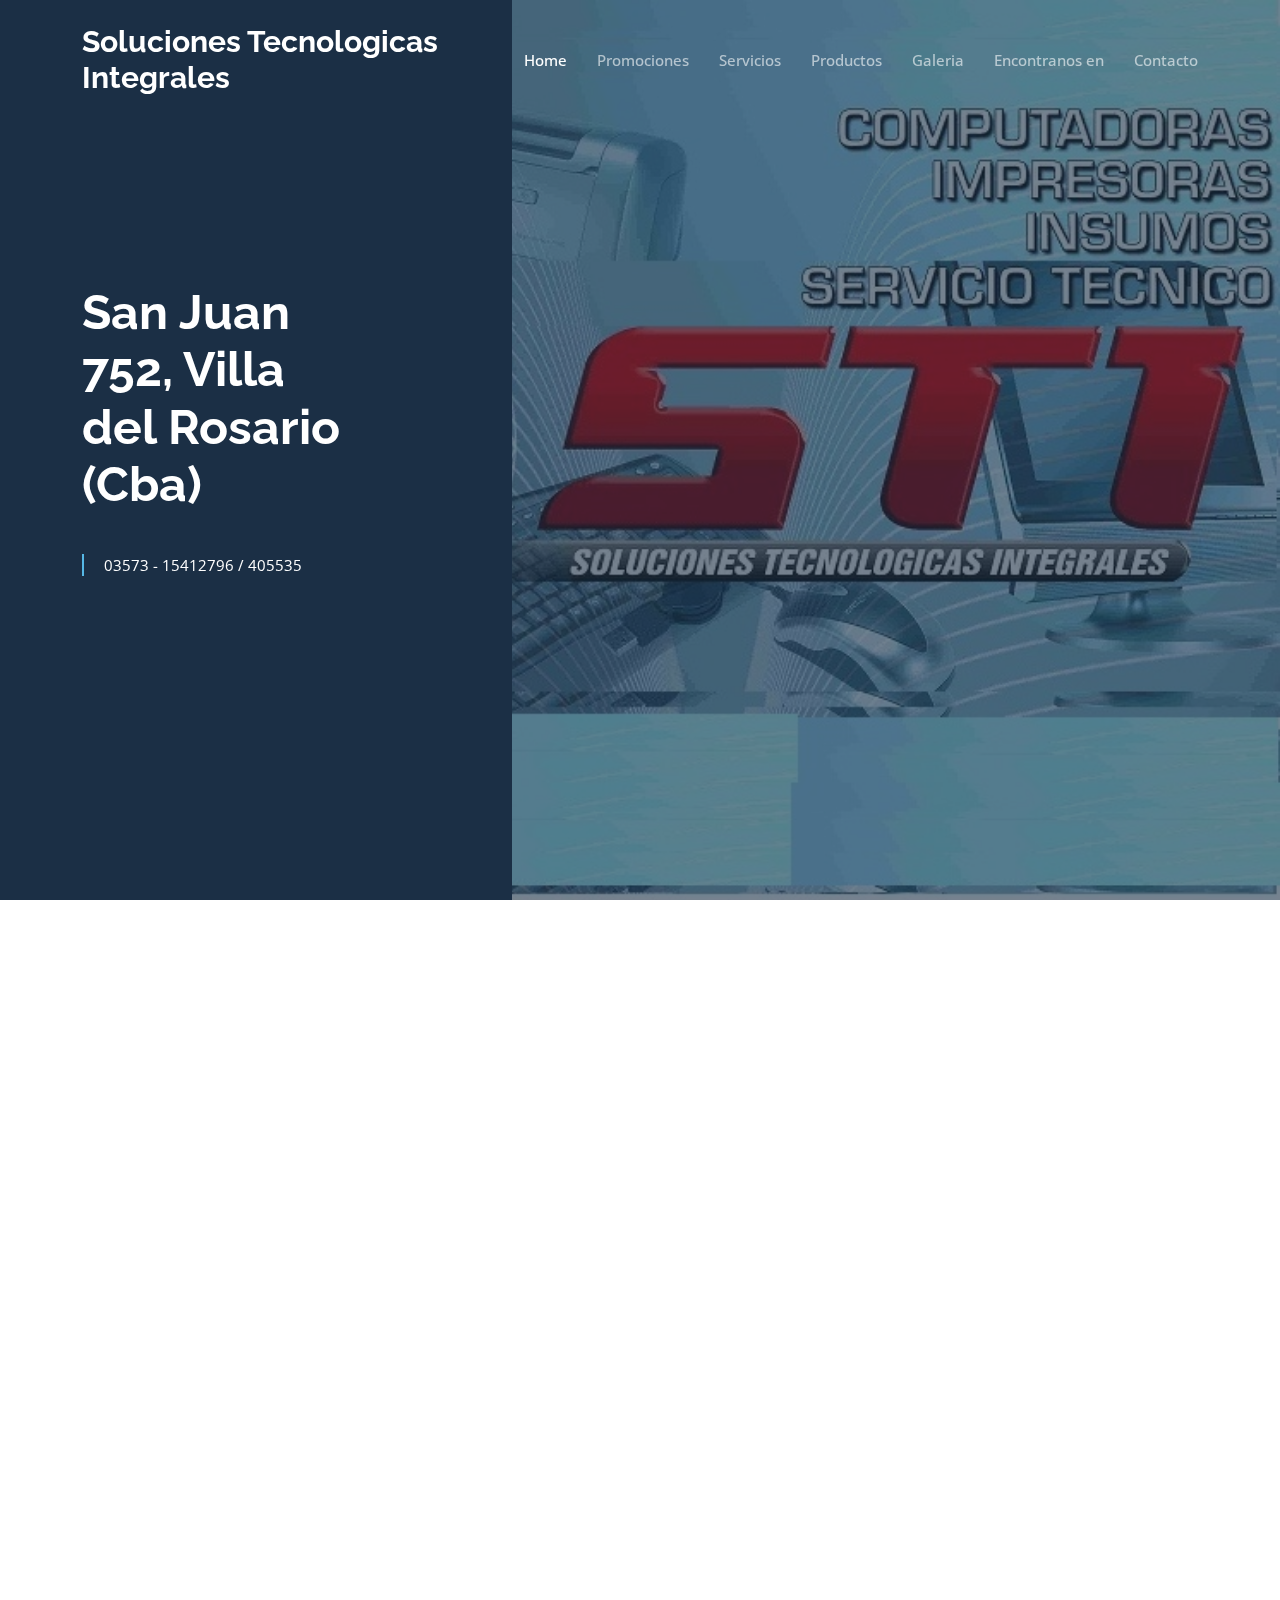
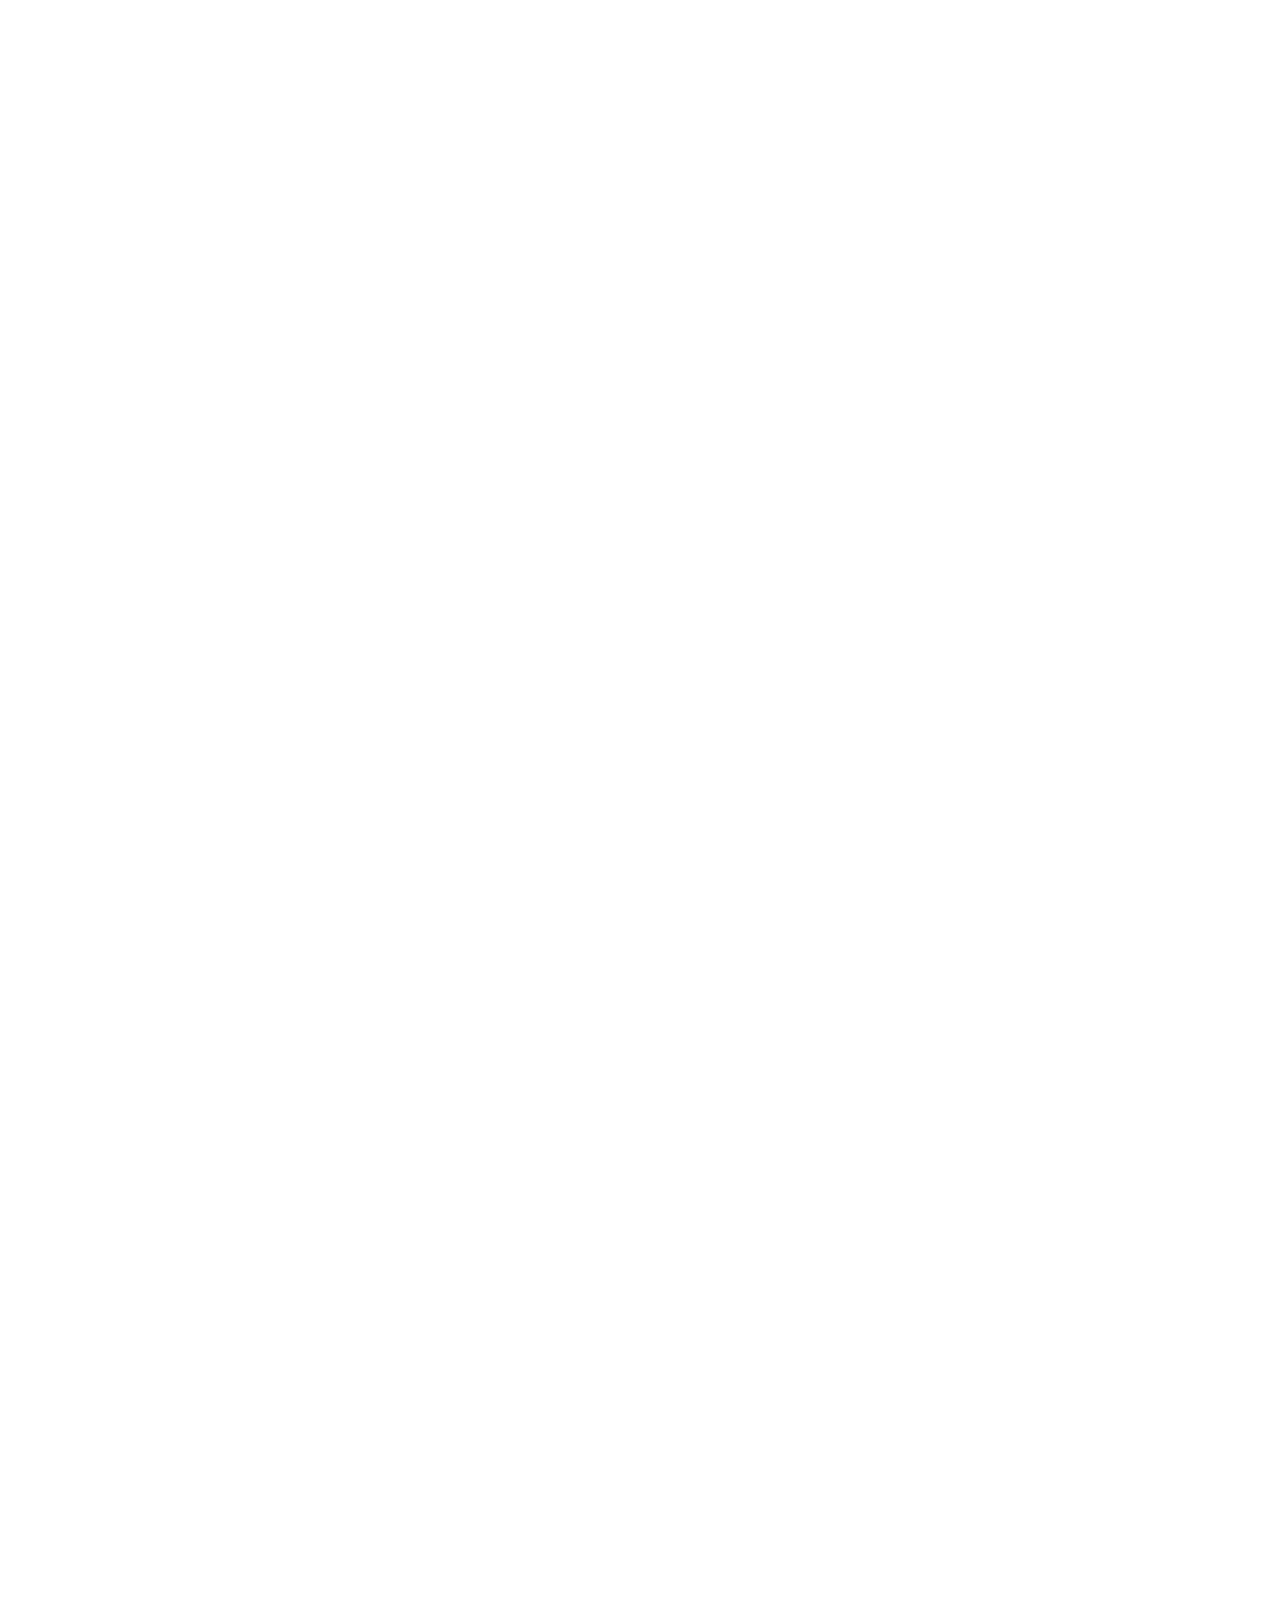
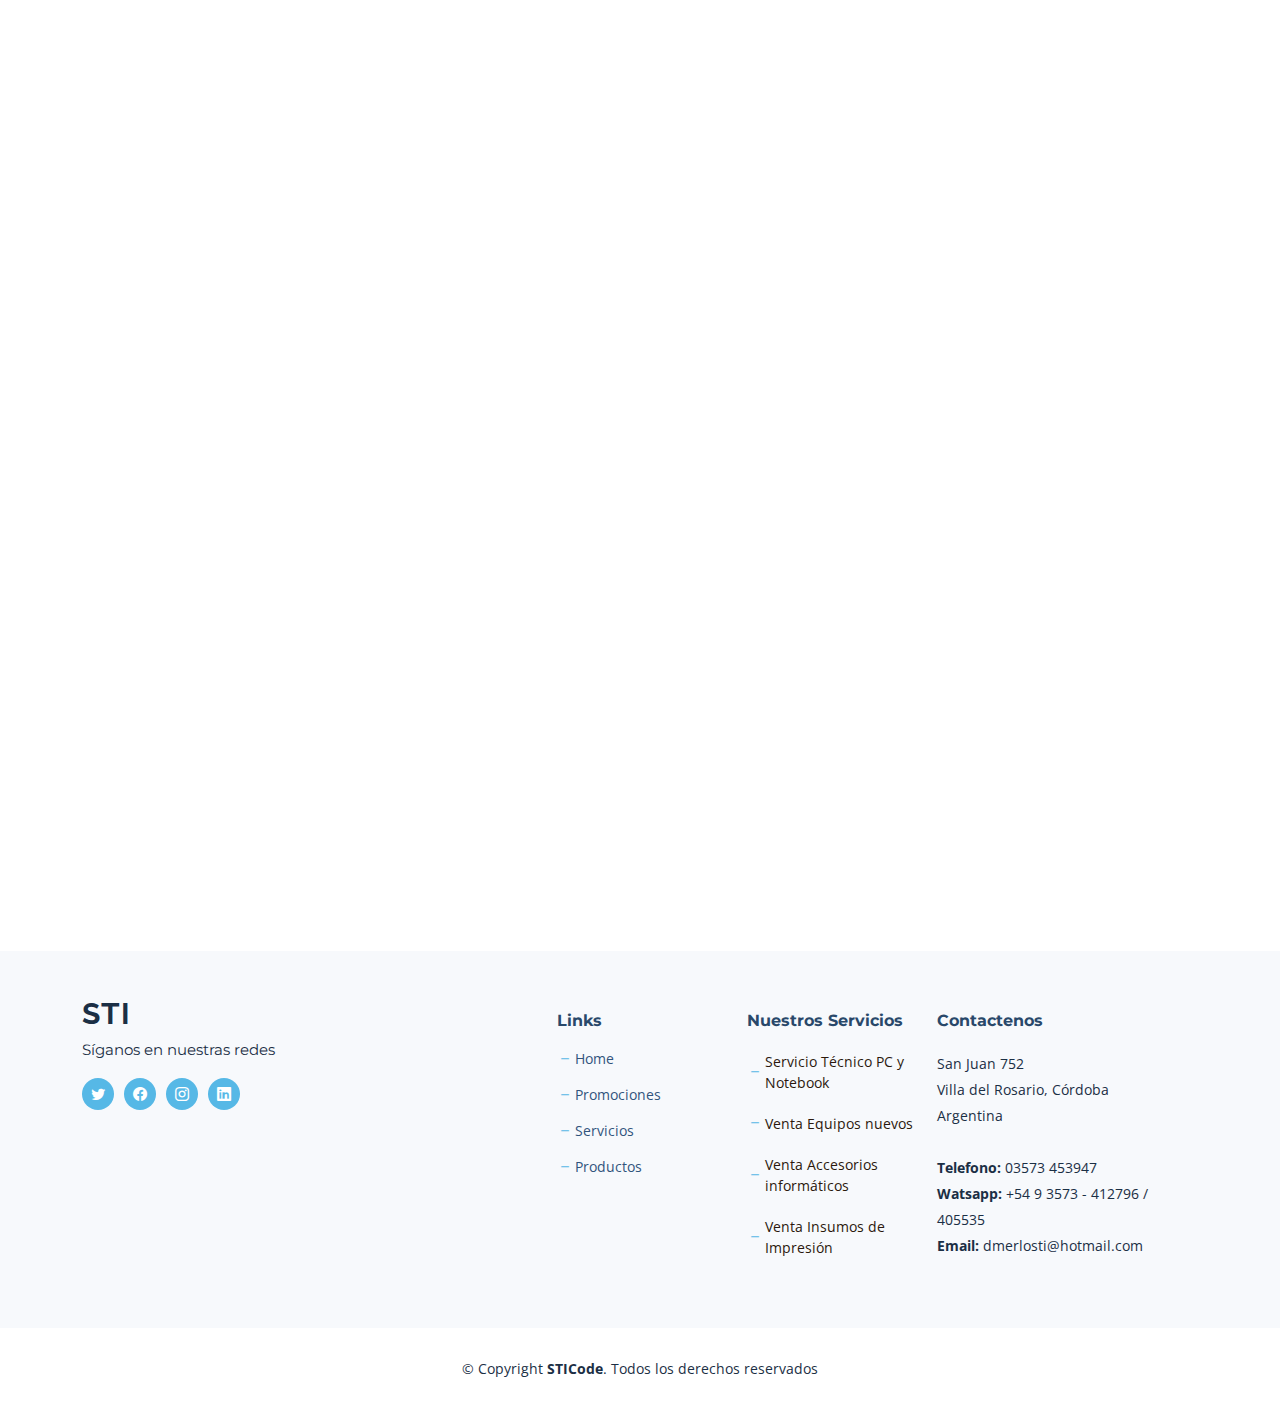
<file: Templates/index.html>
<!DOCTYPE html>
<html lang="en">

<head>
  <meta charset="utf-8">
  <meta content="width=device-width, initial-scale=1.0" name="viewport">

  <title>Portal</title>
  <meta content="" name="description">
  <meta content="" name="keywords">

  <!-- Favicons -->
  <link href="assets/img/faviconSTI.png" rel="icon">
  <link href="assets/img/apple-touch-icon.png" rel="apple-touch-icon">

  <!-- Google Fonts -->
  <link rel="preconnect" href="https://fonts.googleapis.com">
  <link rel="preconnect" href="https://fonts.gstatic.com" crossorigin>
  <link href="https://fonts.googleapis.com/css2?family=Open+Sans:ital,wght@0,300;0,400;0,500;0,600;0,700;1,300;1,400;1,600;1,700&family=Montserrat:ital,wght@0,300;0,400;0,500;0,600;0,700;1,300;1,400;1,500;1,600;1,700&family=Raleway:ital,wght@0,300;0,400;0,500;0,600;0,700;1,300;1,400;1,500;1,600;1,700&display=swap" rel="stylesheet">

  <!-- Vendor CSS Files -->
  <link href="assets/vendor/bootstrap/css/bootstrap.min.css" rel="stylesheet">
  <link href="assets/vendor/bootstrap-icons/bootstrap-icons.css" rel="stylesheet">
  <link href="assets/vendor/aos/aos.css" rel="stylesheet">
  <link href="assets/vendor/glightbox/css/glightbox.min.css" rel="stylesheet">
  <link href="assets/vendor/swiper/swiper-bundle.min.css" rel="stylesheet">
  <link href="assets/vendor/remixicon/remixicon.css" rel="stylesheet">

  <!-- Template Main CSS File -->
  <link href="assets/css/main.css" rel="stylesheet">

  <!-- =======================================================
  * Template Name: Nova - v1.2.1
  * Template URL: https://bootstrapmade.com/nova-bootstrap-business-template/
  * Author: BootstrapMade.com
  * License: https://bootstrapmade.com/license/
  ======================================================== -->
</head>

<body class="page-index">

  <!-- ======= Header ======= -->
  <header id="header" class="header d-flex align-items-center fixed-top">
    <div class="container-fluid container-xl d-flex align-items-center justify-content-between">

      <a href="index.html" class="logo d-flex align-items-center">
        <!-- Uncomment the line below if you also wish to use an image logo -->
        <!-- <img src="assets/img/logo.png" alt=""> -->
        <h1 class="d-flex align-items-center">Soluciones Tecnologicas Integrales</h1>
      </a>

      <i class="mobile-nav-toggle mobile-nav-show bi bi-list"></i>
      <i class="mobile-nav-toggle mobile-nav-hide d-none bi bi-x"></i>

      <nav id="navbar" class="navbar">
        <ul>
          <li><a href="index.html" class="active">Home</a></li>
          <li><a href="#promociones">Promociones</a></li>
          <li><a href="#servicios">Servicios</a></li>
          <li><a href="#productos">Productos</a></li>
          <li><a href="Galeria.html">Galeria</a></li>
          <li><a href="#footer">Encontranos en</a></li>
          <li><a href="contact.html" target="_blank">Contacto</a></li>
        </ul>
      </nav><!-- .navbar -->

    </div>
  </header><!-- End Header -->

  <!-- ======= Hero Section ======= -->
  <section id="hero" class="hero d-flex align-items-center">
    <div class="container">
      <div class="row">
        <div class="col-xl-3">
          <h2 data-aos="fade-up">San Juan 752, Villa del Rosario (Cba) </h2>
          <blockquote data-aos="fade-up" data-aos-delay="100">
            <p> 03573 - 15412796 / 405535</p>
          </blockquote>
         <!-- <div class="d-flex" data-aos="fade-up" data-aos-delay="200">
            <a href="#about" class="btn-get-started">Get Started</a>
           <a href="https://www.youtube.com/watch?v=LXb3EKWsInQ" class="glightbox btn-watch-video d-flex align-items-center"><i class="bi bi-play-circle"></i><span>Watch Video</span></a>
          </div>-->

        </div>
      </div>
    </div>
  </section><!-- End Hero Section -->

  <main id="main">

    <!-- ======= Promociones Section ======= -->
    <section id="promociones" class="why-us">
      <div class="container" data-aos="fade-up">

        <div class="section-header">
          <h2>Promociones</h2>

        </div>

        <div class="row g-0" data-aos="fade-up" data-aos-delay="200">

          <div class="col-xl-5 img-bg" style="background-image: url('assets/img/section_promo.png')"></div>
          <div class="col-xl-7 slides  position-relative">

            <div class="slides-1 swiper">
              <div class="swiper-wrapper">

                <div class="swiper-slide">
                  <h3 class="mb-3">NB NOBLEX 14 CELERON</h3>
                    <p>Procesador CELERON N4020C<br/>
                       Memoria 4GB<br/>
                       Disco Sólido 128GB<br/>
                       Pantalla 14 pulgadas </p>

                    <h4 class="mb-3">Contado Efectivo $ 292.000<br/><br/>
                                     Precio Lista     $ 315.000</h4>
                </div><!-- End slide item -->

                <div class="swiper-slide">
                  <h3 class="mb-3">NB NOBLEX 14 Core I3</h3>
                  <p>Procesador CORE I3-1115G4<br/>
                     Memoria 8GB<br/>
                     Disco Sólido 258GB<br/>
                     Pantalla 14 pulgadas </p>

                  <h4 class="mb-3">Contado Efectivo $ 669.000<br/><br/>
                                   Precio Lista     $ 722.000</h4>
                </div><!-- End slide item -->

                <div class="swiper-slide">
                  <div class="item">
                    <h3 class="mb-3">NB ASUS 15.6 R3-3250U</h3>
                    <p>Procesador RYZEN R3-3250U<br/>
                       Memoria 8GB<br/>
                       Disco Sólido 2556GB<br/>
                       Pantalla 15,6 pulgadas </p>
  
                    <h4 class="mb-3">Contado Efectivo $ 679.000<br/><br/>
                                     Precio Lista     $ 731.000</h4>                  </div>
                </div><!-- End slide item -->

              </div>
              <div class="swiper-pagination"></div>
            </div>
            <div class="swiper-button-prev"></div>
            <div class="swiper-button-next"></div>
          </div>

        </div>

      </div>
    </section><!-- End Promociones Section -->

    <!-- ======= Servicios Section ======= -->
    <section id="servicios" class="services-list">
      <div class="container" data-aos="fade-up">

        <div class="section-header">
          <h2>Nuestros Servicios</h2>

        </div>

        <div class="row gy-5">

          <div class="col-lg-4 col-md-6 service-item d-flex" data-aos="fade-up" data-aos-delay="100">
            <div class="icon flex-shrink-0"><i class="bi bi-briefcase" style="color: #f57813;"></i></div>
            <div>
              <h4 class="title"><a href="#" class="stretched-link">Tienda de Tecnología</a></h4>
              <p class="description">Tenemos a disposición toda la gama de acesorios informáticos<br/>
                                    Cubrimos tus necesidades de insumos de impresión como resmas de hojas, cartuchos, toners y tintas alternativos.</p>
            </div>
          </div>
          <!-- End Service Item -->

                    <div class="col-lg-4 col-md-6 service-item d-flex" data-aos="fade-up" data-aos-delay="300">
            <div class="icon flex-shrink-0"><i class="bi bi-bar-chart" style="color: #d90769;"></i></div>
            <div>
              <h4 class="title"><a href="#" class="stretched-link">Venta y Asesoramiento en Equipos</a></h4>
              <p class="description">Te acompañamos en la compra de tu Equipo Informático asesorándote a conciencia ofreciéndote la solución adecuada a tus necesidades.<br/>
                                     Vendemos PC, Monitores, Notebooks, Impresoras. </p>
            </div>
          </div><!-- End Service Item -->

          <div class="col-lg-4 col-md-6 service-item d-flex" data-aos="fade-up" data-aos-delay="200">
            <div class="icon flex-shrink-0"><i class="bi bi-card-checklist" style="color: #15a04a;"></i></div>
            <div>
              <h4 class="title"><a href="#" class="stretched-link">Servicio Tecnico</a></h4>
              <p class="description">Instalamos Sistema Operativo con utilitarios y programas necesarios.<br/>
                                     Optimizamos tu equipo limpiando de virus y logrando el mejor rendimiento.<br/>
                                     Alargamos la vida útil de tu equipo actualizando componentes<br/>
                                     Hacemos Chequeo y cambio de componente de hardware ante mal funcionamiento<br/>
                                    Todo con el Servicio Técnico más seguro, rápido y confiable.</p>

            </div>
          </div><!-- End Service Item -->

 
        </div>

      </div>
    </section><!-- End Servicios Section -->

     <!-- ======= Productos Section ======= -->
     <section id="productos" class="services-list">
      <div class="container" data-aos="fade-up">

        <div class="section-header">
          <h2>Productos</h2>
        </div>

        <div class="row gy-5">
          <div class="card-group">
            <div class="card" style="border: none;">
              <img src="./assets/img/Productos/global toner generico.jpg" class="card-img-top" alt="..." style="width: 200px; height:150px">
              <div class="card-body">
                <h5 class="card-title"><a href="Prod_Toners.html">Toners alternativos</a></h5>
               
              </div>
            </div>
            <div class="card"  style="border: none;">
              <img src="./assets/img/Productos/cartucho_global.JPG" class="card-img-top" alt="..."  style="width: 200px; height:150px">
              <div class="card-body">
                <h5 class="card-title"><a href="Prod_Cartuchos.html">Cartuchos alternativos</a></h5>
              
              </div>
            </div>
            <div class="card"  style="border: none;">
              <img src="./assets/img/Productos/tintasoffice.JPG" class="card-img-top" alt="..."  style="width: 250px; height:150px">
              <div class="card-body">
                <h5 class="card-title">Tintas Alternativas</h5>
               
              </div>
            </div>
            <div class="card" style="border: none;">
              <img src="./assets/img/Productos/resma pampa.JPG" class="card-img-top" alt="..."  style="width: 200px; height:150px">
              <div class="card-body">
                <h5 class="card-title">Resmas de hojas</h5>
               
              </div>
            </div>
            <div class="card" style="border: none;">
              <img src="./assets/img/Productos/pen drive.JPG" class="card-img-top" alt="..."  style="width: 200px; height:150px">
              <div class="card-body">
                <h5 class="card-title">Pen Drivers</h5>
               
              </div>
            </div>
          </div>
          <!--Segundo set tarjetas-->
          <div class="card-group">
            <div class="card" style="border: none;">
              <img src="./assets/img/Productos/mouseGenius.jpg" class="card-img-top" alt="..." style="width: 200px; height:150px">
              <div class="card-body">
                <h5 class="card-title">Mouses</h5>
               
              </div>
            </div>
            <div class="card" style="border: none;">
              <img src="./assets/img/Productos/Mouse_Inalambrico.png" class="card-img-top" alt="..."  style="width: 200px; height:150px">
              <div class="card-body">
                <h5 class="card-title">Mouses Inalambricos</h5>
              
              </div>
            </div>
            <div class="card" style="border: none;">
              <img src="./assets/img/Productos/Mouse_Retractil_Notebook.png" class="card-img-top" alt="..."  style="width: 250px; height:150px">
              <div class="card-body">
                <h5 class="card-title">Mouses retráctiles para Notebooks</h5>
               
              </div>
            </div>
            <div class="card" style="border: none;">
              <img src="./assets/img/Productos/Mouse_Gamer_Office.jpg" class="card-img-top" alt="..."  style="width: 200px; height:150px">
              <div class="card-body">
                <h5 class="card-title">Mouses Gamers</h5>
               
              </div>
            </div>
            <div class="card" style="border: none;">
              <img src="./assets/img/Productos/PadMouse.png" class="card-img-top" alt="..."  style="width: 200px; height:150px">
              <div class="card-body">
                <h5 class="card-title">Pad Mouses</h5>
               
              </div>
            </div>
          </div>
    
           <!--Tercer set tarjetas-->
           <div class="card-group">
            <div class="card" style="border: none;">
              <img src="./assets/img/Productos/Teclado_Genius.png" class="card-img-top" alt="..." style="width: 200px; height:150px">
              <div class="card-body">
                <h5 class="card-title">Teclados</h5>
               
              </div>
            </div>
            <div class="card" style="border: none;">
              <img src="./assets/img/Productos/Teclado_Gamer.png" class="card-img-top" alt="..."  style="width: 200px; height:150px">
              <div class="card-body">
                <h5 class="card-title">Teclados Gamers</h5>
              
              </div>
            </div>
            <div class="card" style="border: none;">
              <img src="./assets/img/Productos/ComboTecladoMouse.png" class="card-img-top" alt="..."  style="width: 250px; height:150px">
              <div class="card-body">
                <h5 class="card-title">Combos Teclados y Mouses</h5>
               
              </div>
            </div>
            <div class="card" style="border: none;">
              <img src="./assets/img/Productos/ComboTecladoMousewifi.png" class="card-img-top" alt="..."  style="width: 200px; height:150px">
              <div class="card-body">
                <h5 class="card-title">Combos Teclados y Mouses Inalambricos</h5>
               
              </div>
            </div>
            <div class="card" style="border: none;">
              <img src="./assets/img/Productos/TecladoSmart.png" class="card-img-top" alt="..."  style="width: 200px; height:150px">
              <div class="card-body">
                <h5 class="card-title">Teclados para Smart</h5>
               
              </div>
            </div>
          </div>
    
          <!--Cuarto set tarjetas-->
          <div class="card-group">
            <div class="card" style="border: none;">
              <img src="./assets/img/Productos/router tplink.JPG" class="card-img-top" alt="..." style="width: 200px; height:150px">
              <div class="card-body">
                <h5 class="card-title">Routers</h5>
               
              </div>
            </div>
            <div class="card" style="border: none;">
              <img src="./assets/img/Productos/extensorRango.png" class="card-img-top" alt="..."  style="width: 200px; height:150px">
              <div class="card-body">
                <h5 class="card-title">Extensores de Rango</h5>
              
              </div>
            </div>
            <div class="card" style="border: none;">
              <img src="./assets/img/Productos/switch.png" class="card-img-top" alt="..."  style="width: 250px; height:150px">
              <div class="card-body">
                <h5 class="card-title">Switchs</h5>
               
              </div>
            </div>
            <div class="card" style="border: none;">
              <img src="./assets/img/Productos/PlacasRed.png" class="card-img-top" alt="..."  style="width: 200px; height:150px">
              <div class="card-body">
                <h5 class="card-title">Placas de Red PCIE</h5>
               
              </div>
            </div>
            <div class="card" style="border: none;">
              <img src="./assets/img/Productos/PlacRedWifi.png" class="card-img-top" alt="..."  style="width: 200px; height:150px">
              <div class="card-body">
                <h5 class="card-title">Placas de Red Wifi</h5>
               
              </div>
            </div>
         
          </div>
    
          <!--Quinto set tarjetas-->
          <div class="card-group">
            <div class="card" style="border: none;">
              <img src="./assets/img/Productos/parlantes_genius.png" class="card-img-top" alt="..." style="width: 200px; height:150px">
              <div class="card-body">
                <h5 class="card-title"><a href="Parlantes.html">Parlantes</a></h5>
              
              </div>
            </div>
            <div class="card" style="border: none;">
              <img src="./assets/img/Productos/Microfonos_Netmark.png" class="card-img-top" alt="..."  style="width: 200px; height:150px">
              <div class="card-body">
                <h5 class="card-title">Micrófonos</h5>
              
              </div>
            </div>
            <div class="card" style="border: none;">
              <img src="./assets/img/Productos/AuricularesCableados.png" class="card-img-top" alt="..."  style="width: 250px; height:150px">
              <div class="card-body">
                <h5 class="card-title">Auriculares Cableados</h5>
              
              </div>
            </div>
            <div class="card" style="border: none;">
              <img src="./assets/img/Productos/AuricularesInalambricos.png" class="card-img-top" alt="..."  style="width: 200px; height:150px">
              <div class="card-body">
                <h5 class="card-title">Auriculares Inalámbricos</h5>
              
              </div>
            </div>
            <div class="card" style="border: none;">
              <img src="./assets/img/Productos/AuricularesGamer.png" class="card-img-top" alt="..."  style="width: 200px; height:150px">
              <div class="card-body">
                <h5 class="card-title">Auriculares Gamers</h5>
              
              </div>
            </div>
    
          </div>
    
          <!--Sexto set tarjetas-->
          <div class="card-group">
            <div class="card" style="border: none;">
              <img src="./assets/img/Productos/BaseNotebooks.png" class="card-img-top" alt="..." style="width: 200px; height:150px">
              <div class="card-body">
                <h5 class="card-title">Bases Notebooks</h5>
               
              </div>
            </div>
            <div class="card" style="border: none;">
              <img src="./assets/img/Productos/FundaNotebooks.png" class="card-img-top" alt="..."  style="width: 200px; height:150px">
              <div class="card-body">
                <h5 class="card-title">Fundas Notebooks</h5>
              
              </div>
            </div>
            <div class="card" style="border: none;">
              <img src="./assets/img/Productos/CargadorNotebook.png" class="card-img-top" alt="..."  style="width: 250px; height:150px">
              <div class="card-body">
                <h5 class="card-title">Cargadores Notebooks</h5>
               
              </div>
            </div>
            <div class="card" style="border: none;">
              <img src="./assets/img/Productos/Estabilizadores.png" class="card-img-top" alt="..."  style="width: 200px; height:150px">
              <div class="card-body">
                <h5 class="card-title">Estabilizadores</h5>
               
              </div>
            </div>
            <div class="card" style="border: none;">
              <img src="./assets/img/Productos/Accesorios.png" class="card-img-top" alt="..."  style="width: 200px; height:150px">
              <div class="card-body">
                <h5 class="card-title">Cables, Acccesorios varios</h5>
               
              </div>
            </div>
          </div>
          

 
        </div>

      </div>
    </section><!-- End Productyos Section -->

   

    

  </main><!-- End #main -->

  <!-- ======= Footer ======= -->
  <footer id="footer" class="footer">

    <div class="footer-content">
      <div class="container">
        <div class="row gy-4">
          <div class="col-lg-5 col-md-12 footer-info">
            <a href="index.html" class="logo d-flex align-items-center">
              <span>STI</span>
            </a>
            <p>Síganos en nuestras redes</p>
            <div class="social-links d-flex  mt-3">
              <a href="" class="twitter"><i class="bi bi-twitter"></i></a>
              <a href="https://www.facebook.com/sti.computacion.5/" class="facebook" target="_blank"><i class="bi bi-facebook"></i></a>
              <a href="#" class="instagram"><i class="bi bi-instagram"></i></a>
              <a href="https://www.linkedin.com/feed/" class="linkedin" target="_blank"><i class="bi bi-linkedin"></i></a>
            </div>
          </div>

          <div class="col-lg-2 col-6 footer-links">
            <h4>Links</h4>
            <ul>
              <li><i class="bi bi-dash"></i> <a href="#">Home</a></li>
              <li><i class="bi bi-dash"></i> <a href="#promociones">Promociones</a></li>
              <li><i class="bi bi-dash"></i> <a href="#servicios">Servicios</a></li>
              <li><i class="bi bi-dash"></i> <a href="#productos">Productos</a></li>
            </ul>
          </div>

          <div class="col-lg-2 col-6 footer-links">
            <h4>Nuestros Servicios</h4>
            <ul>
              <!--<li><i class="bi bi-dash"></i> <a href="#">Servicio Técnico PC y Notebook</a></li>
              <li><i class="bi bi-dash"></i> <a href="#">Venta Equipos nuevos </a></li>
              <li><i class="bi bi-dash"></i> <a href="#">Venta Accesorios informáticos</a></li>
              <li><i class="bi bi-dash"></i> <a href="#">Venta Insumos de Impresión</a></li>-->

              <li><i class="bi bi-dash"></i>Servicio Técnico PC y Notebook</li>
              <li><i class="bi bi-dash"></i>Venta Equipos nuevos</li>
              <li><i class="bi bi-dash"></i>Venta Accesorios informáticos</li>
              <li><i class="bi bi-dash"></i>Venta Insumos de Impresión</li>
            </ul>
          </div>

          <div class="col-lg-3 col-md-12 footer-contact text-center text-md-start">
            <h4>Contactenos</h4>
            <p>
              San Juan 752 <br>
              Villa del Rosario, Córdoba<br>
              Argentina <br><br>
              <strong>Telefono:</strong> 03573 453947  <br>
              <strong>Watsapp:</strong> +54 9 3573 - 412796 / 405535<br>
              <strong>Email:</strong> dmerlosti@hotmail.com<br>
            </p>

          </div>

        </div>
      </div>
    </div>

    <div class="footer-legal">
      <div class="container">
        <div class="copyright">
          &copy; Copyright <strong><span>STICode</span></strong>. Todos los derechos reservados
        </div>
        <div class="credits">
          <!-- All the links in the footer should remain intact. -->
          <!-- You can delete the links only if you purchased the pro version. -->
          <!-- Licensing information: https://bootstrapmade.com/license/ -->
          <!-- Purchase the pro version with working PHP/AJAX contact form: https://bootstrapmade.com/nova-bootstrap-business-template/ -->
         <!-- Desarrollados por <a href="https://bootstrapmade.com/">STI.Code</a> -->
        </div>
      </div>
    </div>
  </footer><!-- End Footer -->
  <!-- End Footer -->

  <a href="#" class="scroll-top d-flex align-items-center justify-content-center"><i class="bi bi-arrow-up-short"></i></a>

  <div id="preloader"></div>

  <!-- Vendor JS Files -->
  <script src="assets/vendor/bootstrap/js/bootstrap.bundle.min.js"></script>
  <script src="assets/vendor/aos/aos.js"></script>
  <script src="assets/vendor/glightbox/js/glightbox.min.js"></script>
  <script src="assets/vendor/swiper/swiper-bundle.min.js"></script>
  <script src="assets/vendor/isotope-layout/isotope.pkgd.min.js"></script>
  <script src="assets/vendor/php-email-form/validate.js"></script>

  <!-- Template Main JS File -->
  <script src="assets/js/main.js"></script>

</body>

</html>
</file>
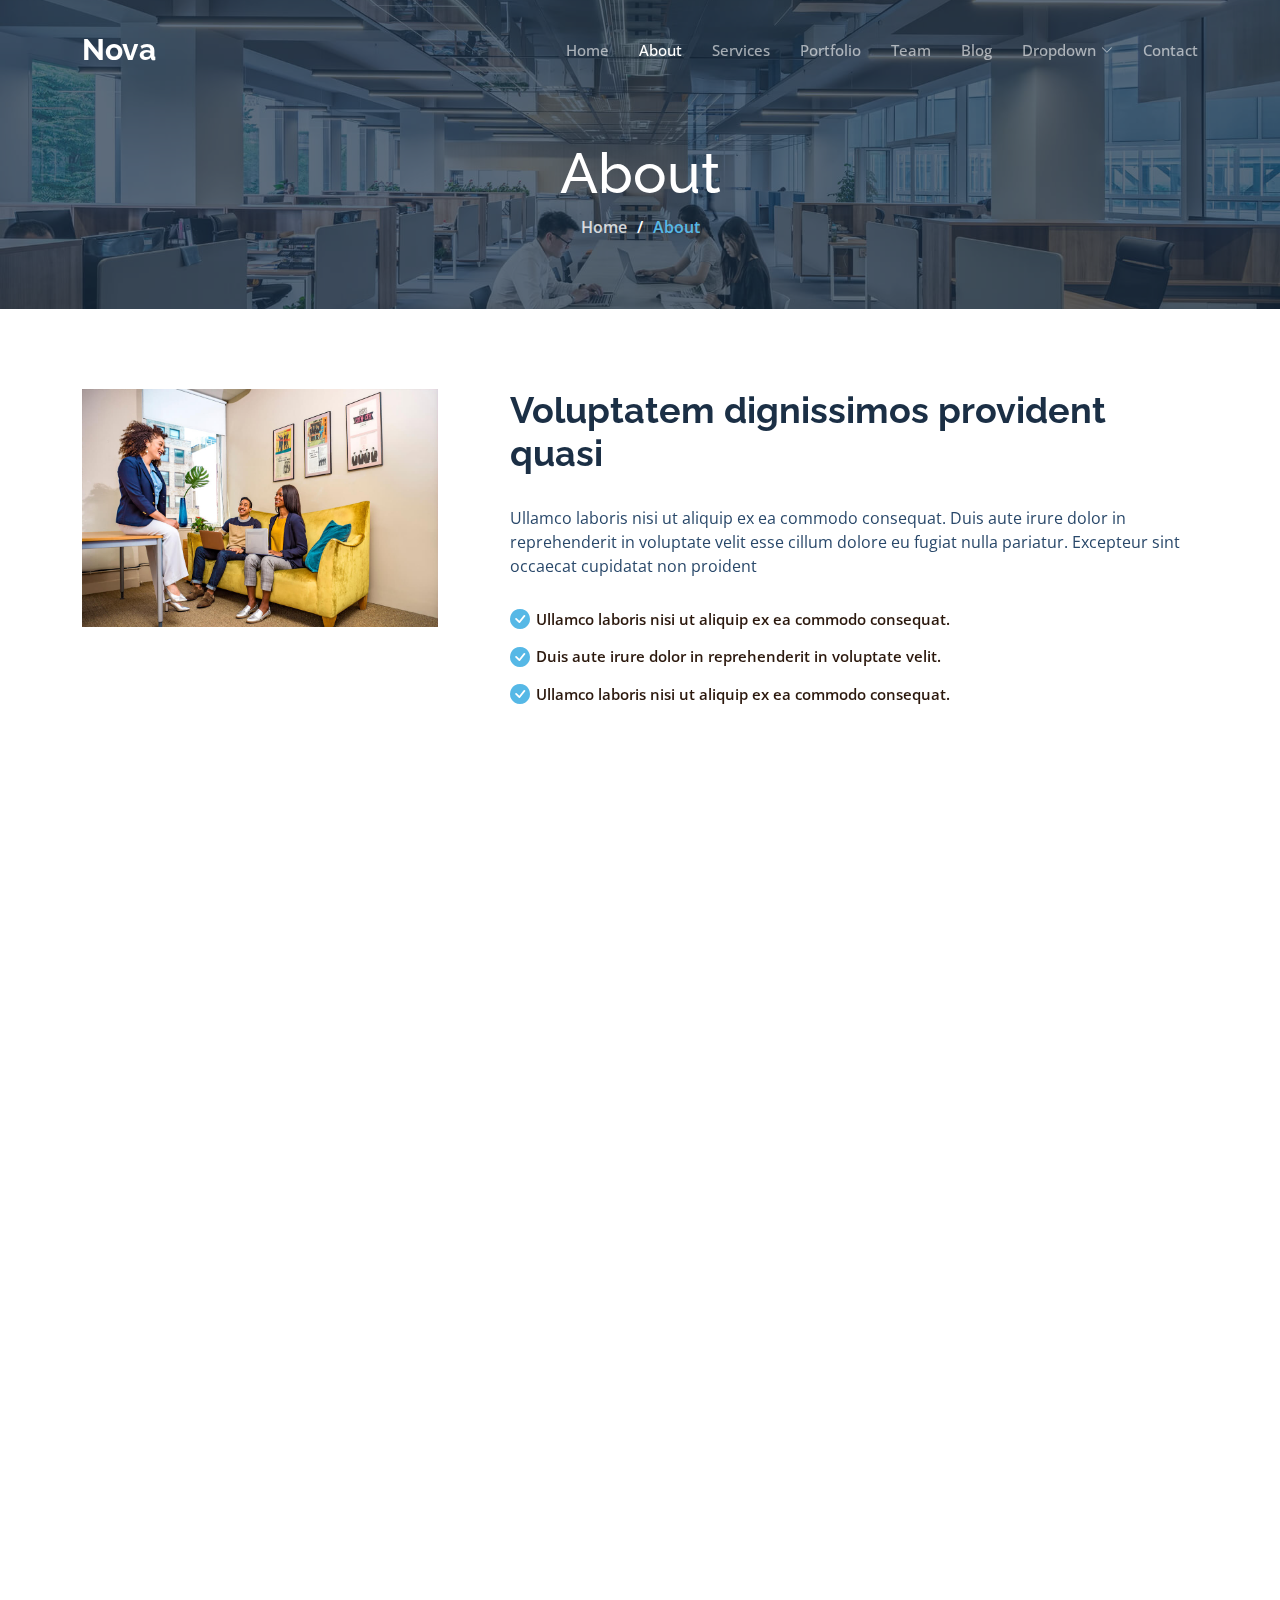
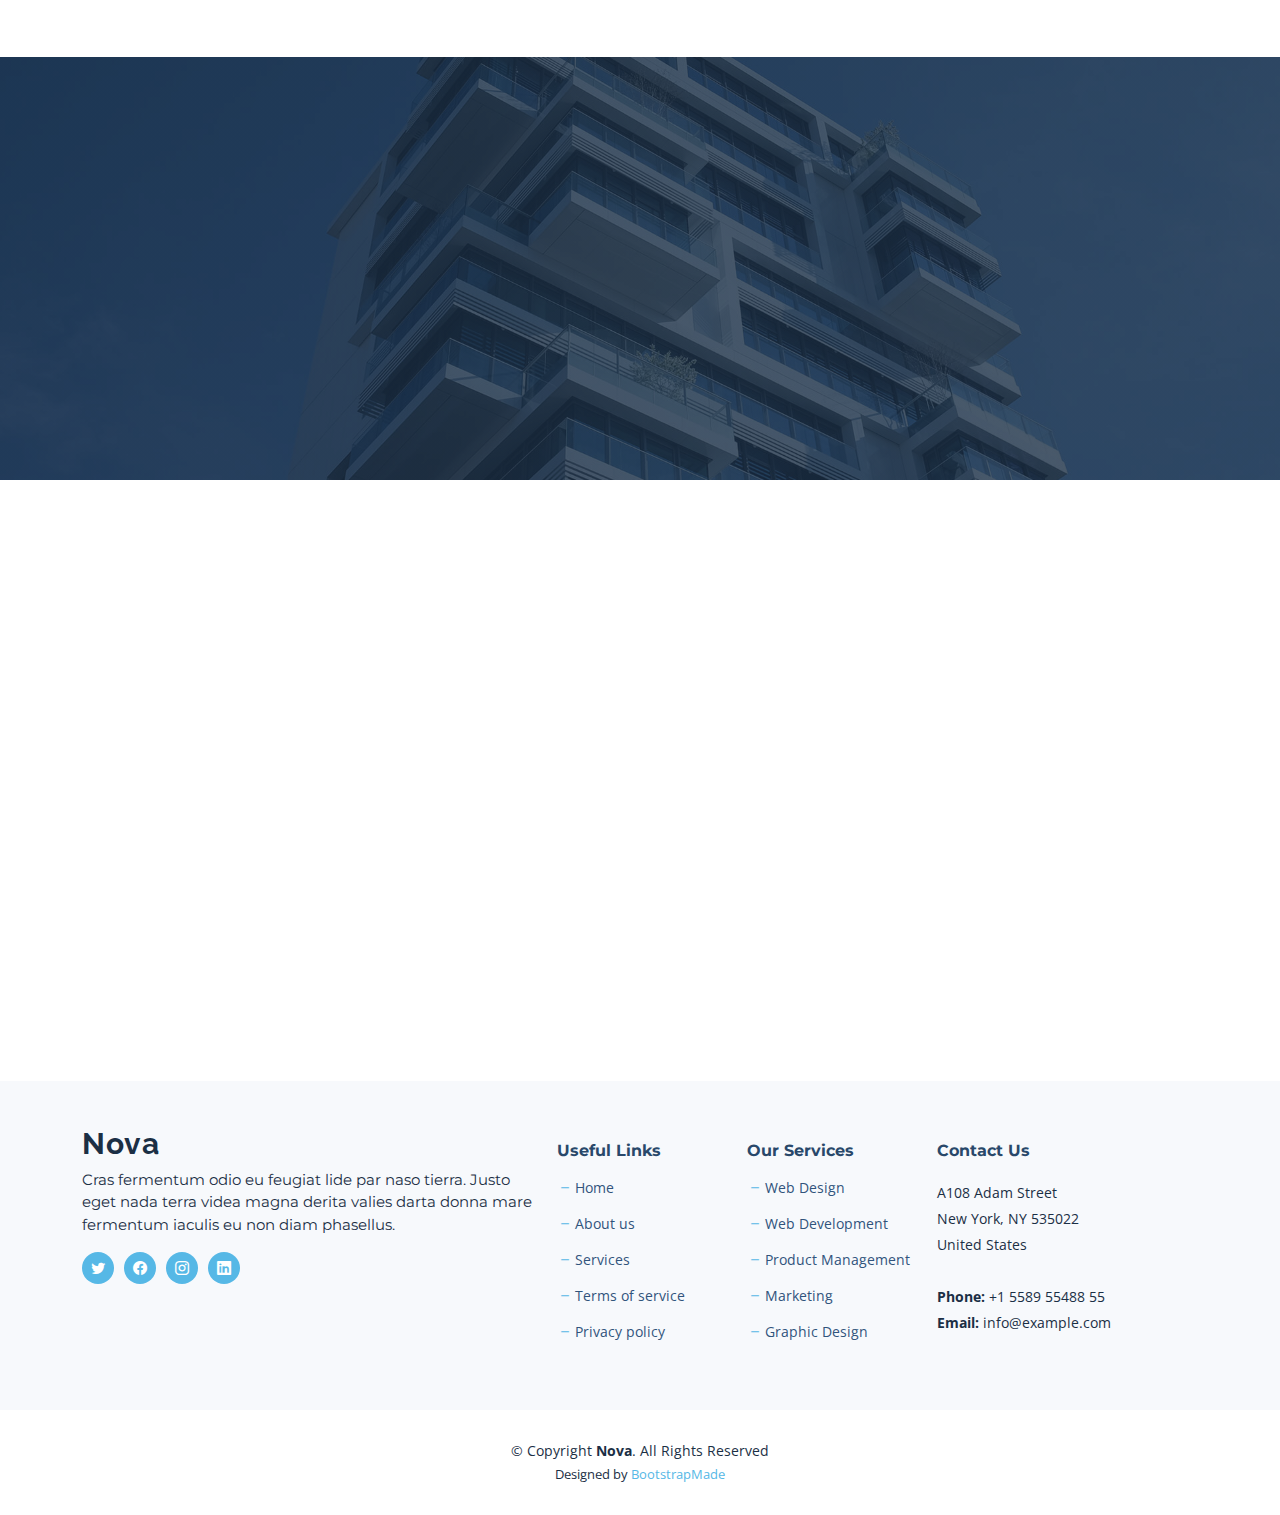
<file: Templates/about.html>
<!DOCTYPE html>
<html lang="en">

<head>
  <meta charset="utf-8">
  <meta content="width=device-width, initial-scale=1.0" name="viewport">

  <title>Nova Bootstrap Template - About</title>
  <meta content="" name="description">
  <meta content="" name="keywords">

  <!-- Favicons -->
  <link href="assets/img/favicon.png" rel="icon">
  <link href="assets/img/apple-touch-icon.png" rel="apple-touch-icon">

  <!-- Google Fonts -->
  <link rel="preconnect" href="https://fonts.googleapis.com">
  <link rel="preconnect" href="https://fonts.gstatic.com" crossorigin>
  <link href="https://fonts.googleapis.com/css2?family=Open+Sans:ital,wght@0,300;0,400;0,500;0,600;0,700;1,300;1,400;1,600;1,700&family=Montserrat:ital,wght@0,300;0,400;0,500;0,600;0,700;1,300;1,400;1,500;1,600;1,700&family=Raleway:ital,wght@0,300;0,400;0,500;0,600;0,700;1,300;1,400;1,500;1,600;1,700&display=swap" rel="stylesheet">

  <!-- Vendor CSS Files -->
  <link href="assets/vendor/bootstrap/css/bootstrap.min.css" rel="stylesheet">
  <link href="assets/vendor/bootstrap-icons/bootstrap-icons.css" rel="stylesheet">
  <link href="assets/vendor/aos/aos.css" rel="stylesheet">
  <link href="assets/vendor/glightbox/css/glightbox.min.css" rel="stylesheet">
  <link href="assets/vendor/swiper/swiper-bundle.min.css" rel="stylesheet">
  <link href="assets/vendor/remixicon/remixicon.css" rel="stylesheet">

  <!-- Template Main CSS File -->
  <link href="assets/css/main.css" rel="stylesheet">

  <!-- =======================================================
  * Template Name: Nova - v1.2.1
  * Template URL: https://bootstrapmade.com/nova-bootstrap-business-template/
  * Author: BootstrapMade.com
  * License: https://bootstrapmade.com/license/
  ======================================================== -->
</head>

<body class="page-about">

  <!-- ======= Header ======= -->
  <header id="header" class="header d-flex align-items-center fixed-top">
    <div class="container-fluid container-xl d-flex align-items-center justify-content-between">

      <a href="index.html" class="logo d-flex align-items-center">
        <!-- Uncomment the line below if you also wish to use an image logo -->
        <!-- <img src="assets/img/logo.png" alt=""> -->
        <h1 class="d-flex align-items-center">Nova</h1>
      </a>

      <i class="mobile-nav-toggle mobile-nav-show bi bi-list"></i>
      <i class="mobile-nav-toggle mobile-nav-hide d-none bi bi-x"></i>

      <nav id="navbar" class="navbar">
        <ul>
          <li><a href="index.html">Home</a></li>
          <li><a href="about.html" class="active">About</a></li>
          <li><a href="services.html">Services</a></li>
          <li><a href="portfolio.html">Portfolio</a></li>
          <li><a href="team.html">Team</a></li>
          <li><a href="blog.html">Blog</a></li>
          <li class="dropdown"><a href="#"><span>Dropdown</span> <i class="bi bi-chevron-down dropdown-indicator"></i></a>
            <ul>
              <li><a href="#">Dropdown 1</a></li>
              <li class="dropdown"><a href="#"><span>Deep Dropdown</span> <i class="bi bi-chevron-down dropdown-indicator"></i></a>
                <ul>
                  <li><a href="#">Deep Dropdown 1</a></li>
                  <li><a href="#">Deep Dropdown 2</a></li>
                  <li><a href="#">Deep Dropdown 3</a></li>
                  <li><a href="#">Deep Dropdown 4</a></li>
                  <li><a href="#">Deep Dropdown 5</a></li>
                </ul>
              </li>
              <li><a href="#">Dropdown 2</a></li>
              <li><a href="#">Dropdown 3</a></li>
              <li><a href="#">Dropdown 4</a></li>
            </ul>
          </li>
          <li><a href="contact.html">Contact</a></li>
        </ul>
      </nav><!-- .navbar -->

    </div>
  </header><!-- End Header -->

  <main id="main">

    <!-- ======= Breadcrumbs ======= -->
    <div class="breadcrumbs d-flex align-items-center" style="background-image: url('assets/img/about-header.jpg');">
      <div class="container position-relative d-flex flex-column align-items-center">

        <h2>About</h2>
        <ol>
          <li><a href="index.html">Home</a></li>
          <li>About</li>
        </ol>

      </div>
    </div><!-- End Breadcrumbs -->

    <!-- ======= About Section ======= -->
    <section id="about" class="about">
      <div class="container" data-aos="fade-up">

        <div class="row gy-4" data-aos="fade-up">
          <div class="col-lg-4">
            <img src="assets/img/about.jpg" class="img-fluid" alt="">
          </div>
          <div class="col-lg-8">
            <div class="content ps-lg-5">
              <h3>Voluptatem dignissimos provident quasi</h3>
              <p>
                Ullamco laboris nisi ut aliquip ex ea commodo consequat. Duis aute irure dolor in reprehenderit in voluptate
                velit esse cillum dolore eu fugiat nulla pariatur. Excepteur sint occaecat cupidatat non proident
              </p>
              <ul>
                <li><i class="bi bi-check-circle-fill"></i> Ullamco laboris nisi ut aliquip ex ea commodo consequat.</li>
                <li><i class="bi bi-check-circle-fill"></i> Duis aute irure dolor in reprehenderit in voluptate velit.</li>
                <li><i class="bi bi-check-circle-fill"></i> Ullamco laboris nisi ut aliquip ex ea commodo consequat.</li>
              </ul>
            </div>
          </div>
        </div>

      </div>
    </section><!-- End About Section -->

    <!-- ======= Why Choose Us Section ======= -->
    <section id="why-us" class="why-us">
      <div class="container" data-aos="fade-up">

        <div class="section-header">
          <h2>Why Choose Us</h2>

        </div>

        <div class="row g-0" data-aos="fade-up" data-aos-delay="200">

          <div class="col-xl-5 img-bg" style="background-image: url('assets/img/why-us-bg.jpg')"></div>
          <div class="col-xl-7 slides  position-relative">

            <div class="slides-1 swiper">
              <div class="swiper-wrapper">

                <div class="swiper-slide">
                  <div class="item">
                    <h3 class="mb-3">Let's grow your business together</h3>
                    <h4 class="mb-3">Optio reiciendis accusantium iusto architecto at quia minima maiores quidem, dolorum.</h4>
                    <p>Lorem ipsum dolor sit amet consectetur adipisicing elit. Repellendus, ipsam perferendis asperiores explicabo vel tempore velit totam, natus nesciunt accusantium dicta quod quibusdam ipsum maiores nobis non, eum. Ullam reiciendis dignissimos laborum aut, magni voluptatem velit doloribus quas sapiente optio.</p>
                  </div>
                </div><!-- End slide item -->

                <div class="swiper-slide">
                  <div class="item">
                    <h3 class="mb-3">Unde perspiciatis ut repellat dolorem</h3>
                    <h4 class="mb-3">Amet cumque nam sed voluptas doloribus iusto. Dolorem eos aliquam quis.</h4>
                    <p>Dolorem quia fuga consectetur voluptatem. Earum consequatur nulla maxime necessitatibus cum accusamus. Voluptatem dolorem ut numquam dolorum delectus autem veritatis facilis. Et ea ut repellat ea. Facere est dolores fugiat dolor.</p>
                  </div>
                </div><!-- End slide item -->

                <div class="swiper-slide">
                  <div class="item">
                    <h3 class="mb-3">Aliquid non alias minus</h3>
                    <h4 class="mb-3">Necessitatibus voluptatibus explicabo dolores a vitae voluptatum.</h4>
                    <p>Neque voluptates aut. Soluta aut perspiciatis porro deserunt. Voluptate ut itaque velit. Aut consectetur voluptatem aspernatur sequi sit laborum. Voluptas enim dolorum fugiat aut.</p>
                  </div>
                </div><!-- End slide item -->

                <div class="swiper-slide">
                  <div class="item">
                    <h3 class="mb-3">Necessitatibus suscipit non voluptatem quibusdam</h3>
                    <h4 class="mb-3">Tempora quos est ut quia adipisci ut voluptas. Deleniti laborum soluta nihil est. Eum similique neque autem ut.</h4>
                    <p>Ut rerum et autem vel. Et rerum molestiae aut sit vel incidunt sit at voluptatem. Saepe dolorem et sed voluptate impedit. Ad et qui sint at qui animi animi rerum.</p>
                  </div>
                </div><!-- End slide item -->

              </div>
              <div class="swiper-pagination"></div>
            </div>
            <div class="swiper-button-prev"></div>
            <div class="swiper-button-next"></div>
          </div>

        </div>

      </div>
    </section><!-- End Why Choose Us Section -->

    <!-- ======= Call To Action Section ======= -->
    <section id="call-to-action" class="call-to-action">
      <div class="container" data-aos="fade-up">
        <div class="row justify-content-center">
          <div class="col-lg-6 text-center">
            <h3>Ut fugiat aliquam aut non</h3>
            <p>Duis aute irure dolor in reprehenderit in voluptate velit esse cillum dolore eu fugiat nulla pariatur. Excepteur sint occaecat cupidatat non proident.</p>
            <a class="cta-btn" href="#">Call To Action</a>
          </div>
        </div>

      </div>
    </section><!-- End Call To Action Section -->

    <!-- ======= Team Section ======= -->
    <section id="team" class="team">
      <div class="container" data-aos="fade-up">

        <div class="section-header">
          <h2>Our Team</h2>

        </div>

        <div class="row gy-4">

          <div class="col-lg-3 col-md-6" data-aos="fade-up" data-aos-delay="100">
            <div class="team-member">
              <div class="member-img">
                <img src="assets/img/team/team-1.jpg" class="img-fluid" alt="">
                <div class="social">
                  <a href=""><i class="bi bi-twitter"></i></a>
                  <a href=""><i class="bi bi-facebook"></i></a>
                  <a href=""><i class="bi bi-instagram"></i></a>
                  <a href=""><i class="bi bi-linkedin"></i></a>
                </div>
              </div>
              <div class="member-info">
                <h4>Walter White</h4>
                <span>Chief Executive Officer</span>
              </div>
            </div>
          </div><!-- End Team Member -->

          <div class="col-lg-3 col-md-6" data-aos="fade-up" data-aos-delay="200">
            <div class="team-member">
              <div class="member-img">
                <img src="assets/img/team/team-2.jpg" class="img-fluid" alt="">
                <div class="social">
                  <a href=""><i class="bi bi-twitter"></i></a>
                  <a href=""><i class="bi bi-facebook"></i></a>
                  <a href=""><i class="bi bi-instagram"></i></a>
                  <a href=""><i class="bi bi-linkedin"></i></a>
                </div>
              </div>
              <div class="member-info">
                <h4>Sarah Jhonson</h4>
                <span>Product Manager</span>
              </div>
            </div>
          </div><!-- End Team Member -->

          <div class="col-lg-3 col-md-6" data-aos="fade-up" data-aos-delay="300">
            <div class="team-member">
              <div class="member-img">
                <img src="assets/img/team/team-3.jpg" class="img-fluid" alt="">
                <div class="social">
                  <a href=""><i class="bi bi-twitter"></i></a>
                  <a href=""><i class="bi bi-facebook"></i></a>
                  <a href=""><i class="bi bi-instagram"></i></a>
                  <a href=""><i class="bi bi-linkedin"></i></a>
                </div>
              </div>
              <div class="member-info">
                <h4>William Anderson</h4>
                <span>CTO</span>
              </div>
            </div>
          </div><!-- End Team Member -->

          <div class="col-lg-3 col-md-6" data-aos="fade-up" data-aos-delay="400">
            <div class="team-member">
              <div class="member-img">
                <img src="assets/img/team/team-4.jpg" class="img-fluid" alt="">
                <div class="social">
                  <a href=""><i class="bi bi-twitter"></i></a>
                  <a href=""><i class="bi bi-facebook"></i></a>
                  <a href=""><i class="bi bi-instagram"></i></a>
                  <a href=""><i class="bi bi-linkedin"></i></a>
                </div>
              </div>
              <div class="member-info">
                <h4>Amanda Jepson</h4>
                <span>Accountant</span>
              </div>
            </div>
          </div><!-- End Team Member -->

        </div>

      </div>
    </section><!-- End Team Section -->

  </main><!-- End #main -->

  <!-- ======= Footer ======= -->
  <footer id="footer" class="footer">

    <div class="footer-content">
      <div class="container">
        <div class="row gy-4">
          <div class="col-lg-5 col-md-12 footer-info">
            <a href="index.html" class="logo d-flex align-items-center">
              <span>Nova</span>
            </a>
            <p>Cras fermentum odio eu feugiat lide par naso tierra. Justo eget nada terra videa magna derita valies darta donna mare fermentum iaculis eu non diam phasellus.</p>
            <div class="social-links d-flex  mt-3">
              <a href="#" class="twitter"><i class="bi bi-twitter"></i></a>
              <a href="#" class="facebook"><i class="bi bi-facebook"></i></a>
              <a href="#" class="instagram"><i class="bi bi-instagram"></i></a>
              <a href="#" class="linkedin"><i class="bi bi-linkedin"></i></a>
            </div>
          </div>

          <div class="col-lg-2 col-6 footer-links">
            <h4>Useful Links</h4>
            <ul>
              <li><i class="bi bi-dash"></i> <a href="#">Home</a></li>
              <li><i class="bi bi-dash"></i> <a href="#">About us</a></li>
              <li><i class="bi bi-dash"></i> <a href="#">Services</a></li>
              <li><i class="bi bi-dash"></i> <a href="#">Terms of service</a></li>
              <li><i class="bi bi-dash"></i> <a href="#">Privacy policy</a></li>
            </ul>
          </div>

          <div class="col-lg-2 col-6 footer-links">
            <h4>Our Services</h4>
            <ul>
              <li><i class="bi bi-dash"></i> <a href="#">Web Design</a></li>
              <li><i class="bi bi-dash"></i> <a href="#">Web Development</a></li>
              <li><i class="bi bi-dash"></i> <a href="#">Product Management</a></li>
              <li><i class="bi bi-dash"></i> <a href="#">Marketing</a></li>
              <li><i class="bi bi-dash"></i> <a href="#">Graphic Design</a></li>
            </ul>
          </div>

          <div class="col-lg-3 col-md-12 footer-contact text-center text-md-start">
            <h4>Contact Us</h4>
            <p>
              A108 Adam Street <br>
              New York, NY 535022<br>
              United States <br><br>
              <strong>Phone:</strong> +1 5589 55488 55<br>
              <strong>Email:</strong> info@example.com<br>
            </p>

          </div>

        </div>
      </div>
    </div>

    <div class="footer-legal">
      <div class="container">
        <div class="copyright">
          &copy; Copyright <strong><span>Nova</span></strong>. All Rights Reserved
        </div>
        <div class="credits">
          <!-- All the links in the footer should remain intact. -->
          <!-- You can delete the links only if you purchased the pro version. -->
          <!-- Licensing information: https://bootstrapmade.com/license/ -->
          <!-- Purchase the pro version with working PHP/AJAX contact form: https://bootstrapmade.com/nova-bootstrap-business-template/ -->
          Designed by <a href="https://bootstrapmade.com/">BootstrapMade</a>
        </div>
      </div>
    </div>
  </footer><!-- End Footer -->
  <!-- End Footer -->

  <a href="#" class="scroll-top d-flex align-items-center justify-content-center"><i class="bi bi-arrow-up-short"></i></a>

  <div id="preloader"></div>

  <!-- Vendor JS Files -->
  <script src="assets/vendor/bootstrap/js/bootstrap.bundle.min.js"></script>
  <script src="assets/vendor/aos/aos.js"></script>
  <script src="assets/vendor/glightbox/js/glightbox.min.js"></script>
  <script src="assets/vendor/swiper/swiper-bundle.min.js"></script>
  <script src="assets/vendor/isotope-layout/isotope.pkgd.min.js"></script>
  <script src="assets/vendor/php-email-form/validate.js"></script>

  <!-- Template Main JS File -->
  <script src="assets/js/main.js"></script>

</body>

</html>
</file>
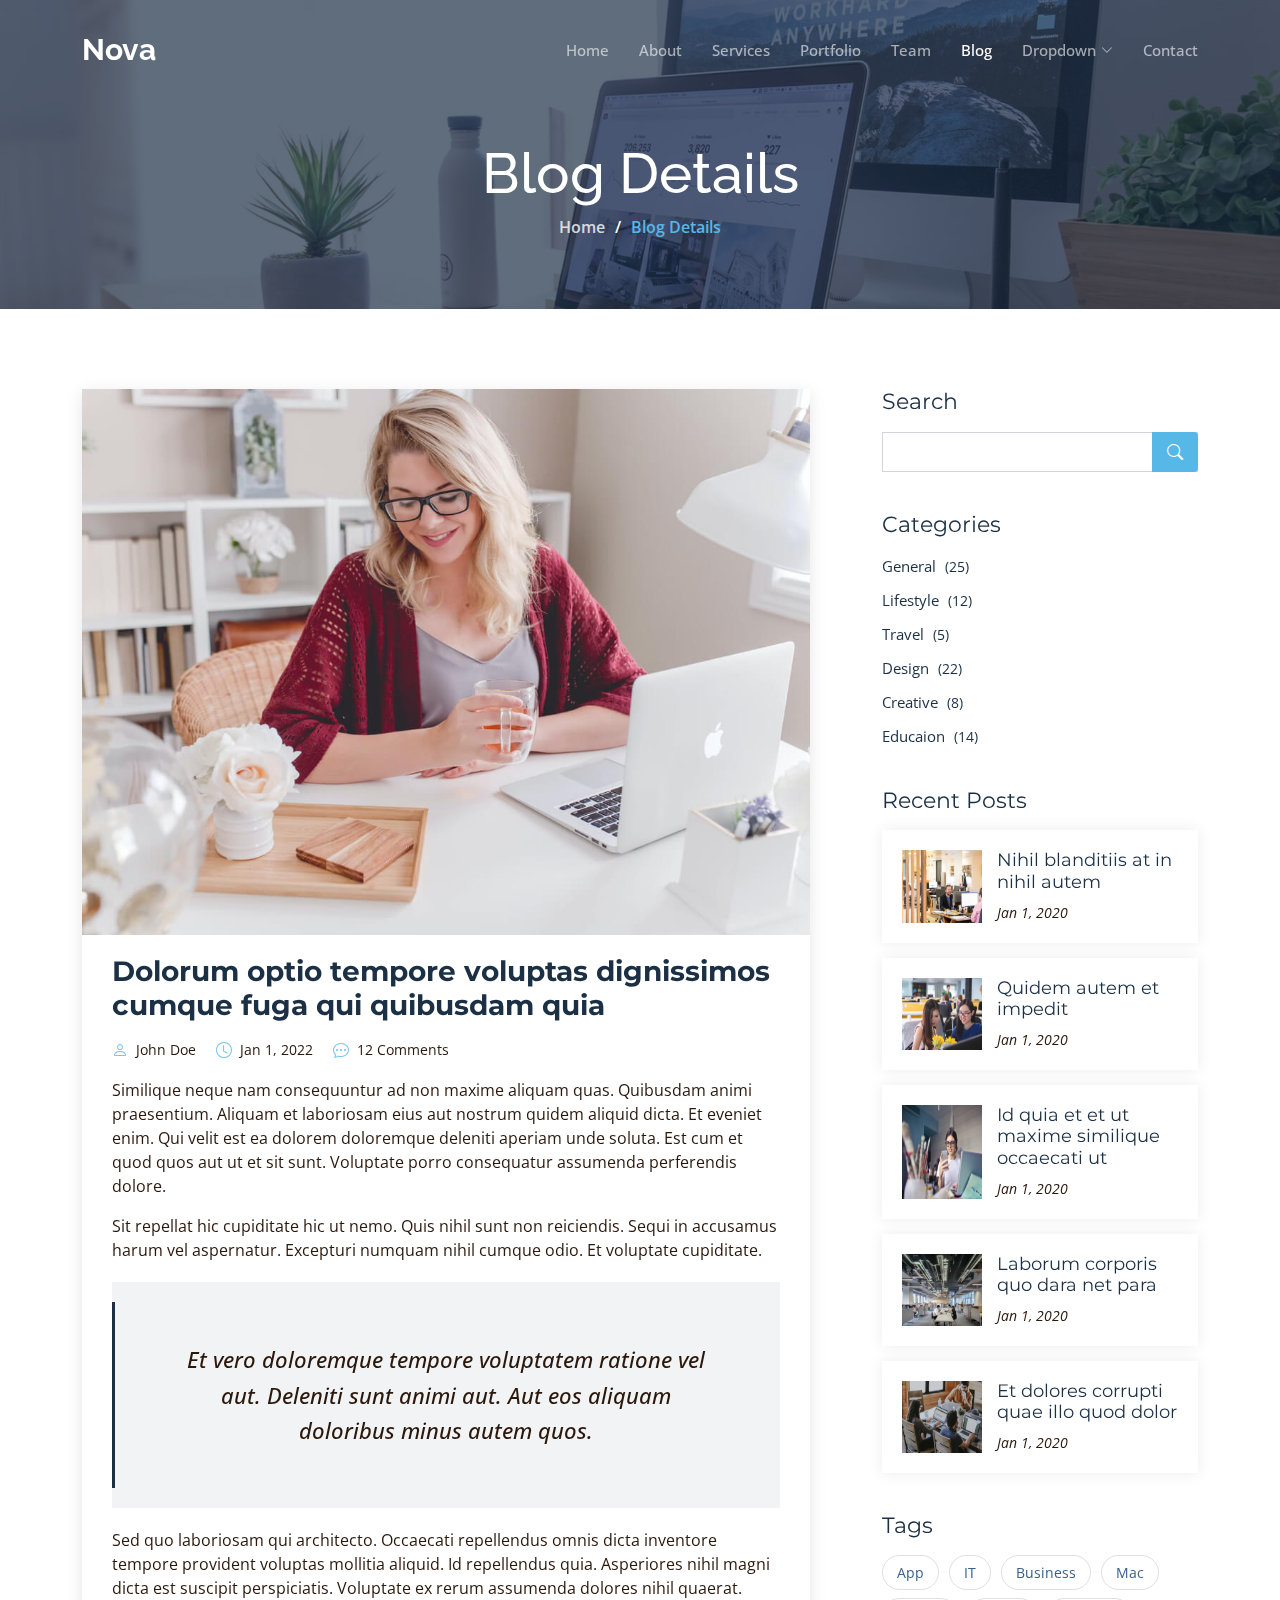
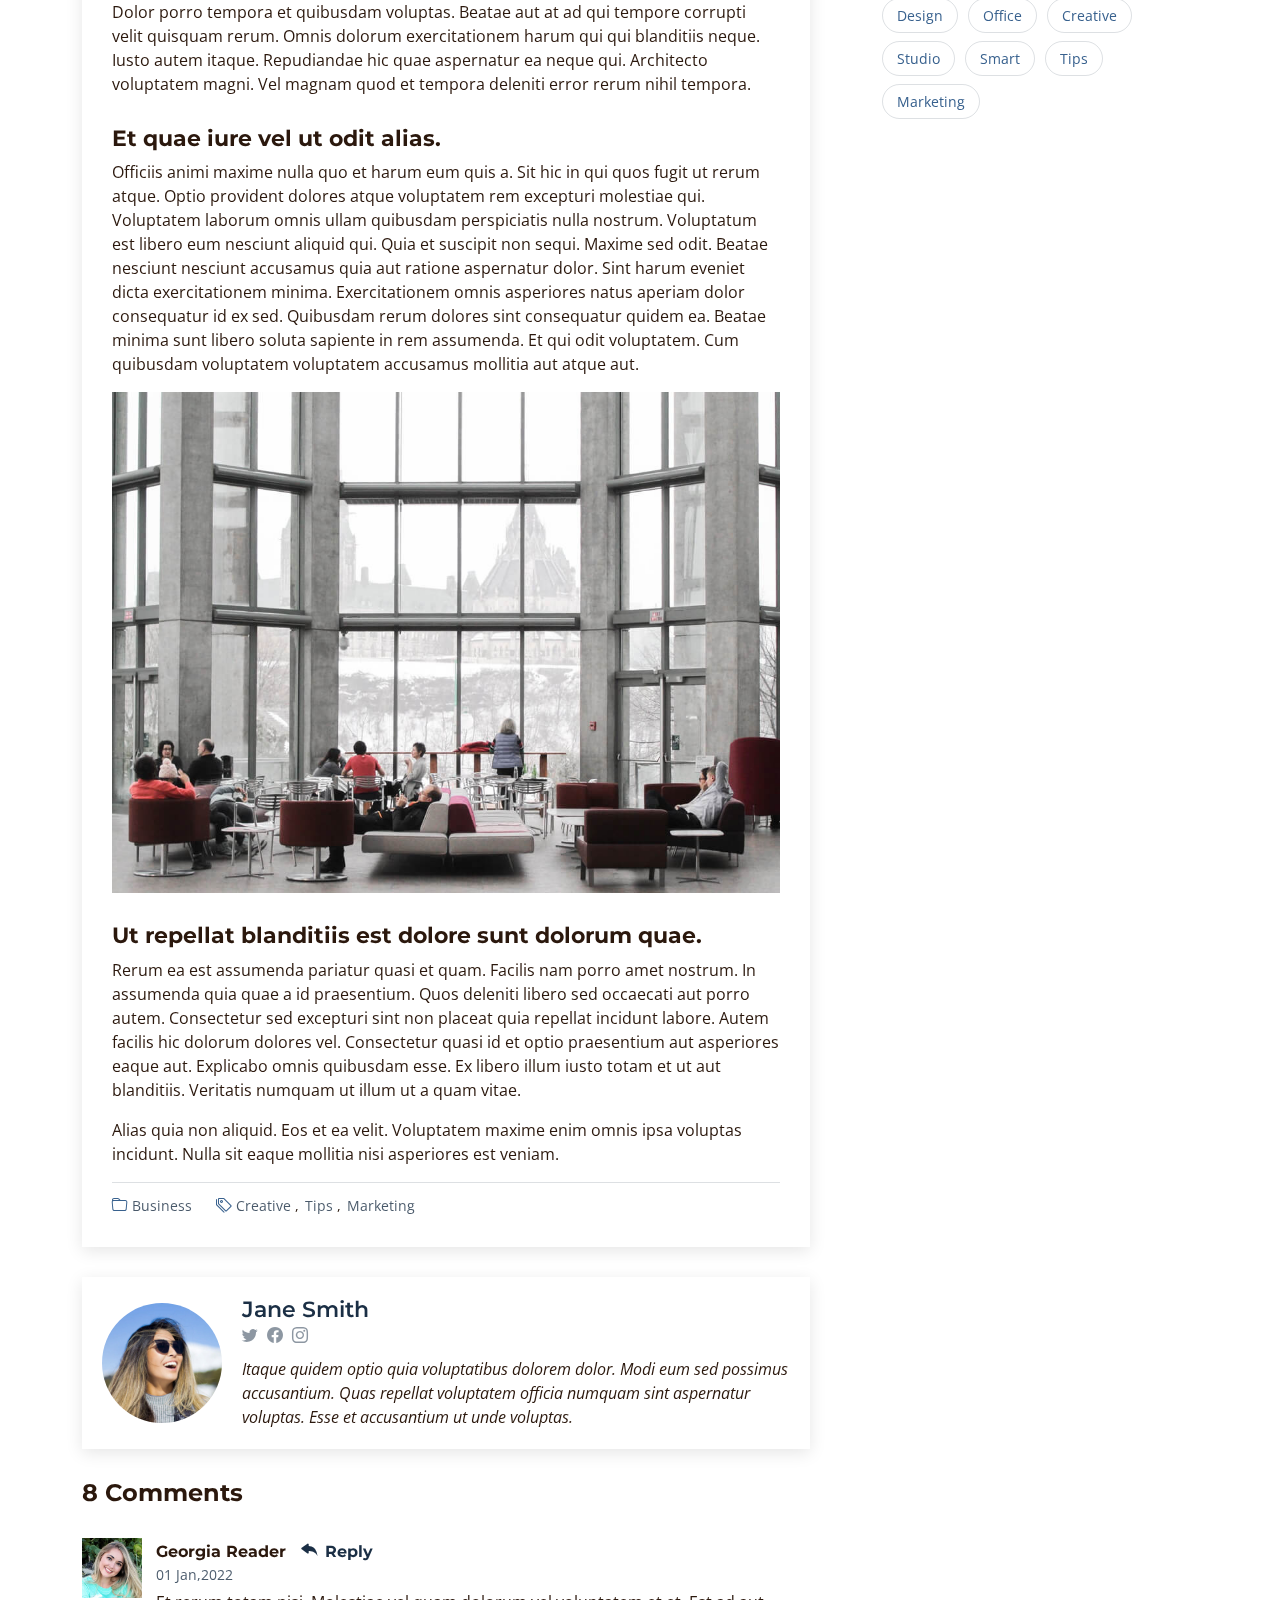
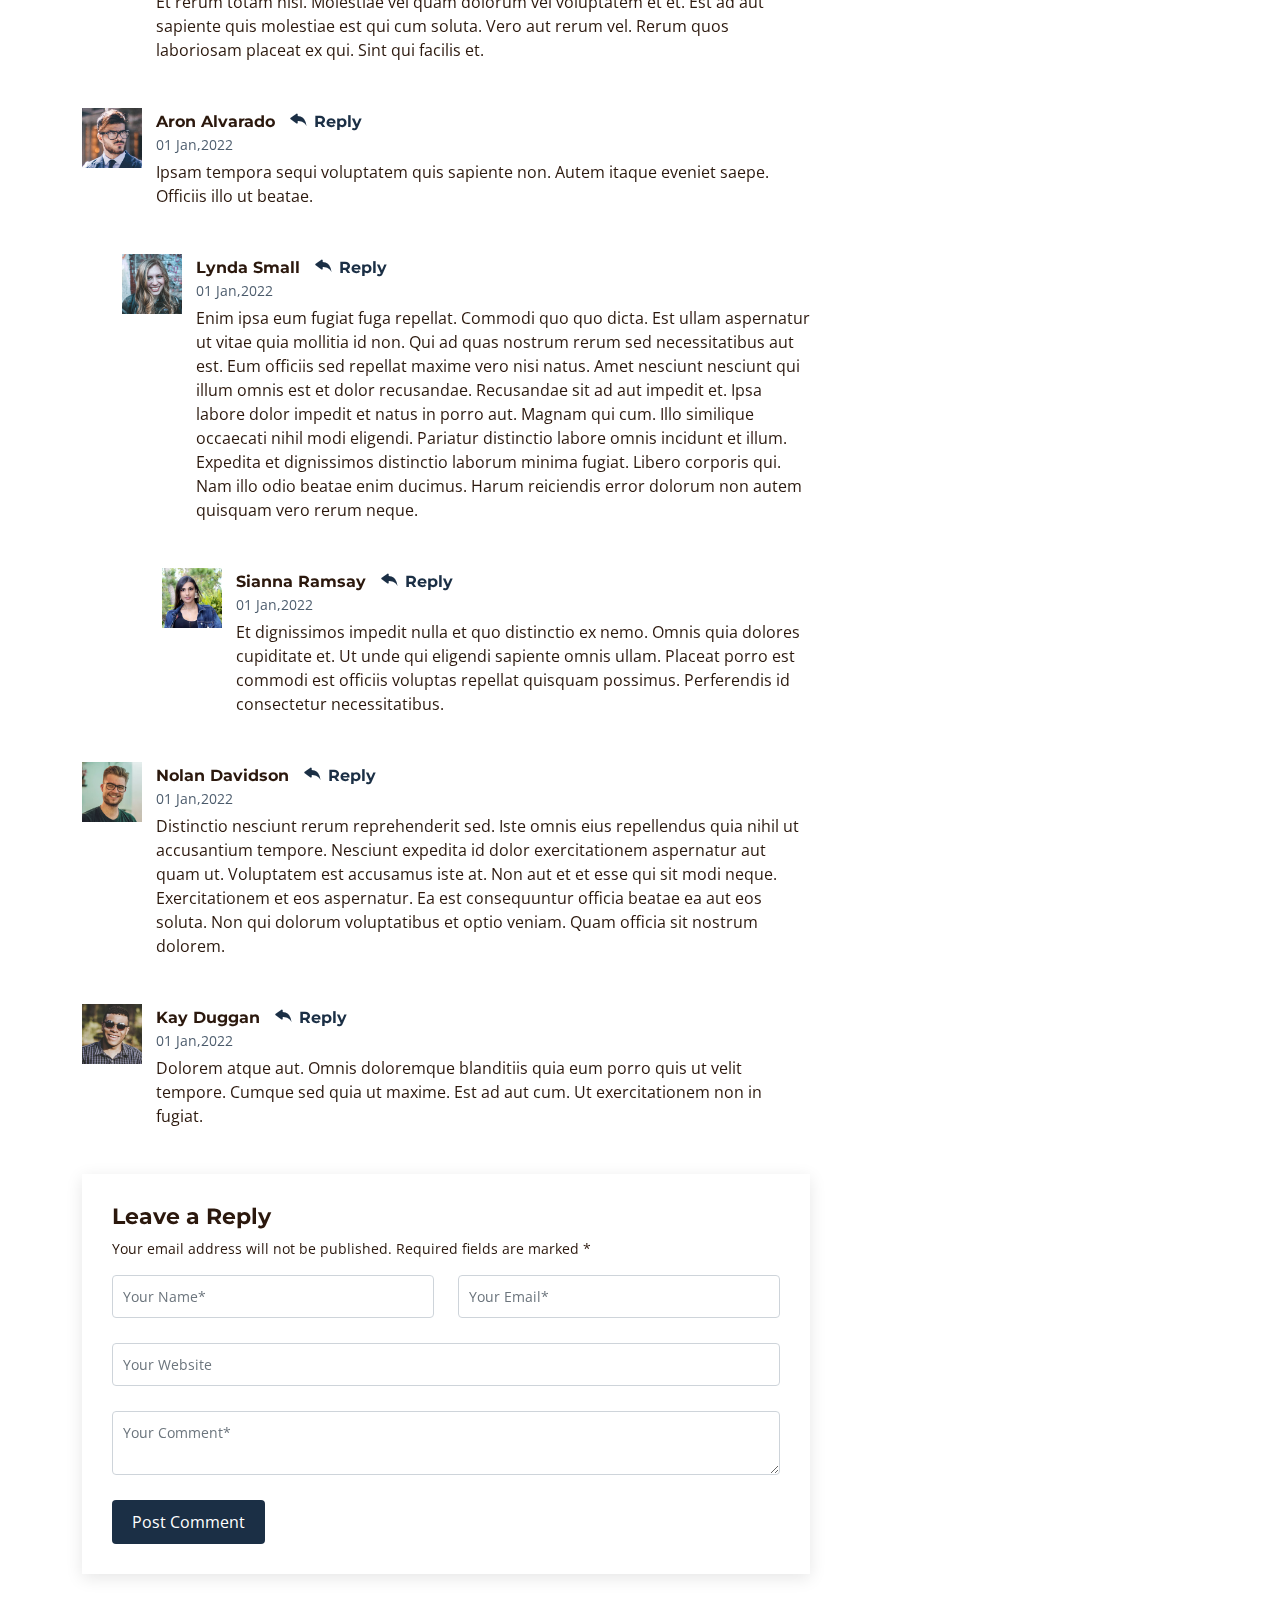
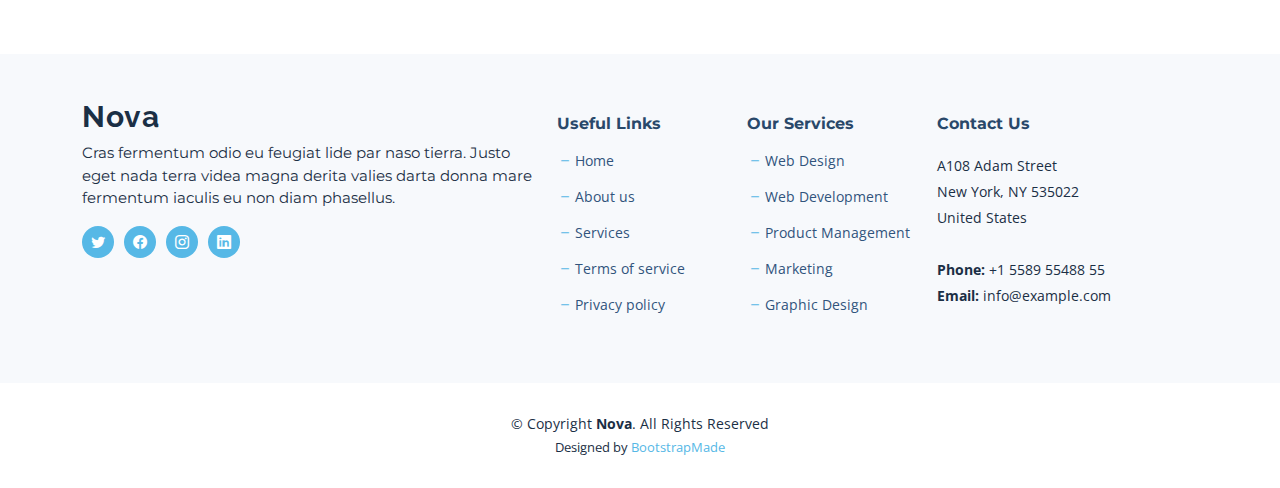
<file: Templates/blog-details.html>
<!DOCTYPE html>
<html lang="en">

<head>
  <meta charset="utf-8">
  <meta content="width=device-width, initial-scale=1.0" name="viewport">

  <title>Nova Bootstrap Template - Blog</title>
  <meta content="" name="description">
  <meta content="" name="keywords">

  <!-- Favicons -->
  <link href="assets/img/favicon.png" rel="icon">
  <link href="assets/img/apple-touch-icon.png" rel="apple-touch-icon">

  <!-- Google Fonts -->
  <link rel="preconnect" href="https://fonts.googleapis.com">
  <link rel="preconnect" href="https://fonts.gstatic.com" crossorigin>
  <link href="https://fonts.googleapis.com/css2?family=Open+Sans:ital,wght@0,300;0,400;0,500;0,600;0,700;1,300;1,400;1,600;1,700&family=Montserrat:ital,wght@0,300;0,400;0,500;0,600;0,700;1,300;1,400;1,500;1,600;1,700&family=Raleway:ital,wght@0,300;0,400;0,500;0,600;0,700;1,300;1,400;1,500;1,600;1,700&display=swap" rel="stylesheet">

  <!-- Vendor CSS Files -->
  <link href="assets/vendor/bootstrap/css/bootstrap.min.css" rel="stylesheet">
  <link href="assets/vendor/bootstrap-icons/bootstrap-icons.css" rel="stylesheet">
  <link href="assets/vendor/aos/aos.css" rel="stylesheet">
  <link href="assets/vendor/glightbox/css/glightbox.min.css" rel="stylesheet">
  <link href="assets/vendor/swiper/swiper-bundle.min.css" rel="stylesheet">
  <link href="assets/vendor/remixicon/remixicon.css" rel="stylesheet">

  <!-- Template Main CSS File -->
  <link href="assets/css/main.css" rel="stylesheet">

  <!-- =======================================================
  * Template Name: Nova - v1.2.1
  * Template URL: https://bootstrapmade.com/nova-bootstrap-business-template/
  * Author: BootstrapMade.com
  * License: https://bootstrapmade.com/license/
  ======================================================== -->
</head>

<body class="page-blog">

  <!-- ======= Header ======= -->
  <header id="header" class="header d-flex align-items-center fixed-top">
    <div class="container-fluid container-xl d-flex align-items-center justify-content-between">

      <a href="index.html" class="logo d-flex align-items-center">
        <!-- Uncomment the line below if you also wish to use an image logo -->
        <!-- <img src="assets/img/logo.png" alt=""> -->
        <h1 class="d-flex align-items-center">Nova</h1>
      </a>

      <i class="mobile-nav-toggle mobile-nav-show bi bi-list"></i>
      <i class="mobile-nav-toggle mobile-nav-hide d-none bi bi-x"></i>

      <nav id="navbar" class="navbar">
        <ul>
          <li><a href="index.html">Home</a></li>
          <li><a href="about.html">About</a></li>
          <li><a href="services.html">Services</a></li>
          <li><a href="portfolio.html">Portfolio</a></li>
          <li><a href="team.html">Team</a></li>
          <li><a href="blog.html" class="active">Blog</a></li>
          <li class="dropdown"><a href="#"><span>Dropdown</span> <i class="bi bi-chevron-down dropdown-indicator"></i></a>
            <ul>
              <li><a href="#">Dropdown 1</a></li>
              <li class="dropdown"><a href="#"><span>Deep Dropdown</span> <i class="bi bi-chevron-down dropdown-indicator"></i></a>
                <ul>
                  <li><a href="#">Deep Dropdown 1</a></li>
                  <li><a href="#">Deep Dropdown 2</a></li>
                  <li><a href="#">Deep Dropdown 3</a></li>
                  <li><a href="#">Deep Dropdown 4</a></li>
                  <li><a href="#">Deep Dropdown 5</a></li>
                </ul>
              </li>
              <li><a href="#">Dropdown 2</a></li>
              <li><a href="#">Dropdown 3</a></li>
              <li><a href="#">Dropdown 4</a></li>
            </ul>
          </li>
          <li><a href="contact.html">Contact</a></li>
        </ul>
      </nav><!-- .navbar -->

    </div>
  </header><!-- End Header -->

  <main id="main">

    <!-- ======= Breadcrumbs ======= -->
    <div class="breadcrumbs d-flex align-items-center" style="background-image: url('assets/img/blog-header.jpg');">
      <div class="container position-relative d-flex flex-column align-items-center">

        <h2>Blog Details</h2>
        <ol>
          <li><a href="index.html">Home</a></li>
          <li>Blog Details</li>
        </ol>

      </div>
    </div><!-- End Breadcrumbs -->

    <!-- ======= Blog Details Section ======= -->
    <section id="blog" class="blog">
      <div class="container" data-aos="fade-up">

        <div class="row g-5">

          <div class="col-lg-8" data-aos="fade-up" data-aos-delay="200">

            <article class="blog-details">

              <div class="post-img">
                <img src="assets/img/blog/blog-1.jpg" alt="" class="img-fluid">
              </div>

              <h2 class="title">Dolorum optio tempore voluptas dignissimos cumque fuga qui quibusdam quia</h2>

              <div class="meta-top">
                <ul>
                  <li class="d-flex align-items-center"><i class="bi bi-person"></i> <a href="blog-details.html">John Doe</a></li>
                  <li class="d-flex align-items-center"><i class="bi bi-clock"></i> <a href="blog-details.html"><time datetime="2020-01-01">Jan 1, 2022</time></a></li>
                  <li class="d-flex align-items-center"><i class="bi bi-chat-dots"></i> <a href="blog-details.html">12 Comments</a></li>
                </ul>
              </div><!-- End meta top -->

              <div class="content">
                <p>
                  Similique neque nam consequuntur ad non maxime aliquam quas. Quibusdam animi praesentium. Aliquam et laboriosam eius aut nostrum quidem aliquid dicta.
                  Et eveniet enim. Qui velit est ea dolorem doloremque deleniti aperiam unde soluta. Est cum et quod quos aut ut et sit sunt. Voluptate porro consequatur assumenda perferendis dolore.
                </p>

                <p>
                  Sit repellat hic cupiditate hic ut nemo. Quis nihil sunt non reiciendis. Sequi in accusamus harum vel aspernatur. Excepturi numquam nihil cumque odio. Et voluptate cupiditate.
                </p>

                <blockquote>
                  <p>
                    Et vero doloremque tempore voluptatem ratione vel aut. Deleniti sunt animi aut. Aut eos aliquam doloribus minus autem quos.
                  </p>
                </blockquote>

                <p>
                  Sed quo laboriosam qui architecto. Occaecati repellendus omnis dicta inventore tempore provident voluptas mollitia aliquid. Id repellendus quia. Asperiores nihil magni dicta est suscipit perspiciatis. Voluptate ex rerum assumenda dolores nihil quaerat.
                  Dolor porro tempora et quibusdam voluptas. Beatae aut at ad qui tempore corrupti velit quisquam rerum. Omnis dolorum exercitationem harum qui qui blanditiis neque.
                  Iusto autem itaque. Repudiandae hic quae aspernatur ea neque qui. Architecto voluptatem magni. Vel magnam quod et tempora deleniti error rerum nihil tempora.
                </p>

                <h3>Et quae iure vel ut odit alias.</h3>
                <p>
                  Officiis animi maxime nulla quo et harum eum quis a. Sit hic in qui quos fugit ut rerum atque. Optio provident dolores atque voluptatem rem excepturi molestiae qui. Voluptatem laborum omnis ullam quibusdam perspiciatis nulla nostrum. Voluptatum est libero eum nesciunt aliquid qui.
                  Quia et suscipit non sequi. Maxime sed odit. Beatae nesciunt nesciunt accusamus quia aut ratione aspernatur dolor. Sint harum eveniet dicta exercitationem minima. Exercitationem omnis asperiores natus aperiam dolor consequatur id ex sed. Quibusdam rerum dolores sint consequatur quidem ea.
                  Beatae minima sunt libero soluta sapiente in rem assumenda. Et qui odit voluptatem. Cum quibusdam voluptatem voluptatem accusamus mollitia aut atque aut.
                </p>
                <img src="assets/img/blog/blog-inside-post.jpg" class="img-fluid" alt="">

                <h3>Ut repellat blanditiis est dolore sunt dolorum quae.</h3>
                <p>
                  Rerum ea est assumenda pariatur quasi et quam. Facilis nam porro amet nostrum. In assumenda quia quae a id praesentium. Quos deleniti libero sed occaecati aut porro autem. Consectetur sed excepturi sint non placeat quia repellat incidunt labore. Autem facilis hic dolorum dolores vel.
                  Consectetur quasi id et optio praesentium aut asperiores eaque aut. Explicabo omnis quibusdam esse. Ex libero illum iusto totam et ut aut blanditiis. Veritatis numquam ut illum ut a quam vitae.
                </p>
                <p>
                  Alias quia non aliquid. Eos et ea velit. Voluptatem maxime enim omnis ipsa voluptas incidunt. Nulla sit eaque mollitia nisi asperiores est veniam.
                </p>

              </div><!-- End post content -->

              <div class="meta-bottom">
                <i class="bi bi-folder"></i>
                <ul class="cats">
                  <li><a href="#">Business</a></li>
                </ul>

                <i class="bi bi-tags"></i>
                <ul class="tags">
                  <li><a href="#">Creative</a></li>
                  <li><a href="#">Tips</a></li>
                  <li><a href="#">Marketing</a></li>
                </ul>
              </div><!-- End meta bottom -->

            </article><!-- End blog post -->

            <div class="post-author d-flex align-items-center">
              <img src="assets/img/blog/blog-author.jpg" class="rounded-circle flex-shrink-0" alt="">
              <div>
                <h4>Jane Smith</h4>
                <div class="social-links">
                  <a href="https://twitters.com/#"><i class="bi bi-twitter"></i></a>
                  <a href="https://facebook.com/#"><i class="bi bi-facebook"></i></a>
                  <a href="https://instagram.com/#"><i class="biu bi-instagram"></i></a>
                </div>
                <p>
                  Itaque quidem optio quia voluptatibus dolorem dolor. Modi eum sed possimus accusantium. Quas repellat voluptatem officia numquam sint aspernatur voluptas. Esse et accusantium ut unde voluptas.
                </p>
              </div>
            </div><!-- End post author -->

            <div class="comments">

              <h4 class="comments-count">8 Comments</h4>

              <div id="comment-1" class="comment">
                <div class="d-flex">
                  <div class="comment-img"><img src="assets/img/blog/comments-1.jpg" alt=""></div>
                  <div>
                    <h5><a href="">Georgia Reader</a> <a href="#" class="reply"><i class="bi bi-reply-fill"></i> Reply</a></h5>
                    <time datetime="2020-01-01">01 Jan,2022</time>
                    <p>
                      Et rerum totam nisi. Molestiae vel quam dolorum vel voluptatem et et. Est ad aut sapiente quis molestiae est qui cum soluta.
                      Vero aut rerum vel. Rerum quos laboriosam placeat ex qui. Sint qui facilis et.
                    </p>
                  </div>
                </div>
              </div><!-- End comment #1 -->

              <div id="comment-2" class="comment">
                <div class="d-flex">
                  <div class="comment-img"><img src="assets/img/blog/comments-2.jpg" alt=""></div>
                  <div>
                    <h5><a href="">Aron Alvarado</a> <a href="#" class="reply"><i class="bi bi-reply-fill"></i> Reply</a></h5>
                    <time datetime="2020-01-01">01 Jan,2022</time>
                    <p>
                      Ipsam tempora sequi voluptatem quis sapiente non. Autem itaque eveniet saepe. Officiis illo ut beatae.
                    </p>
                  </div>
                </div>

                <div id="comment-reply-1" class="comment comment-reply">
                  <div class="d-flex">
                    <div class="comment-img"><img src="assets/img/blog/comments-3.jpg" alt=""></div>
                    <div>
                      <h5><a href="">Lynda Small</a> <a href="#" class="reply"><i class="bi bi-reply-fill"></i> Reply</a></h5>
                      <time datetime="2020-01-01">01 Jan,2022</time>
                      <p>
                        Enim ipsa eum fugiat fuga repellat. Commodi quo quo dicta. Est ullam aspernatur ut vitae quia mollitia id non. Qui ad quas nostrum rerum sed necessitatibus aut est. Eum officiis sed repellat maxime vero nisi natus. Amet nesciunt nesciunt qui illum omnis est et dolor recusandae.

                        Recusandae sit ad aut impedit et. Ipsa labore dolor impedit et natus in porro aut. Magnam qui cum. Illo similique occaecati nihil modi eligendi. Pariatur distinctio labore omnis incidunt et illum. Expedita et dignissimos distinctio laborum minima fugiat.

                        Libero corporis qui. Nam illo odio beatae enim ducimus. Harum reiciendis error dolorum non autem quisquam vero rerum neque.
                      </p>
                    </div>
                  </div>

                  <div id="comment-reply-2" class="comment comment-reply">
                    <div class="d-flex">
                      <div class="comment-img"><img src="assets/img/blog/comments-4.jpg" alt=""></div>
                      <div>
                        <h5><a href="">Sianna Ramsay</a> <a href="#" class="reply"><i class="bi bi-reply-fill"></i> Reply</a></h5>
                        <time datetime="2020-01-01">01 Jan,2022</time>
                        <p>
                          Et dignissimos impedit nulla et quo distinctio ex nemo. Omnis quia dolores cupiditate et. Ut unde qui eligendi sapiente omnis ullam. Placeat porro est commodi est officiis voluptas repellat quisquam possimus. Perferendis id consectetur necessitatibus.
                        </p>
                      </div>
                    </div>

                  </div><!-- End comment reply #2-->

                </div><!-- End comment reply #1-->

              </div><!-- End comment #2-->

              <div id="comment-3" class="comment">
                <div class="d-flex">
                  <div class="comment-img"><img src="assets/img/blog/comments-5.jpg" alt=""></div>
                  <div>
                    <h5><a href="">Nolan Davidson</a> <a href="#" class="reply"><i class="bi bi-reply-fill"></i> Reply</a></h5>
                    <time datetime="2020-01-01">01 Jan,2022</time>
                    <p>
                      Distinctio nesciunt rerum reprehenderit sed. Iste omnis eius repellendus quia nihil ut accusantium tempore. Nesciunt expedita id dolor exercitationem aspernatur aut quam ut. Voluptatem est accusamus iste at.
                      Non aut et et esse qui sit modi neque. Exercitationem et eos aspernatur. Ea est consequuntur officia beatae ea aut eos soluta. Non qui dolorum voluptatibus et optio veniam. Quam officia sit nostrum dolorem.
                    </p>
                  </div>
                </div>

              </div><!-- End comment #3 -->

              <div id="comment-4" class="comment">
                <div class="d-flex">
                  <div class="comment-img"><img src="assets/img/blog/comments-6.jpg" alt=""></div>
                  <div>
                    <h5><a href="">Kay Duggan</a> <a href="#" class="reply"><i class="bi bi-reply-fill"></i> Reply</a></h5>
                    <time datetime="2020-01-01">01 Jan,2022</time>
                    <p>
                      Dolorem atque aut. Omnis doloremque blanditiis quia eum porro quis ut velit tempore. Cumque sed quia ut maxime. Est ad aut cum. Ut exercitationem non in fugiat.
                    </p>
                  </div>
                </div>

              </div><!-- End comment #4 -->

              <div class="reply-form">

                <h4>Leave a Reply</h4>
                <p>Your email address will not be published. Required fields are marked * </p>
                <form action="">
                  <div class="row">
                    <div class="col-md-6 form-group">
                      <input name="name" type="text" class="form-control" placeholder="Your Name*">
                    </div>
                    <div class="col-md-6 form-group">
                      <input name="email" type="text" class="form-control" placeholder="Your Email*">
                    </div>
                  </div>
                  <div class="row">
                    <div class="col form-group">
                      <input name="website" type="text" class="form-control" placeholder="Your Website">
                    </div>
                  </div>
                  <div class="row">
                    <div class="col form-group">
                      <textarea name="comment" class="form-control" placeholder="Your Comment*"></textarea>
                    </div>
                  </div>
                  <button type="submit" class="btn btn-primary">Post Comment</button>

                </form>

              </div>

            </div><!-- End blog comments -->

          </div>

          <div class="col-lg-4" data-aos="fade-up" data-aos-delay="400">

            <div class="sidebar ps-lg-4">

              <div class="sidebar-item search-form">
                <h3 class="sidebar-title">Search</h3>
                <form action="" class="mt-3">
                  <input type="text">
                  <button type="submit"><i class="bi bi-search"></i></button>
                </form>
              </div><!-- End sidebar search formn-->

              <div class="sidebar-item categories">
                <h3 class="sidebar-title">Categories</h3>
                <ul class="mt-3">
                  <li><a href="#">General <span>(25)</span></a></li>
                  <li><a href="#">Lifestyle <span>(12)</span></a></li>
                  <li><a href="#">Travel <span>(5)</span></a></li>
                  <li><a href="#">Design <span>(22)</span></a></li>
                  <li><a href="#">Creative <span>(8)</span></a></li>
                  <li><a href="#">Educaion <span>(14)</span></a></li>
                </ul>
              </div><!-- End sidebar categories-->

              <div class="sidebar-item recent-posts">
                <h3 class="sidebar-title">Recent Posts</h3>

                <div class="mt-3">

                  <div class="post-item mt-3">
                    <img src="assets/img/blog/blog-recent-1.jpg" alt="" class="flex-shrink-0">
                    <div>
                      <h4><a href="blog-post.html">Nihil blanditiis at in nihil autem</a></h4>
                      <time datetime="2020-01-01">Jan 1, 2020</time>
                    </div>
                  </div><!-- End recent post item-->

                  <div class="post-item">
                    <img src="assets/img/blog/blog-recent-2.jpg" alt="" class="flex-shrink-0">
                    <div>
                      <h4><a href="blog-post.html">Quidem autem et impedit</a></h4>
                      <time datetime="2020-01-01">Jan 1, 2020</time>
                    </div>
                  </div><!-- End recent post item-->

                  <div class="post-item">
                    <img src="assets/img/blog/blog-recent-3.jpg" alt="" class="flex-shrink-0">
                    <div>
                      <h4><a href="blog-post.html">Id quia et et ut maxime similique occaecati ut</a></h4>
                      <time datetime="2020-01-01">Jan 1, 2020</time>
                    </div>
                  </div><!-- End recent post item-->

                  <div class="post-item">
                    <img src="assets/img/blog/blog-recent-4.jpg" alt="" class="flex-shrink-0">
                    <div>
                      <h4><a href="blog-post.html">Laborum corporis quo dara net para</a></h4>
                      <time datetime="2020-01-01">Jan 1, 2020</time>
                    </div>
                  </div><!-- End recent post item-->

                  <div class="post-item">
                    <img src="assets/img/blog/blog-recent-5.jpg" alt="" class="flex-shrink-0">
                    <div>
                      <h4><a href="blog-post.html">Et dolores corrupti quae illo quod dolor</a></h4>
                      <time datetime="2020-01-01">Jan 1, 2020</time>
                    </div>
                  </div><!-- End recent post item-->

                </div>

              </div><!-- End sidebar recent posts-->

              <div class="sidebar-item tags">
                <h3 class="sidebar-title">Tags</h3>
                <ul class="mt-3">
                  <li><a href="#">App</a></li>
                  <li><a href="#">IT</a></li>
                  <li><a href="#">Business</a></li>
                  <li><a href="#">Mac</a></li>
                  <li><a href="#">Design</a></li>
                  <li><a href="#">Office</a></li>
                  <li><a href="#">Creative</a></li>
                  <li><a href="#">Studio</a></li>
                  <li><a href="#">Smart</a></li>
                  <li><a href="#">Tips</a></li>
                  <li><a href="#">Marketing</a></li>
                </ul>
              </div><!-- End sidebar tags-->

            </div><!-- End Blog Sidebar -->

          </div>
        </div>

      </div>
    </section><!-- End Blog Details Section -->

  </main><!-- End #main -->

  <!-- ======= Footer ======= -->
  <footer id="footer" class="footer">

    <div class="footer-content">
      <div class="container">
        <div class="row gy-4">
          <div class="col-lg-5 col-md-12 footer-info">
            <a href="index.html" class="logo d-flex align-items-center">
              <span>Nova</span>
            </a>
            <p>Cras fermentum odio eu feugiat lide par naso tierra. Justo eget nada terra videa magna derita valies darta donna mare fermentum iaculis eu non diam phasellus.</p>
            <div class="social-links d-flex  mt-3">
              <a href="#" class="twitter"><i class="bi bi-twitter"></i></a>
              <a href="#" class="facebook"><i class="bi bi-facebook"></i></a>
              <a href="#" class="instagram"><i class="bi bi-instagram"></i></a>
              <a href="#" class="linkedin"><i class="bi bi-linkedin"></i></a>
            </div>
          </div>

          <div class="col-lg-2 col-6 footer-links">
            <h4>Useful Links</h4>
            <ul>
              <li><i class="bi bi-dash"></i> <a href="#">Home</a></li>
              <li><i class="bi bi-dash"></i> <a href="#">About us</a></li>
              <li><i class="bi bi-dash"></i> <a href="#">Services</a></li>
              <li><i class="bi bi-dash"></i> <a href="#">Terms of service</a></li>
              <li><i class="bi bi-dash"></i> <a href="#">Privacy policy</a></li>
            </ul>
          </div>

          <div class="col-lg-2 col-6 footer-links">
            <h4>Our Services</h4>
            <ul>
              <li><i class="bi bi-dash"></i> <a href="#">Web Design</a></li>
              <li><i class="bi bi-dash"></i> <a href="#">Web Development</a></li>
              <li><i class="bi bi-dash"></i> <a href="#">Product Management</a></li>
              <li><i class="bi bi-dash"></i> <a href="#">Marketing</a></li>
              <li><i class="bi bi-dash"></i> <a href="#">Graphic Design</a></li>
            </ul>
          </div>

          <div class="col-lg-3 col-md-12 footer-contact text-center text-md-start">
            <h4>Contact Us</h4>
            <p>
              A108 Adam Street <br>
              New York, NY 535022<br>
              United States <br><br>
              <strong>Phone:</strong> +1 5589 55488 55<br>
              <strong>Email:</strong> info@example.com<br>
            </p>

          </div>

        </div>
      </div>
    </div>

    <div class="footer-legal">
      <div class="container">
        <div class="copyright">
          &copy; Copyright <strong><span>Nova</span></strong>. All Rights Reserved
        </div>
        <div class="credits">
          <!-- All the links in the footer should remain intact. -->
          <!-- You can delete the links only if you purchased the pro version. -->
          <!-- Licensing information: https://bootstrapmade.com/license/ -->
          <!-- Purchase the pro version with working PHP/AJAX contact form: https://bootstrapmade.com/nova-bootstrap-business-template/ -->
          Designed by <a href="https://bootstrapmade.com/">BootstrapMade</a>
        </div>
      </div>
    </div>
  </footer><!-- End Footer -->
  <!-- End Footer -->

  <a href="#" class="scroll-top d-flex align-items-center justify-content-center"><i class="bi bi-arrow-up-short"></i></a>

  <div id="preloader"></div>

  <!-- Vendor JS Files -->
  <script src="assets/vendor/bootstrap/js/bootstrap.bundle.min.js"></script>
  <script src="assets/vendor/aos/aos.js"></script>
  <script src="assets/vendor/glightbox/js/glightbox.min.js"></script>
  <script src="assets/vendor/swiper/swiper-bundle.min.js"></script>
  <script src="assets/vendor/isotope-layout/isotope.pkgd.min.js"></script>
  <script src="assets/vendor/php-email-form/validate.js"></script>

  <!-- Template Main JS File -->
  <script src="assets/js/main.js"></script>

</body>

</html>
</file>
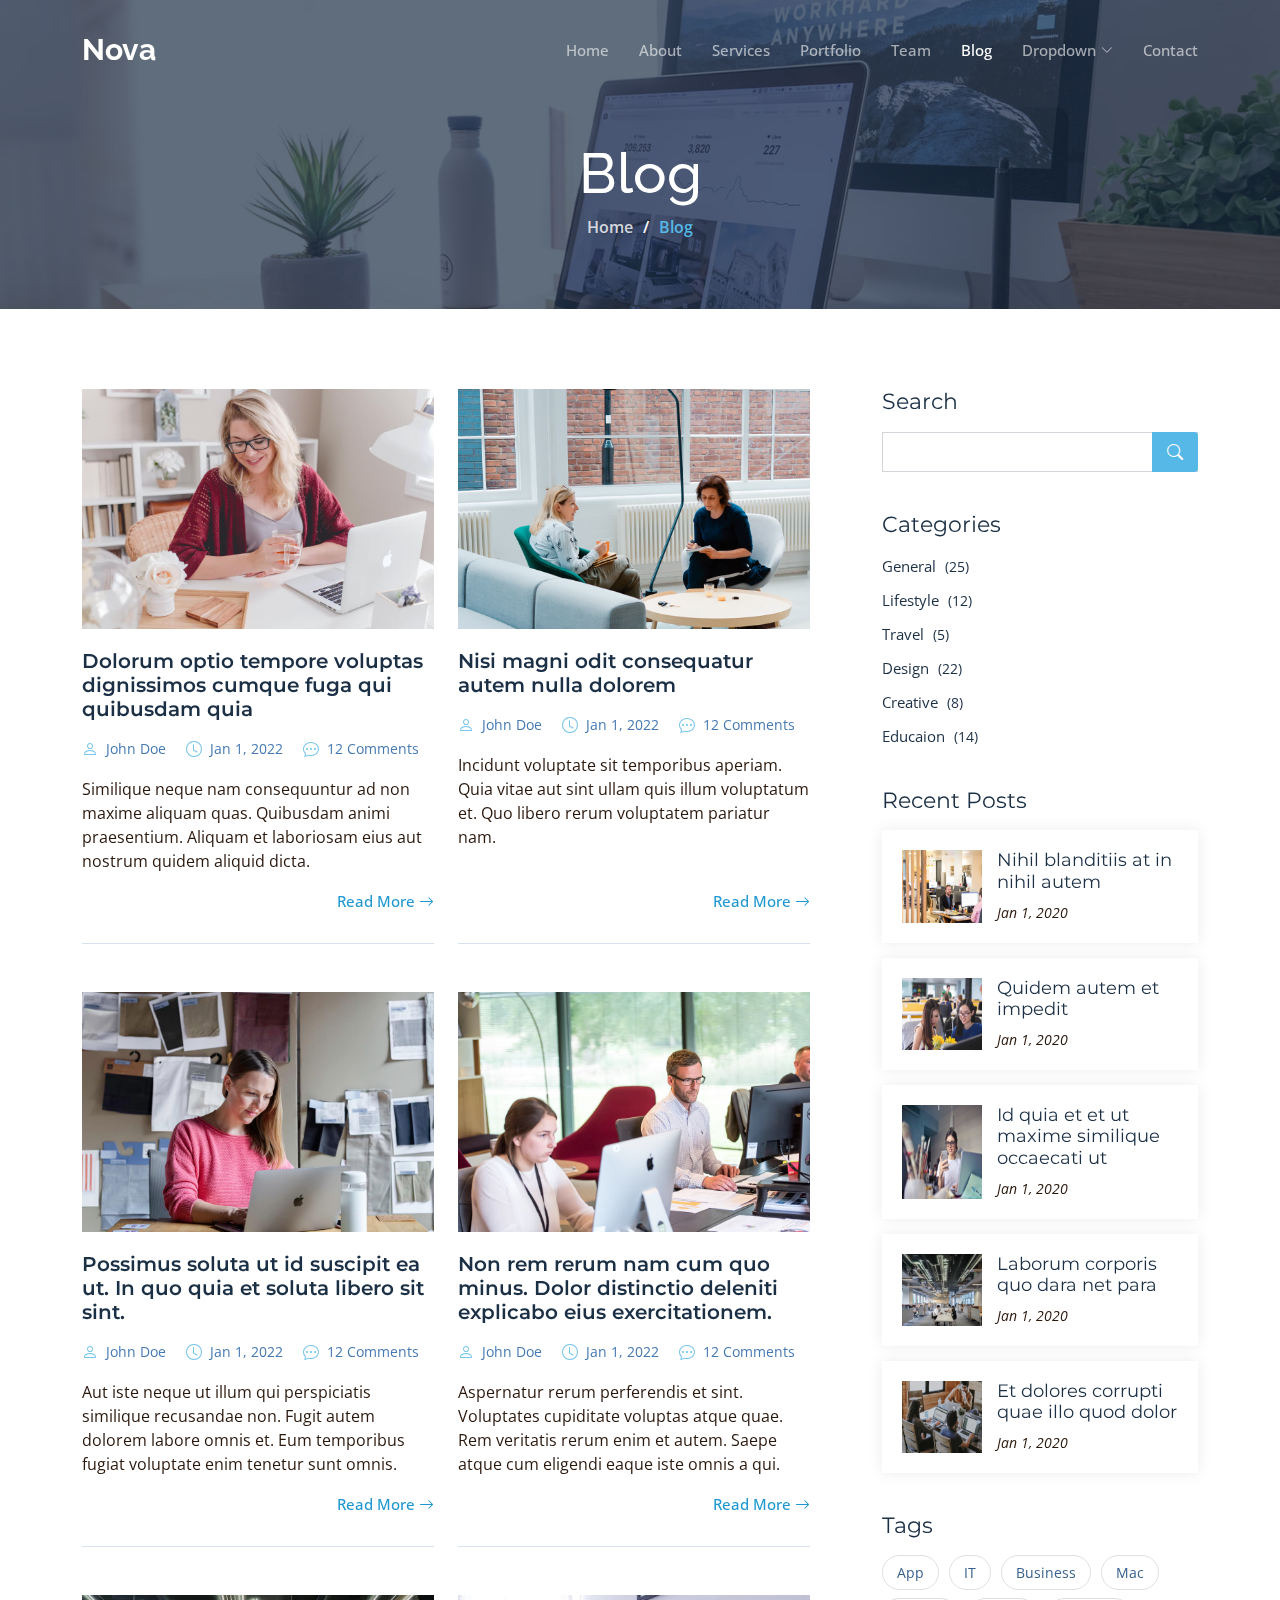
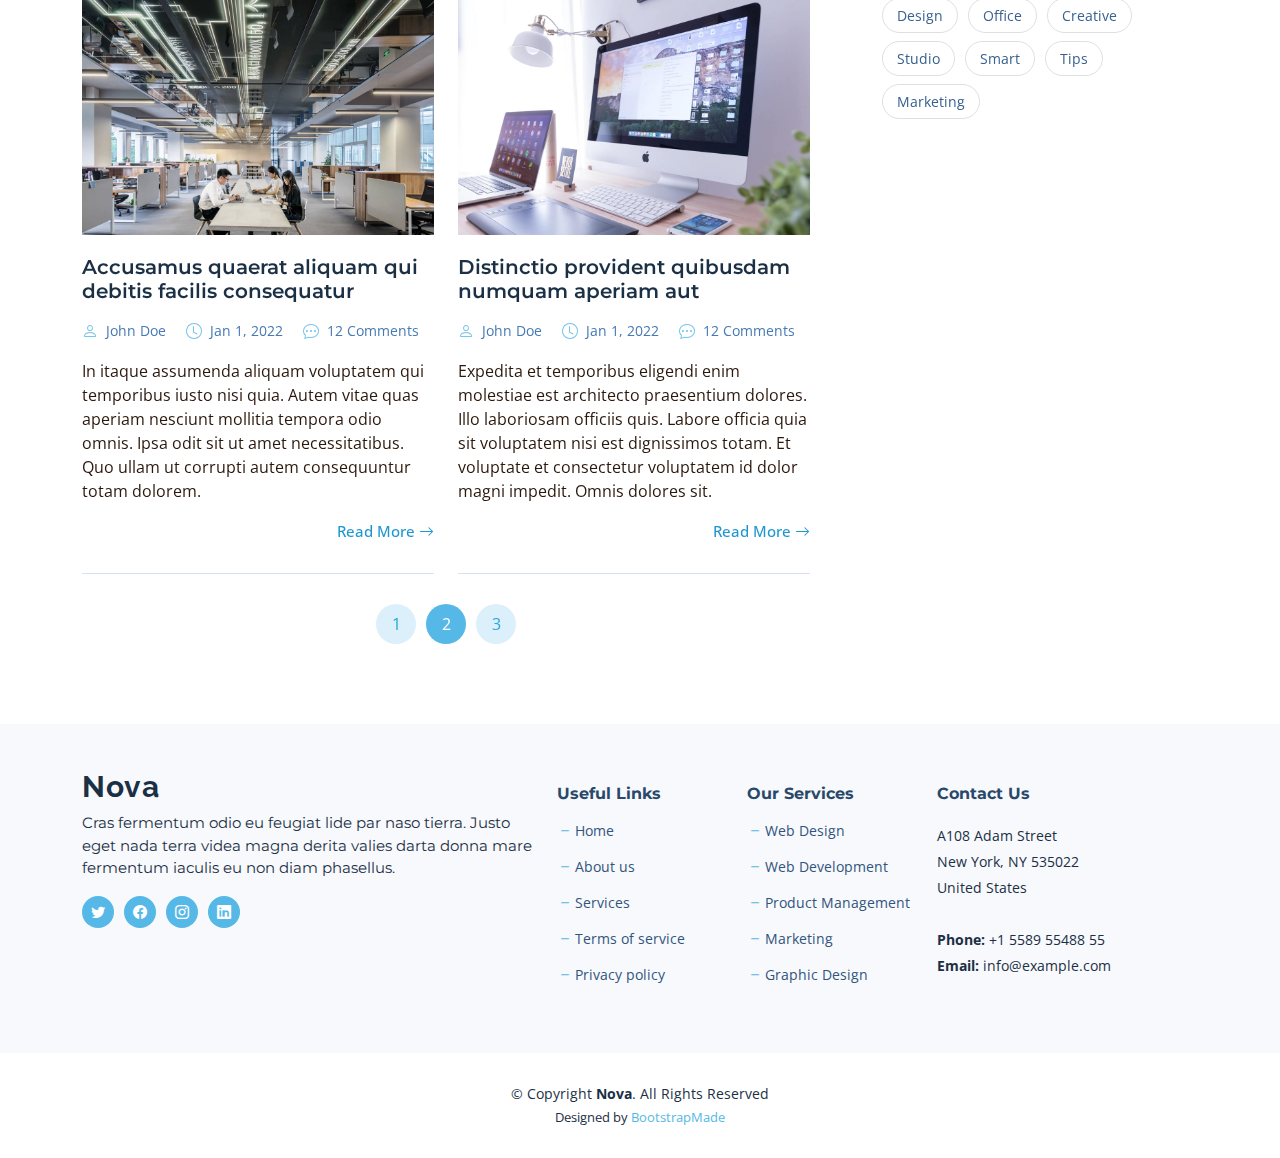
<file: Templates/blog.html>
<!DOCTYPE html>
<html lang="en">

<head>
  <meta charset="utf-8">
  <meta content="width=device-width, initial-scale=1.0" name="viewport">

  <title>Nova Bootstrap Template - Blog</title>
  <meta content="" name="description">
  <meta content="" name="keywords">

  <!-- Favicons -->
  <link href="assets/img/favicon.png" rel="icon">
  <link href="assets/img/apple-touch-icon.png" rel="apple-touch-icon">

  <!-- Google Fonts -->
  <link rel="preconnect" href="https://fonts.googleapis.com">
  <link rel="preconnect" href="https://fonts.gstatic.com" crossorigin>
  <link href="https://fonts.googleapis.com/css2?family=Open+Sans:ital,wght@0,300;0,400;0,500;0,600;0,700;1,300;1,400;1,600;1,700&family=Montserrat:ital,wght@0,300;0,400;0,500;0,600;0,700;1,300;1,400;1,500;1,600;1,700&family=Raleway:ital,wght@0,300;0,400;0,500;0,600;0,700;1,300;1,400;1,500;1,600;1,700&display=swap" rel="stylesheet">

  <!-- Vendor CSS Files -->
  <link href="assets/vendor/bootstrap/css/bootstrap.min.css" rel="stylesheet">
  <link href="assets/vendor/bootstrap-icons/bootstrap-icons.css" rel="stylesheet">
  <link href="assets/vendor/aos/aos.css" rel="stylesheet">
  <link href="assets/vendor/glightbox/css/glightbox.min.css" rel="stylesheet">
  <link href="assets/vendor/swiper/swiper-bundle.min.css" rel="stylesheet">
  <link href="assets/vendor/remixicon/remixicon.css" rel="stylesheet">

  <!-- Template Main CSS File -->
  <link href="assets/css/main.css" rel="stylesheet">

  <!-- =======================================================
  * Template Name: Nova - v1.2.1
  * Template URL: https://bootstrapmade.com/nova-bootstrap-business-template/
  * Author: BootstrapMade.com
  * License: https://bootstrapmade.com/license/
  ======================================================== -->
</head>

<body class="page-blog">

  <!-- ======= Header ======= -->
  <header id="header" class="header d-flex align-items-center fixed-top">
    <div class="container-fluid container-xl d-flex align-items-center justify-content-between">

      <a href="index.html" class="logo d-flex align-items-center">
        <!-- Uncomment the line below if you also wish to use an image logo -->
        <!-- <img src="assets/img/logo.png" alt=""> -->
        <h1 class="d-flex align-items-center">Nova</h1>
      </a>

      <i class="mobile-nav-toggle mobile-nav-show bi bi-list"></i>
      <i class="mobile-nav-toggle mobile-nav-hide d-none bi bi-x"></i>

      <nav id="navbar" class="navbar">
        <ul>
          <li><a href="index.html">Home</a></li>
          <li><a href="about.html">About</a></li>
          <li><a href="services.html">Services</a></li>
          <li><a href="portfolio.html">Portfolio</a></li>
          <li><a href="team.html">Team</a></li>
          <li><a href="blog.html" class="active">Blog</a></li>
          <li class="dropdown"><a href="#"><span>Dropdown</span> <i class="bi bi-chevron-down dropdown-indicator"></i></a>
            <ul>
              <li><a href="#">Dropdown 1</a></li>
              <li class="dropdown"><a href="#"><span>Deep Dropdown</span> <i class="bi bi-chevron-down dropdown-indicator"></i></a>
                <ul>
                  <li><a href="#">Deep Dropdown 1</a></li>
                  <li><a href="#">Deep Dropdown 2</a></li>
                  <li><a href="#">Deep Dropdown 3</a></li>
                  <li><a href="#">Deep Dropdown 4</a></li>
                  <li><a href="#">Deep Dropdown 5</a></li>
                </ul>
              </li>
              <li><a href="#">Dropdown 2</a></li>
              <li><a href="#">Dropdown 3</a></li>
              <li><a href="#">Dropdown 4</a></li>
            </ul>
          </li>
          <li><a href="contact.html">Contact</a></li>
        </ul>
      </nav><!-- .navbar -->

    </div>
  </header><!-- End Header -->

  <main id="main">

    <!-- ======= Breadcrumbs ======= -->
    <div class="breadcrumbs d-flex align-items-center" style="background-image: url('assets/img/blog-header.jpg');">
      <div class="container position-relative d-flex flex-column align-items-center">

        <h2>Blog</h2>
        <ol>
          <li><a href="index.html">Home</a></li>
          <li>Blog</li>
        </ol>

      </div>
    </div><!-- End Breadcrumbs -->

    <!-- ======= Blog Section ======= -->
    <section id="blog" class="blog">
      <div class="container" data-aos="fade-up">

        <div class="row g-5">

          <div class="col-lg-8" data-aos="fade-up" data-aos-delay="200">

            <div class="row gy-5 posts-list">

              <div class="col-lg-6">
                <article class="d-flex flex-column">

                  <div class="post-img">
                    <img src="assets/img/blog/blog-1.jpg" alt="" class="img-fluid">
                  </div>

                  <h2 class="title">
                    <a href="blog-details.html">Dolorum optio tempore voluptas dignissimos cumque fuga qui quibusdam quia</a>
                  </h2>

                  <div class="meta-top">
                    <ul>
                      <li class="d-flex align-items-center"><i class="bi bi-person"></i> <a href="blog-details.html">John Doe</a></li>
                      <li class="d-flex align-items-center"><i class="bi bi-clock"></i> <a href="blog-details.html"><time datetime="2022-01-01">Jan 1, 2022</time></a></li>
                      <li class="d-flex align-items-center"><i class="bi bi-chat-dots"></i> <a href="blog-details.html">12 Comments</a></li>
                    </ul>
                  </div>

                  <div class="content">
                    <p>
                      Similique neque nam consequuntur ad non maxime aliquam quas. Quibusdam animi praesentium. Aliquam et laboriosam eius aut nostrum quidem aliquid dicta.
                    </p>
                  </div>

                  <div class="read-more mt-auto align-self-end">
                    <a href="blog-details.html">Read More <i class="bi bi-arrow-right"></i></a>
                  </div>

                </article>
              </div><!-- End post list item -->

              <div class="col-lg-6">
                <article class="d-flex flex-column">

                  <div class="post-img">
                    <img src="assets/img/blog/blog-2.jpg" alt="" class="img-fluid">
                  </div>

                  <h2 class="title">
                    <a href="blog-details.html">Nisi magni odit consequatur autem nulla dolorem</a>
                  </h2>

                  <div class="meta-top">
                    <ul>
                      <li class="d-flex align-items-center"><i class="bi bi-person"></i> <a href="blog-details.html">John Doe</a></li>
                      <li class="d-flex align-items-center"><i class="bi bi-clock"></i> <a href="blog-details.html"><time datetime="2022-01-01">Jan 1, 2022</time></a></li>
                      <li class="d-flex align-items-center"><i class="bi bi-chat-dots"></i> <a href="blog-details.html">12 Comments</a></li>
                    </ul>
                  </div>

                  <div class="content">
                    <p>
                      Incidunt voluptate sit temporibus aperiam. Quia vitae aut sint ullam quis illum voluptatum et. Quo libero rerum voluptatem pariatur nam.
                    </p>
                  </div>

                  <div class="read-more mt-auto align-self-end">
                    <a href="blog-details.html">Read More <i class="bi bi-arrow-right"></i></a>
                  </div>

                </article>
              </div><!-- End post list item -->

              <div class="col-lg-6">
                <article class="d-flex flex-column">

                  <div class="post-img">
                    <img src="assets/img/blog/blog-3.jpg" alt="" class="img-fluid">
                  </div>

                  <h2 class="title">
                    <a href="blog-details.html">Possimus soluta ut id suscipit ea ut. In quo quia et soluta libero sit sint.</a>
                  </h2>

                  <div class="meta-top">
                    <ul>
                      <li class="d-flex align-items-center"><i class="bi bi-person"></i> <a href="blog-details.html">John Doe</a></li>
                      <li class="d-flex align-items-center"><i class="bi bi-clock"></i> <a href="blog-details.html"><time datetime="2022-01-01">Jan 1, 2022</time></a></li>
                      <li class="d-flex align-items-center"><i class="bi bi-chat-dots"></i> <a href="blog-details.html">12 Comments</a></li>
                    </ul>
                  </div>

                  <div class="content">
                    <p>
                      Aut iste neque ut illum qui perspiciatis similique recusandae non. Fugit autem dolorem labore omnis et. Eum temporibus fugiat voluptate enim tenetur sunt omnis.
                    </p>
                  </div>

                  <div class="read-more mt-auto align-self-end">
                    <a href="blog-details.html">Read More <i class="bi bi-arrow-right"></i></a>
                  </div>

                </article>
              </div><!-- End post list item -->

              <div class="col-lg-6">
                <article class="d-flex flex-column">

                  <div class="post-img">
                    <img src="assets/img/blog/blog-4.jpg" alt="" class="img-fluid">
                  </div>

                  <h2 class="title">
                    <a href="blog-details.html">Non rem rerum nam cum quo minus. Dolor distinctio deleniti explicabo eius exercitationem.</a>
                  </h2>

                  <div class="meta-top">
                    <ul>
                      <li class="d-flex align-items-center"><i class="bi bi-person"></i> <a href="blog-details.html">John Doe</a></li>
                      <li class="d-flex align-items-center"><i class="bi bi-clock"></i> <a href="blog-details.html"><time datetime="2022-01-01">Jan 1, 2022</time></a></li>
                      <li class="d-flex align-items-center"><i class="bi bi-chat-dots"></i> <a href="blog-details.html">12 Comments</a></li>
                    </ul>
                  </div>

                  <div class="content">
                    <p>
                      Aspernatur rerum perferendis et sint. Voluptates cupiditate voluptas atque quae. Rem veritatis rerum enim et autem. Saepe atque cum eligendi eaque iste omnis a qui.
                    </p>
                  </div>

                  <div class="read-more mt-auto align-self-end">
                    <a href="blog-details.html">Read More <i class="bi bi-arrow-right"></i></a>
                  </div>

                </article>
              </div><!-- End post list item -->

              <div class="col-lg-6">
                <article class="d-flex flex-column">

                  <div class="post-img">
                    <img src="assets/img/blog/blog-5.jpg" alt="" class="img-fluid">
                  </div>

                  <h2 class="title">
                    <a href="blog-details.html">Accusamus quaerat aliquam qui debitis facilis consequatur</a>
                  </h2>

                  <div class="meta-top">
                    <ul>
                      <li class="d-flex align-items-center"><i class="bi bi-person"></i> <a href="blog-details.html">John Doe</a></li>
                      <li class="d-flex align-items-center"><i class="bi bi-clock"></i> <a href="blog-details.html"><time datetime="2022-01-01">Jan 1, 2022</time></a></li>
                      <li class="d-flex align-items-center"><i class="bi bi-chat-dots"></i> <a href="blog-details.html">12 Comments</a></li>
                    </ul>
                  </div>

                  <div class="content">
                    <p>
                      In itaque assumenda aliquam voluptatem qui temporibus iusto nisi quia. Autem vitae quas aperiam nesciunt mollitia tempora odio omnis. Ipsa odit sit ut amet necessitatibus. Quo ullam ut corrupti autem consequuntur totam dolorem.
                    </p>
                  </div>

                  <div class="read-more mt-auto align-self-end">
                    <a href="blog-details.html">Read More <i class="bi bi-arrow-right"></i></a>
                  </div>

                </article>
              </div><!-- End post list item -->

              <div class="col-lg-6">
                <article class="d-flex flex-column">

                  <div class="post-img">
                    <img src="assets/img/blog/blog-6.jpg" alt="" class="img-fluid">
                  </div>

                  <h2 class="title">
                    <a href="blog-details.html">Distinctio provident quibusdam numquam aperiam aut</a>
                  </h2>

                  <div class="meta-top">
                    <ul>
                      <li class="d-flex align-items-center"><i class="bi bi-person"></i> <a href="blog-details.html">John Doe</a></li>
                      <li class="d-flex align-items-center"><i class="bi bi-clock"></i> <a href="blog-details.html"><time datetime="2022-01-01">Jan 1, 2022</time></a></li>
                      <li class="d-flex align-items-center"><i class="bi bi-chat-dots"></i> <a href="blog-details.html">12 Comments</a></li>
                    </ul>
                  </div>

                  <div class="content">
                    <p>
                      Expedita et temporibus eligendi enim molestiae est architecto praesentium dolores. Illo laboriosam officiis quis. Labore officia quia sit voluptatem nisi est dignissimos totam. Et voluptate et consectetur voluptatem id dolor magni impedit. Omnis dolores sit.
                    </p>
                  </div>

                  <div class="read-more mt-auto align-self-end">
                    <a href="blog-details.html">Read More <i class="bi bi-arrow-right"></i></a>
                  </div>

                </article>
              </div><!-- End post list item -->

            </div><!-- End blog posts list -->

            <div class="blog-pagination">
              <ul class="justify-content-center">
                <li><a href="#">1</a></li>
                <li class="active"><a href="#">2</a></li>
                <li><a href="#">3</a></li>
              </ul>
            </div><!-- End blog pagination -->

          </div>

          <div class="col-lg-4" data-aos="fade-up" data-aos-delay="400">

            <div class="sidebar ps-lg-4">

              <div class="sidebar-item search-form">
                <h3 class="sidebar-title">Search</h3>
                <form action="" class="mt-3">
                  <input type="text">
                  <button type="submit"><i class="bi bi-search"></i></button>
                </form>
              </div><!-- End sidebar search formn-->

              <div class="sidebar-item categories">
                <h3 class="sidebar-title">Categories</h3>
                <ul class="mt-3">
                  <li><a href="#">General <span>(25)</span></a></li>
                  <li><a href="#">Lifestyle <span>(12)</span></a></li>
                  <li><a href="#">Travel <span>(5)</span></a></li>
                  <li><a href="#">Design <span>(22)</span></a></li>
                  <li><a href="#">Creative <span>(8)</span></a></li>
                  <li><a href="#">Educaion <span>(14)</span></a></li>
                </ul>
              </div><!-- End sidebar categories-->

              <div class="sidebar-item recent-posts">
                <h3 class="sidebar-title">Recent Posts</h3>

                <div class="mt-3">

                  <div class="post-item mt-3">
                    <img src="assets/img/blog/blog-recent-1.jpg" alt="" class="flex-shrink-0">
                    <div>
                      <h4><a href="blog-post.html">Nihil blanditiis at in nihil autem</a></h4>
                      <time datetime="2020-01-01">Jan 1, 2020</time>
                    </div>
                  </div><!-- End recent post item-->

                  <div class="post-item">
                    <img src="assets/img/blog/blog-recent-2.jpg" alt="" class="flex-shrink-0">
                    <div>
                      <h4><a href="blog-post.html">Quidem autem et impedit</a></h4>
                      <time datetime="2020-01-01">Jan 1, 2020</time>
                    </div>
                  </div><!-- End recent post item-->

                  <div class="post-item">
                    <img src="assets/img/blog/blog-recent-3.jpg" alt="" class="flex-shrink-0">
                    <div>
                      <h4><a href="blog-post.html">Id quia et et ut maxime similique occaecati ut</a></h4>
                      <time datetime="2020-01-01">Jan 1, 2020</time>
                    </div>
                  </div><!-- End recent post item-->

                  <div class="post-item">
                    <img src="assets/img/blog/blog-recent-4.jpg" alt="" class="flex-shrink-0">
                    <div>
                      <h4><a href="blog-post.html">Laborum corporis quo dara net para</a></h4>
                      <time datetime="2020-01-01">Jan 1, 2020</time>
                    </div>
                  </div><!-- End recent post item-->

                  <div class="post-item">
                    <img src="assets/img/blog/blog-recent-5.jpg" alt="" class="flex-shrink-0">
                    <div>
                      <h4><a href="blog-post.html">Et dolores corrupti quae illo quod dolor</a></h4>
                      <time datetime="2020-01-01">Jan 1, 2020</time>
                    </div>
                  </div><!-- End recent post item-->

                </div>

              </div><!-- End sidebar recent posts-->

              <div class="sidebar-item tags">
                <h3 class="sidebar-title">Tags</h3>
                <ul class="mt-3">
                  <li><a href="#">App</a></li>
                  <li><a href="#">IT</a></li>
                  <li><a href="#">Business</a></li>
                  <li><a href="#">Mac</a></li>
                  <li><a href="#">Design</a></li>
                  <li><a href="#">Office</a></li>
                  <li><a href="#">Creative</a></li>
                  <li><a href="#">Studio</a></li>
                  <li><a href="#">Smart</a></li>
                  <li><a href="#">Tips</a></li>
                  <li><a href="#">Marketing</a></li>
                </ul>
              </div><!-- End sidebar tags-->

            </div><!-- End Blog Sidebar -->

          </div>

        </div>

      </div>
    </section><!-- End Blog Section -->

  </main><!-- End #main -->

  <!-- ======= Footer ======= -->
  <footer id="footer" class="footer">

    <div class="footer-content">
      <div class="container">
        <div class="row gy-4">
          <div class="col-lg-5 col-md-12 footer-info">
            <a href="index.html" class="logo d-flex align-items-center">
              <span>Nova</span>
            </a>
            <p>Cras fermentum odio eu feugiat lide par naso tierra. Justo eget nada terra videa magna derita valies darta donna mare fermentum iaculis eu non diam phasellus.</p>
            <div class="social-links d-flex  mt-3">
              <a href="#" class="twitter"><i class="bi bi-twitter"></i></a>
              <a href="#" class="facebook"><i class="bi bi-facebook"></i></a>
              <a href="#" class="instagram"><i class="bi bi-instagram"></i></a>
              <a href="#" class="linkedin"><i class="bi bi-linkedin"></i></a>
            </div>
          </div>

          <div class="col-lg-2 col-6 footer-links">
            <h4>Useful Links</h4>
            <ul>
              <li><i class="bi bi-dash"></i> <a href="#">Home</a></li>
              <li><i class="bi bi-dash"></i> <a href="#">About us</a></li>
              <li><i class="bi bi-dash"></i> <a href="#">Services</a></li>
              <li><i class="bi bi-dash"></i> <a href="#">Terms of service</a></li>
              <li><i class="bi bi-dash"></i> <a href="#">Privacy policy</a></li>
            </ul>
          </div>

          <div class="col-lg-2 col-6 footer-links">
            <h4>Our Services</h4>
            <ul>
              <li><i class="bi bi-dash"></i> <a href="#">Web Design</a></li>
              <li><i class="bi bi-dash"></i> <a href="#">Web Development</a></li>
              <li><i class="bi bi-dash"></i> <a href="#">Product Management</a></li>
              <li><i class="bi bi-dash"></i> <a href="#">Marketing</a></li>
              <li><i class="bi bi-dash"></i> <a href="#">Graphic Design</a></li>
            </ul>
          </div>

          <div class="col-lg-3 col-md-12 footer-contact text-center text-md-start">
            <h4>Contact Us</h4>
            <p>
              A108 Adam Street <br>
              New York, NY 535022<br>
              United States <br><br>
              <strong>Phone:</strong> +1 5589 55488 55<br>
              <strong>Email:</strong> info@example.com<br>
            </p>

          </div>

        </div>
      </div>
    </div>

    <div class="footer-legal">
      <div class="container">
        <div class="copyright">
          &copy; Copyright <strong><span>Nova</span></strong>. All Rights Reserved
        </div>
        <div class="credits">
          <!-- All the links in the footer should remain intact. -->
          <!-- You can delete the links only if you purchased the pro version. -->
          <!-- Licensing information: https://bootstrapmade.com/license/ -->
          <!-- Purchase the pro version with working PHP/AJAX contact form: https://bootstrapmade.com/nova-bootstrap-business-template/ -->
          Designed by <a href="https://bootstrapmade.com/">BootstrapMade</a>
        </div>
      </div>
    </div>
  </footer><!-- End Footer -->
  <!-- End Footer -->

  <a href="#" class="scroll-top d-flex align-items-center justify-content-center"><i class="bi bi-arrow-up-short"></i></a>

  <div id="preloader"></div>

  <!-- Vendor JS Files -->
  <script src="assets/vendor/bootstrap/js/bootstrap.bundle.min.js"></script>
  <script src="assets/vendor/aos/aos.js"></script>
  <script src="assets/vendor/glightbox/js/glightbox.min.js"></script>
  <script src="assets/vendor/swiper/swiper-bundle.min.js"></script>
  <script src="assets/vendor/isotope-layout/isotope.pkgd.min.js"></script>
  <script src="assets/vendor/php-email-form/validate.js"></script>

  <!-- Template Main JS File -->
  <script src="assets/js/main.js"></script>

</body>

</html>
</file>
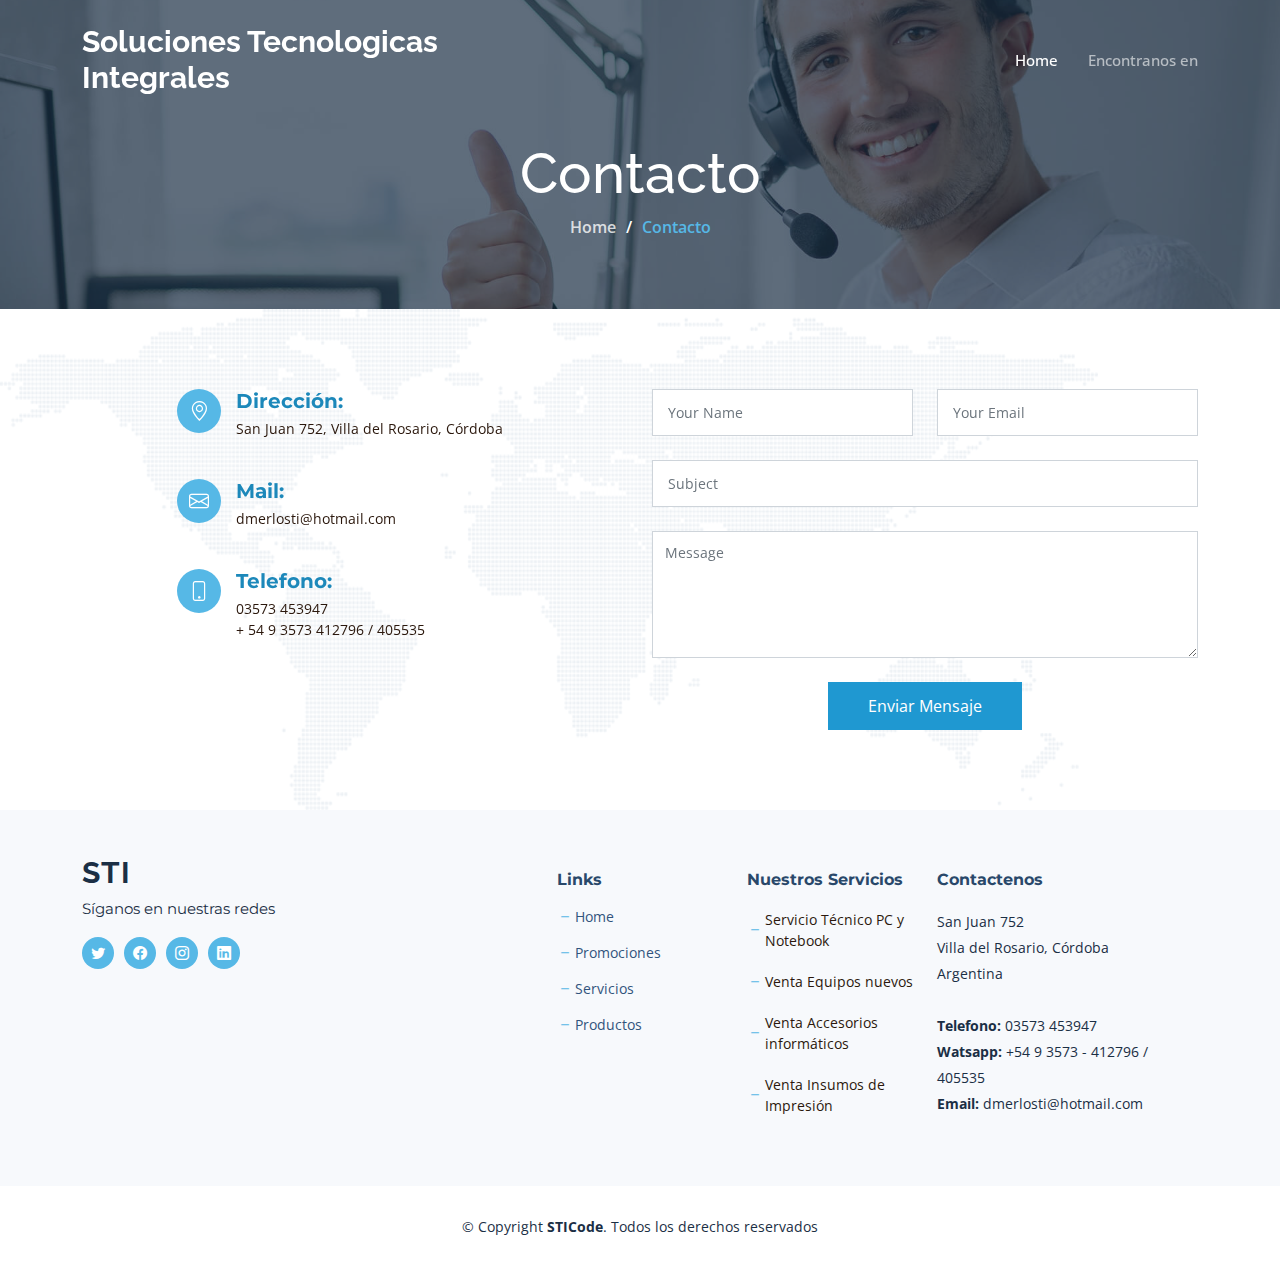
<file: Templates/contact.html>
<!DOCTYPE html>
<html lang="en">

<head>
  <meta charset="utf-8">
  <meta content="width=device-width, initial-scale=1.0" name="viewport">

  <title>Contacto</title>
  <meta content="" name="description">
  <meta content="" name="keywords">

  <!-- Favicons -->
  <link href="assets/img/faviconSTI.png" rel="icon">
  <link href="assets/img/apple-touch-icon.png" rel="apple-touch-icon">

  <!-- Google Fonts -->
  <link rel="preconnect" href="https://fonts.googleapis.com">
  <link rel="preconnect" href="https://fonts.gstatic.com" crossorigin>
  <link href="https://fonts.googleapis.com/css2?family=Open+Sans:ital,wght@0,300;0,400;0,500;0,600;0,700;1,300;1,400;1,600;1,700&family=Montserrat:ital,wght@0,300;0,400;0,500;0,600;0,700;1,300;1,400;1,500;1,600;1,700&family=Raleway:ital,wght@0,300;0,400;0,500;0,600;0,700;1,300;1,400;1,500;1,600;1,700&display=swap" rel="stylesheet">

  <!-- Vendor CSS Files -->
  <link href="assets/vendor/bootstrap/css/bootstrap.min.css" rel="stylesheet">
  <link href="assets/vendor/bootstrap-icons/bootstrap-icons.css" rel="stylesheet">
  <link href="assets/vendor/aos/aos.css" rel="stylesheet">
  <link href="assets/vendor/glightbox/css/glightbox.min.css" rel="stylesheet">
  <link href="assets/vendor/swiper/swiper-bundle.min.css" rel="stylesheet">
  <link href="assets/vendor/remixicon/remixicon.css" rel="stylesheet">

  <!-- Template Main CSS File -->
  <link href="assets/css/main.css" rel="stylesheet">

  <!-- =======================================================
  * Template Name: Nova - v1.2.1
  * Template URL: https://bootstrapmade.com/nova-bootstrap-business-template/
  * Author: BootstrapMade.com
  * License: https://bootstrapmade.com/license/
  ======================================================== -->
</head>

<body class="page-contact">

  <!-- ======= Header ======= -->
  <header id="header" class="header d-flex align-items-center fixed-top">
    <div class="container-fluid container-xl d-flex align-items-center justify-content-between">

      <a href="index.html" class="logo d-flex align-items-center">
        <!-- Uncomment the line below if you also wish to use an image logo -->
        <!-- <img src="assets/img/logo.png" alt=""> -->
        <h1 class="d-flex align-items-center">Soluciones Tecnologicas<br> Integrales</h1>
      </a>

      <i class="mobile-nav-toggle mobile-nav-show bi bi-list"></i>
      <i class="mobile-nav-toggle mobile-nav-hide d-none bi bi-x"></i>

      <nav id="navbar" class="navbar">
        <ul>
          <li><a href="index.html" class="active">Home</a></li>
          <li><a href="#footer">Encontranos en</a></li>
        </ul>
      </nav><!-- .navbar -->

    </div>
  </header><!-- End Header -->

  <main id="main">

    <!-- ======= Breadcrumbs ======= -->
    <div class="breadcrumbs d-flex align-items-center" style="background-image: url('assets/img/contact-header.jpg');">
      <div class="container position-relative d-flex flex-column align-items-center">

        <h2>Contacto</h2>
        <ol>
          <li><a href="index.html">Home</a></li>
          <li>Contacto</li>
        </ol>

      </div>
    </div><!-- End Breadcrumbs -->

    <!-- ======= Contact Section ======= -->
    <section id="contact" class="contact">
      <div class="container position-relative" data-aos="fade-up">

        <div class="row gy-4 d-flex justify-content-end">

          <div class="col-lg-5" data-aos="fade-up" data-aos-delay="100">

            <div class="info-item d-flex">
              <i class="bi bi-geo-alt flex-shrink-0"></i>
              <div>
                <h4>Dirección:</h4>
                <p>San Juan 752, Villa del Rosario, Córdoba</p>
              </div>
            </div><!-- End Info Item -->

            <div class="info-item d-flex">
              <i class="bi bi-envelope flex-shrink-0"></i>
              <div>
                <h4>Mail:</h4>
                <p>dmerlosti@hotmail.com</p>
              </div>
            </div><!-- End Info Item -->

            <div class="info-item d-flex">
              <i class="bi bi-phone flex-shrink-0"></i>
              <div>
                <h4>Telefono:</h4>
                <p>03573 453947<br/>
                   + 54 9 3573 412796 / 405535<br/>
                  </p>
              </div>
            </div><!-- End Info Item -->

          </div>

          <div class="col-lg-6" data-aos="fade-up" data-aos-delay="250">

            <form action="forms/contact.php" method="post" role="form" class="php-email-form">
              <div class="row">
                <div class="col-md-6 form-group">
                  <input type="text" name="name" class="form-control" id="name" placeholder="Your Name" required>
                </div>
                <div class="col-md-6 form-group mt-3 mt-md-0">
                  <input type="email" class="form-control" name="email" id="email" placeholder="Your Email" required>
                </div>
              </div>
              <div class="form-group mt-3">
                <input type="text" class="form-control" name="subject" id="subject" placeholder="Subject" required>
              </div>
              <div class="form-group mt-3">
                <textarea class="form-control" name="message" rows="5" placeholder="Message" required></textarea>
              </div>
              <div class="my-3">
                <div class="loading">Cargando</div>
                <div class="error-message"></div>
                <div class="sent-message">Su mensaje ha sido enviado. Gracias !</div>
              </div>
              <div class="text-center"><button type="submit">Enviar Mensaje</button></div>
            </form>

          </div><!-- End Contact Form -->

        </div>

      </div>
    </section><!-- End Contact Section -->

  </main><!-- End #main -->

 <!-- ======= Footer ======= -->
 <footer id="footer" class="footer">

  <div class="footer-content">
    <div class="container">
      <div class="row gy-4">
        <div class="col-lg-5 col-md-12 footer-info">
          <a href="index.html" class="logo d-flex align-items-center">
            <span>STI</span>
          </a>
          <p>Síganos en nuestras redes</p>
          <div class="social-links d-flex  mt-3">
            <a href="" class="twitter"><i class="bi bi-twitter"></i></a>
            <a href="https://www.facebook.com/sti.computacion.5/" class="facebook" target="_blank"><i class="bi bi-facebook"></i></a>
            <a href="#" class="instagram"><i class="bi bi-instagram"></i></a>
            <a href="https://www.linkedin.com/feed/" class="linkedin" target="_blank"><i class="bi bi-linkedin"></i></a>
          </div>
        </div>

        <div class="col-lg-2 col-6 footer-links">
          <h4>Links</h4>
          <ul>
            <li><i class="bi bi-dash"></i> <a href="#">Home</a></li>
            <li><i class="bi bi-dash"></i> <a href="#promociones">Promociones</a></li>
            <li><i class="bi bi-dash"></i> <a href="#servicios">Servicios</a></li>
            <li><i class="bi bi-dash"></i> <a href="#productos">Productos</a></li>
          </ul>
        </div>

        <div class="col-lg-2 col-6 footer-links">
          <h4>Nuestros Servicios</h4>
          <ul>
            <!--<li><i class="bi bi-dash"></i> <a href="#">Servicio Técnico PC y Notebook</a></li>
            <li><i class="bi bi-dash"></i> <a href="#">Venta Equipos nuevos </a></li>
            <li><i class="bi bi-dash"></i> <a href="#">Venta Accesorios informáticos</a></li>
            <li><i class="bi bi-dash"></i> <a href="#">Venta Insumos de Impresión</a></li>-->

            <li><i class="bi bi-dash"></i>Servicio Técnico PC y Notebook</li>
            <li><i class="bi bi-dash"></i>Venta Equipos nuevos</li>
            <li><i class="bi bi-dash"></i>Venta Accesorios informáticos</li>
            <li><i class="bi bi-dash"></i>Venta Insumos de Impresión</li>
          </ul>
        </div>

        <div class="col-lg-3 col-md-12 footer-contact text-center text-md-start">
          <h4>Contactenos</h4>
          <p>
            San Juan 752 <br>
            Villa del Rosario, Córdoba<br>
            Argentina <br><br>
            <strong>Telefono:</strong> 03573 453947  <br>
            <strong>Watsapp:</strong> +54 9 3573 - 412796 / 405535<br>
            <strong>Email:</strong> dmerlosti@hotmail.com<br>
          </p>

        </div>

      </div>
    </div>
  </div>

  <div class="footer-legal">
    <div class="container">
      <div class="copyright">
        &copy; Copyright <strong><span>STICode</span></strong>. Todos los derechos reservados
      </div>
      <div class="credits">
        <!-- All the links in the footer should remain intact. -->
        <!-- You can delete the links only if you purchased the pro version. -->
        <!-- Licensing information: https://bootstrapmade.com/license/ -->
        <!-- Purchase the pro version with working PHP/AJAX contact form: https://bootstrapmade.com/nova-bootstrap-business-template/ -->
       <!-- Desarrollados por <a href="https://bootstrapmade.com/">STI.Code</a> -->
      </div>
    </div>
  </div>
</footer><!-- End Footer -->
<!-- End Footer -->
  <a href="#" class="scroll-top d-flex align-items-center justify-content-center"><i class="bi bi-arrow-up-short"></i></a>

  <div id="preloader"></div>

  <!-- Vendor JS Files -->
  <script src="assets/vendor/bootstrap/js/bootstrap.bundle.min.js"></script>
  <script src="assets/vendor/aos/aos.js"></script>
  <script src="assets/vendor/glightbox/js/glightbox.min.js"></script>
  <script src="assets/vendor/swiper/swiper-bundle.min.js"></script>
  <script src="assets/vendor/isotope-layout/isotope.pkgd.min.js"></script>
  <script src="assets/vendor/php-email-form/validate.js"></script>

  <!-- Template Main JS File -->
  <script src="assets/js/main.js"></script>

</body>

</html>
</file>
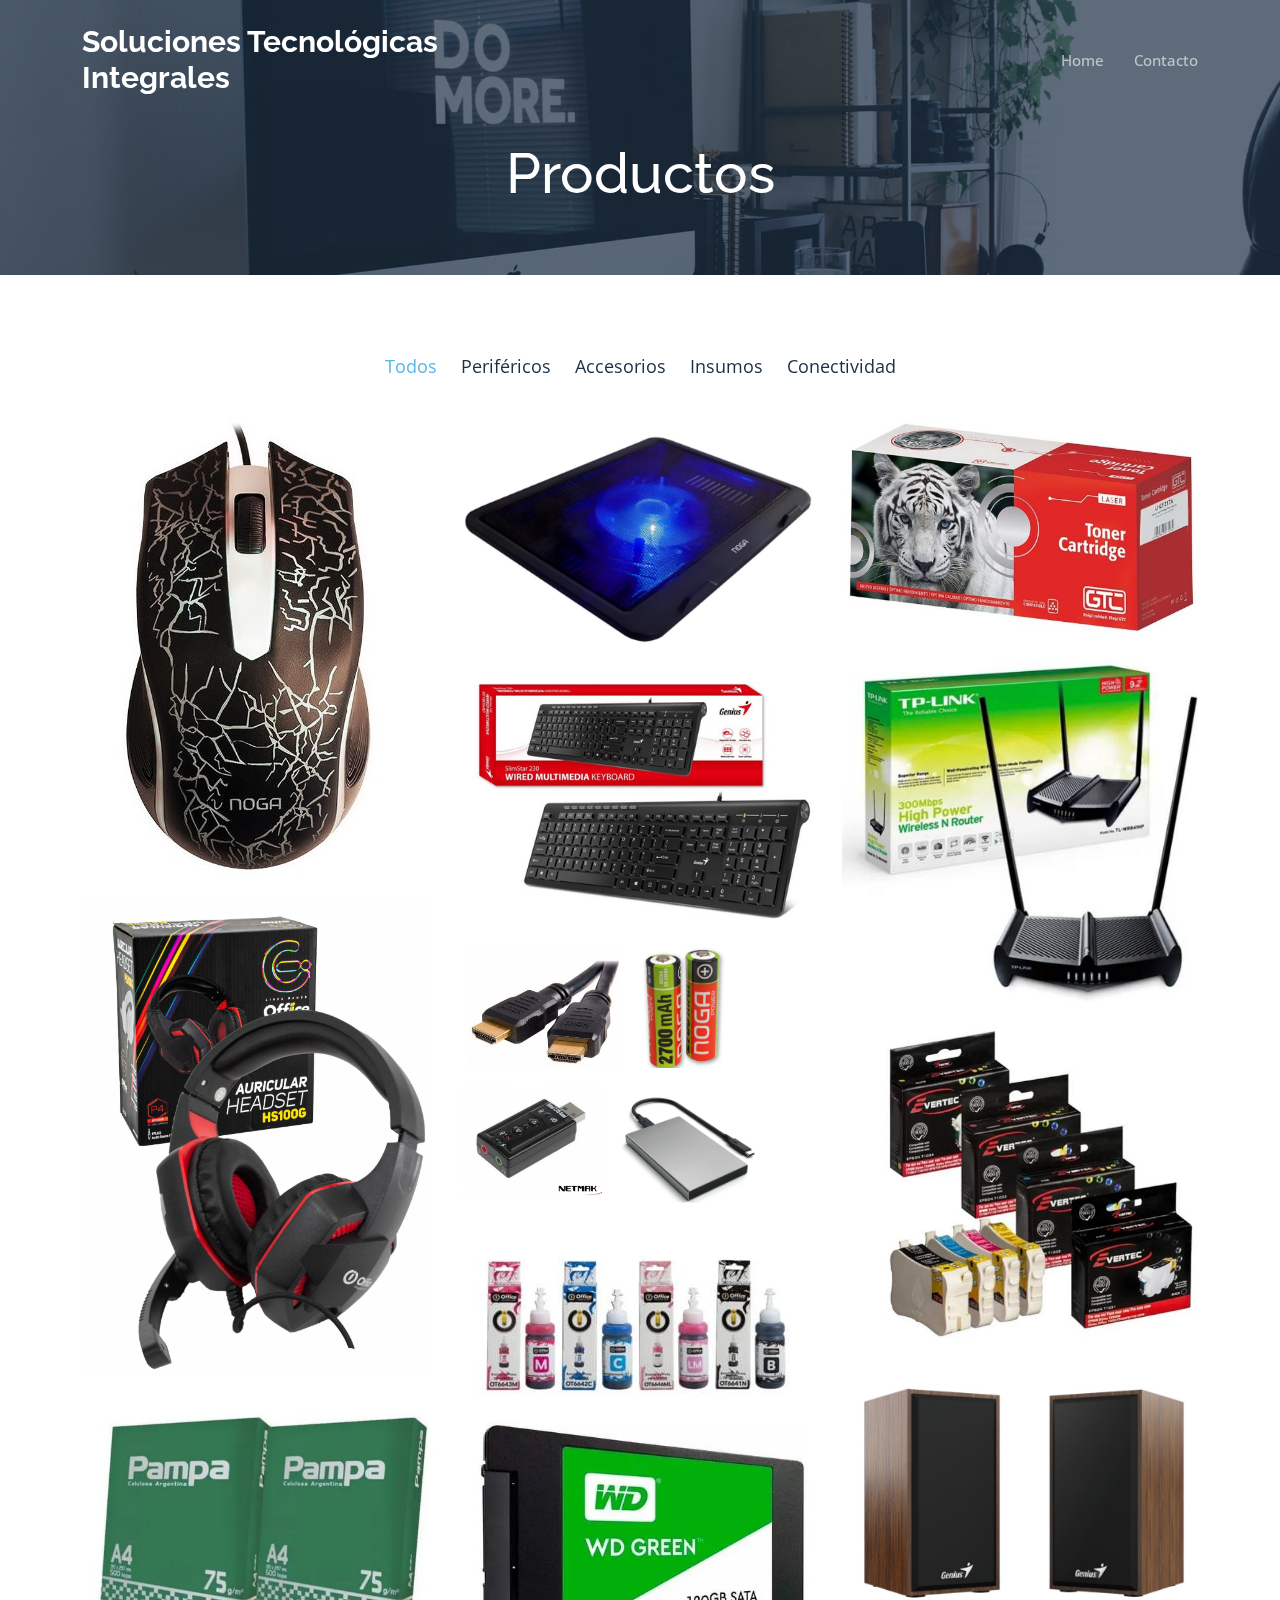
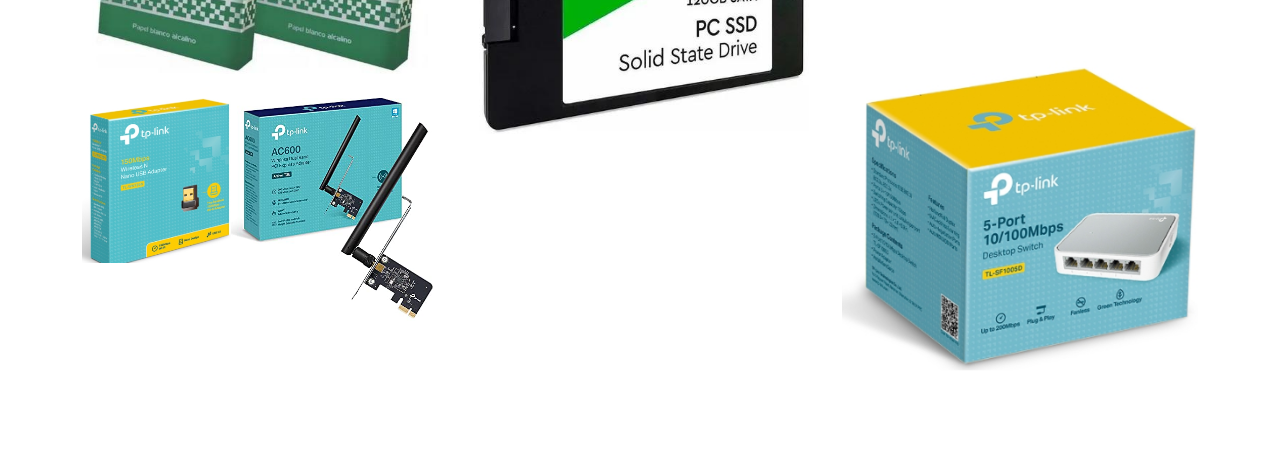
<file: Templates/Galeria.html>
<!DOCTYPE html>
<html lang="en">

<head>
  <meta charset="utf-8">
  <meta content="width=device-width, initial-scale=1.0" name="viewport">

  <title>Galería</title>
  <meta content="" name="description">
  <meta content="" name="keywords">

  <!-- Favicons -->
  <link href="assets/img/favicon.png" rel="icon">
  <link href="assets/img/apple-touch-icon.png" rel="apple-touch-icon">

  <!-- Google Fonts -->
  <link rel="preconnect" href="https://fonts.googleapis.com">
  <link rel="preconnect" href="https://fonts.gstatic.com" crossorigin>
  <link href="https://fonts.googleapis.com/css2?family=Open+Sans:ital,wght@0,300;0,400;0,500;0,600;0,700;1,300;1,400;1,600;1,700&family=Montserrat:ital,wght@0,300;0,400;0,500;0,600;0,700;1,300;1,400;1,500;1,600;1,700&family=Raleway:ital,wght@0,300;0,400;0,500;0,600;0,700;1,300;1,400;1,500;1,600;1,700&display=swap" rel="stylesheet">

  <!-- Vendor CSS Files -->
  <link href="assets/vendor/bootstrap/css/bootstrap.min.css" rel="stylesheet">
  <link href="assets/vendor/bootstrap-icons/bootstrap-icons.css" rel="stylesheet">
  <link href="assets/vendor/aos/aos.css" rel="stylesheet">
  <link href="assets/vendor/glightbox/css/glightbox.min.css" rel="stylesheet">
  <link href="assets/vendor/swiper/swiper-bundle.min.css" rel="stylesheet">
  <link href="assets/vendor/remixicon/remixicon.css" rel="stylesheet">

  <!-- Template Main CSS File -->
  <link href="assets/css/main.css" rel="stylesheet">

  <!-- =======================================================
  * Template Name: Nova - v1.2.1
  * Template URL: https://bootstrapmade.com/nova-bootstrap-business-template/
  * Author: BootstrapMade.com
  * License: https://bootstrapmade.com/license/
  ======================================================== -->
</head>

<body class="page-portfolio">

  <!-- ======= Header ======= -->
  <header id="header" class="header d-flex align-items-center fixed-top">
    <div class="container-fluid container-xl d-flex align-items-center justify-content-between">

      <a href="index.html" class="logo d-flex align-items-center">
        <!-- Uncomment the line below if you also wish to use an image logo -->
        <!-- <img src="assets/img/logo.png" alt=""> -->
        <h1 class="d-flex align-items-center">Soluciones Tecnológicas<br> Integrales </h1>
      </a>

      <i class="mobile-nav-toggle mobile-nav-show bi bi-list"></i>
      <i class="mobile-nav-toggle mobile-nav-hide d-none bi bi-x"></i>

      <nav id="navbar" class="navbar">
        <ul>
          <li><a href="index.html">Home</a></li>
          <li><a href="contact.html">Contacto</a></li>
        </ul>
      </nav><!-- .navbar -->

    </div>
  </header><!-- End Header -->

  <main id="main">

    <!-- ======= Breadcrumbs ======= -->
    <div class="breadcrumbs d-flex align-items-center" style="background-image: url('assets/img/portfolio-header.jpg');">
      <div class="container position-relative d-flex flex-column align-items-center">

        <h2>Productos</h2>
        

      </div>
    </div><!-- End Breadcrumbs -->

    <!-- ======= Portfolio Section ======= -->
    <section id="portfolio" class="portfolio">
      <div class="container" data-aos="fade-up">

        <div class="portfolio-isotope" data-portfolio-filter="*" data-portfolio-layout="masonry" data-portfolio-sort="original-order">

          <ul class="portfolio-flters" data-aos="fade-up" data-aos-delay="100">
            <li data-filter="*" class="filter-active">Todos</li>
            <li data-filter=".filter-perifericos">Periféricos</li>
            <li data-filter=".filter-accesorios">Accesorios</li>
            <li data-filter=".filter-insumos">Insumos</li>
            <li data-filter=".filter-conectividad">Conectividad</li>

          </ul><!-- End Portfolio Filters -->

          <div class="row gy-4 portfolio-container" data-asos="fade-up" data-aos-delay="300">

            <div class="col-lg-4 col-md-6 portfolio-item filter-perifericos">
              <img src="assets/img/Productos/Mouse_Gamer_Office.jpg" class="img-fluid" alt="">
              <div class="portfolio-info">
                <h4>Mouses</h4>
                <p>Mouses Cableados, Inalámbricos, Retráctiles y Gamers</p>
                <!--<a href="assets/img/Productos2/TonerHP2612.jpg" title="App 1" data-gallery="portfolio-gallery-mouse" class="glightbox preview-link"><i class="bi bi-zoom-in"></i></a>
                <a href="portfolio-details.html" title="More Details" class="details-link"><i class="bi bi-link-45deg"></i></a>-->
              </div>
            </div><!-- End Portfolio Item -->

            <div class="col-lg-4 col-md-6 portfolio-item filter-accesorios">
              <img src="assets/img/Productos/BaseNotebooks.png" class="img-fluid" alt="">
              <div class="portfolio-info">
                <h4>Accesorios notebook</h4>
                <p>Bases refrigerantes, fundas, cargadores</p>
                <!--<a href="assets/img/Productos2/TonerHP285.jpg" title="Product 1" data-gallery="portfolio-gallery-product" class="glightbox preview-link"><i class="bi bi-zoom-in"></i></a>
                <a href="portfolio-details.html" title="More Details" class="details-link"><i class="bi bi-link-45deg"></i></a>-->
              </div>
            </div><!-- End Portfolio Item -->

            <div class="col-lg-4 col-md-6 portfolio-item filter-insumos">
              <img src="assets/img/Productos2/TonerHP217.jpg" class="img-fluid" alt="">
              <div class="portfolio-info">
                <h4>Toners alternativos</h4>
                <p>Para impresoras Hp, Samsung, Brother, Ricoh, Xerox</p>
                <!--<a href="assets/img/portfolio/branding-1.jpg" title="Branding 1" data-gallery="portfolio-gallery-branding" class="glightbox preview-link"><i class="bi bi-zoom-in"></i></a>
                <a href="portfolio-details.html" title="More Details" class="details-link"><i class="bi bi-link-45deg"></i></a>-->
              </div>
            </div><!-- End Portfolio Item -->

            <div class="col-lg-4 col-md-6 portfolio-item filter-conectividad">
              <img src="assets/img/Productos/router tplink.JPG" class="img-fluid" alt="">
              <div class="portfolio-info">
                <h4>Router</h4>
                <p>Routers y Extensores de Rango</p>
                <!--<a href="assets/img/portfolio/books-1.jpg" title="Branding 1" data-gallery="portfolio-gallery-book" class="glightbox preview-link"><i class="bi bi-zoom-in"></i></a>
                <a href="portfolio-details.html" title="More Details" class="details-link"><i class="bi bi-link-45deg"></i></a>-->
              </div>
            </div><!-- End Portfolio Item -->

            <div class="col-lg-4 col-md-6 portfolio-item filter-perifericos">
              <img src="assets/img/Productos/Teclado_Genius.png" class="img-fluid" alt="">
              <div class="portfolio-info">
                <h4>Teclados</h4>
                <p>Teclados Cableados, Inalámbricos, Combo Mouses y Teclado</p>
                <!--<a href="assets/img/portfolio/app-2.jpg" title="App 2" data-gallery="portfolio-gallery-app" class="glightbox preview-link"><i class="bi bi-zoom-in"></i></a>
                <a href="portfolio-details.html" title="More Details" class="details-link"><i class="bi bi-link-45deg"></i></a>-->
              </div>
            </div><!-- End Portfolio Item -->

            <div class="col-lg-4 col-md-6 portfolio-item filter-perifericos">
              <img src="assets/img/Productos/AuricularesGamer.png" class="img-fluid" alt="">
              <div class="portfolio-info">
                <h4>Auriculares y micrófonos</h4>
                <p>Auriculares Cableados e Inalámbricos y Micrófonos </p>
                <!--<a href="assets/img/portfolio/product-2.jpg" title="Product 2" data-gallery="portfolio-gallery-product" class="glightbox preview-link"><i class="bi bi-zoom-in"></i></a>
                <a href="portfolio-details.html" title="More Details" class="details-link"><i class="bi bi-link-45deg"></i></a>-->
              </div>
            </div><!-- End Portfolio Item -->

            <div class="col-lg-4 col-md-6 portfolio-item filter-accesorios">
              <img src="assets/img/Productos/Accesorios.png" class="img-fluid" alt="">
              <div class="portfolio-info">
                <h4>Accesorios varios</h4>
                <p>Cables de Video, Sonido, Adaptadores, Placas de Sonido usb, Pilas, cargadores</p>
                <!--<a href="assets/img/portfolio/branding-2.jpg" title="Branding 2" data-gallery="portfolio-gallery-branding" class="glightbox preview-link"><i class="bi bi-zoom-in"></i></a>
                <a href="portfolio-details.html" title="More Details" class="details-link"><i class="bi bi-link-45deg"></i></a>-->
              </div>
            </div><!-- End Portfolio Item -->

            <div class="col-lg-4 col-md-6 portfolio-item filter-insumos">
              <img src="assets/img/Productos/cartucho evertec.JPG" class="img-fluid" alt="">
              <div class="portfolio-info">
                <h4>Cartuchos Altternativos</h4>
                <p>Cartuchos Alternativos para Impresoras Epson y HP</p>
                <!--<a href="assets/img/portfolio/books-2.jpg" title="Branding 2" data-gallery="portfolio-gallery-book" class="glightbox preview-link"><i class="bi bi-zoom-in"></i></a>
                <a href="portfolio-details.html" title="More Details" class="details-link"><i class="bi bi-link-45deg"></i></a>-->
              </div>
            </div><!-- End Portfolio Item -->

            <div class="col-lg-4 col-md-6 portfolio-item filter-insumos">
              <img src="assets/img/Productos/tintasoffice.JPG" class="img-fluid" alt="">
              <div class="portfolio-info">
                <h4>Tintas alternativas</h4>
                <p>Tintas Alternativas para Impresoras de Sistema Continuo EPSON, HP y BROTHER               </p>
                <!--<a href="assets/img/portfolio/app-3.jpg" title="App 3" data-gallery="portfolio-gallery-app" class="glightbox preview-link"><i class="bi bi-zoom-in"></i></a>
                <a href="portfolio-details.html" title="More Details" class="details-link"><i class="bi bi-link-45deg"></i></a>-->
              </div>
            </div><!-- End Portfolio Item -->

            <div class="col-lg-4 col-md-6 portfolio-item filter-perifericos">
              <img src="assets/img/Productos/parlantes_genius.png" class="img-fluid" alt="">
              <div class="portfolio-info">
                <h4>Parlantes</h4>
                <p>Parlantes Usb y Bluetooh </p>
                <!--<a href="assets/img/portfolio/product-3.jpg" title="Product 3" data-gallery="portfolio-gallery-product" class="glightbox preview-link"><i class="bi bi-zoom-in"></i></a>
                <a href="portfolio-details.html" title="More Details" class="details-link"><i class="bi bi-link-45deg"></i></a>-->
              </div>
            </div><!-- End Portfolio Item -->

            <div class="col-lg-4 col-md-6 portfolio-item filter-insumos">
              <img src="assets/img/Productos/resma pampa.JPG" class="img-fluid" alt="">
              <div class="portfolio-info">
                <h4>Resmas de hojas</h4>
                <p>Resmas de hojas</p>
                <!--<a href="assets/img/portfolio/branding-3.jpg" title="Branding 2" data-gallery="portfolio-gallery-branding" class="glightbox preview-link"><i class="bi bi-zoom-in"></i></a>
                <a href="portfolio-details.html" title="More Details" class="details-link"><i class="bi bi-link-45deg"></i></a>-->
              </div>
            </div><!-- End Portfolio Item -->

            <div class="col-lg-4 col-md-6 portfolio-item filter-accesorios">
              <img src="assets/img/Productos/disco ssd.JPG" class="img-fluid" alt="">
              <div class="portfolio-info">
                <h4>Almacenamiento</h4>
                <p>Pen Drivers, Discos Sólidos y Tarjetas de memoria</p>
                <a href="assets/img/portfolio/books-3.jpg" title="Branding 3" data-gallery="portfolio-gallery-book" class="glightbox preview-link"><i class="bi bi-zoom-in"></i></a>
                <a href="portfolio-details.html" title="More Details" class="details-link"><i class="bi bi-link-45deg"></i></a>
              </div>
            </div><!-- End Portfolio Item -->

            <div class="col-lg-4 col-md-6 portfolio-item filter-conectividad">
              <img src="assets/img/Productos/switch.png" class="img-fluid" alt="">
              <div class="portfolio-info">
                <h4>Switches</h4>
                <p>Switch para lograr mejor conectividad</p>
                <!--<a href="assets/img/portfolio/books-3.jpg" title="Branding 3" data-gallery="portfolio-gallery-book" class="glightbox preview-link"><i class="bi bi-zoom-in"></i></a>
                <a href="portfolio-details.html" title="More Details" class="details-link"><i class="bi bi-link-45deg"></i></a>-->
              </div>
            </div><!-- End Portfolio Item -->

            <div class="col-lg-4 col-md-6 portfolio-item filter-conectividad">
              <img src="assets/img/Productos/PlacRedWifi.png" class="img-fluid" alt="">
              <div class="portfolio-info">
                <h4>Placas de Red</h4>
                <p>Plpacas de Red Inalámbricas y Pci-E</p>
                <!--<a href="assets/img/portfolio/books-3.jpg" title="Branding 3" data-gallery="portfolio-gallery-book" class="glightbox preview-link"><i class="bi bi-zoom-in"></i></a>
                <a href="portfolio-details.html" title="More Details" class="details-link"><i class="bi bi-link-45deg"></i></a>-->
              </div>
            </div><!-- End Portfolio Item -->

          </div><!-- End Portfolio Container -->

        </div>

      </div>
    </section><!-- End Portfolio Section -->

  </main><!-- End #main -->

 <!-- ======= Footer ======= -->
 
 <a href="#" class="scroll-top d-flex align-items-center justify-content-center"><i class="bi bi-arrow-up-short"></i></a>

 <div id="preloader"></div>

 <!-- Vendor JS Files -->
 <script src="assets/vendor/bootstrap/js/bootstrap.bundle.min.js"></script>
 <script src="assets/vendor/aos/aos.js"></script>
 <script src="assets/vendor/glightbox/js/glightbox.min.js"></script>
 <script src="assets/vendor/swiper/swiper-bundle.min.js"></script>
 <script src="assets/vendor/isotope-layout/isotope.pkgd.min.js"></script>
 <script src="assets/vendor/php-email-form/validate.js"></script>

 <!-- Template Main JS File -->
 <script src="assets/js/main.js"></script>

</body>

</html>
</file>
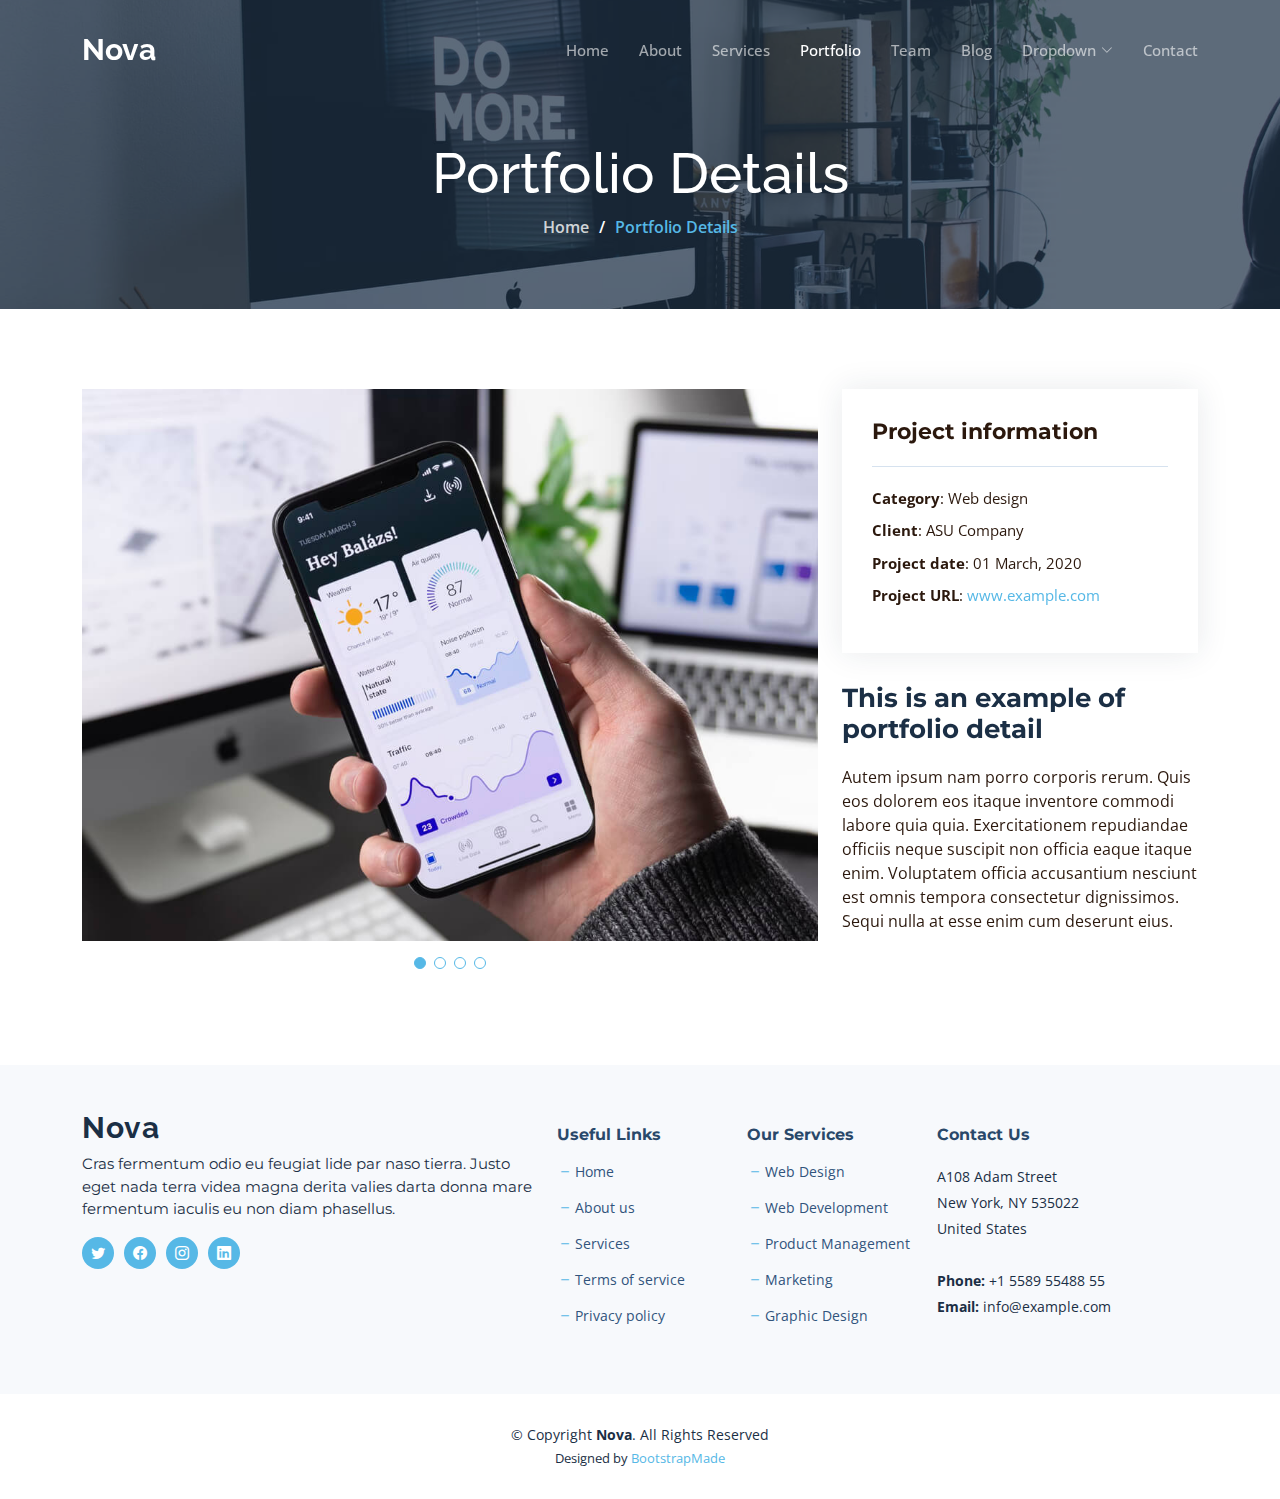
<file: Templates/portfolio-details.html>
<!DOCTYPE html>
<html lang="en">

<head>
  <meta charset="utf-8">
  <meta content="width=device-width, initial-scale=1.0" name="viewport">

  <title>Portfolio Details - HeroBiz Bootstrap Template</title>
  <meta content="" name="description">
  <meta content="" name="keywords">

  <!-- Favicons -->
  <link href="assets/img/favicon.png" rel="icon">
  <link href="assets/img/apple-touch-icon.png" rel="apple-touch-icon">

  <!-- Google Fonts -->
  <link rel="preconnect" href="https://fonts.googleapis.com">
  <link rel="preconnect" href="https://fonts.gstatic.com" crossorigin>
  <link href="https://fonts.googleapis.com/css2?family=Open+Sans:ital,wght@0,300;0,400;0,500;0,600;0,700;1,300;1,400;1,600;1,700&family=Montserrat:ital,wght@0,300;0,400;0,500;0,600;0,700;1,300;1,400;1,500;1,600;1,700&family=Raleway:ital,wght@0,300;0,400;0,500;0,600;0,700;1,300;1,400;1,500;1,600;1,700&display=swap" rel="stylesheet">

  <!-- Vendor CSS Files -->
  <link href="assets/vendor/bootstrap/css/bootstrap.min.css" rel="stylesheet">
  <link href="assets/vendor/bootstrap-icons/bootstrap-icons.css" rel="stylesheet">
  <link href="assets/vendor/aos/aos.css" rel="stylesheet">
  <link href="assets/vendor/glightbox/css/glightbox.min.css" rel="stylesheet">
  <link href="assets/vendor/swiper/swiper-bundle.min.css" rel="stylesheet">
  <link href="assets/vendor/remixicon/remixicon.css" rel="stylesheet">

  <!-- Template Main CSS File -->
  <link href="assets/css/main.css" rel="stylesheet">

  <!-- =======================================================
  * Template Name: Nova - v1.2.1
  * Template URL: https://bootstrapmade.com/nova-bootstrap-business-template/
  * Author: BootstrapMade.com
  * License: https://bootstrapmade.com/license/
  ======================================================== -->
</head>

<body class="page-portfolio">

  <!-- ======= Header ======= -->
  <header id="header" class="header d-flex align-items-center fixed-top">
    <div class="container-fluid container-xl d-flex align-items-center justify-content-between">

      <a href="index.html" class="logo d-flex align-items-center">
        <!-- Uncomment the line below if you also wish to use an image logo -->
        <!-- <img src="assets/img/logo.png" alt=""> -->
        <h1 class="d-flex align-items-center">Nova</h1>
      </a>

      <i class="mobile-nav-toggle mobile-nav-show bi bi-list"></i>
      <i class="mobile-nav-toggle mobile-nav-hide d-none bi bi-x"></i>

      <nav id="navbar" class="navbar">
        <ul>
          <li><a href="index.html">Home</a></li>
          <li><a href="about.html">About</a></li>
          <li><a href="services.html">Services</a></li>
          <li><a href="portfolio.html" class="active">Portfolio</a></li>
          <li><a href="team.html">Team</a></li>
          <li><a href="blog.html">Blog</a></li>
          <li class="dropdown"><a href="#"><span>Dropdown</span> <i class="bi bi-chevron-down dropdown-indicator"></i></a>
            <ul>
              <li><a href="#">Dropdown 1</a></li>
              <li class="dropdown"><a href="#"><span>Deep Dropdown</span> <i class="bi bi-chevron-down dropdown-indicator"></i></a>
                <ul>
                  <li><a href="#">Deep Dropdown 1</a></li>
                  <li><a href="#">Deep Dropdown 2</a></li>
                  <li><a href="#">Deep Dropdown 3</a></li>
                  <li><a href="#">Deep Dropdown 4</a></li>
                  <li><a href="#">Deep Dropdown 5</a></li>
                </ul>
              </li>
              <li><a href="#">Dropdown 2</a></li>
              <li><a href="#">Dropdown 3</a></li>
              <li><a href="#">Dropdown 4</a></li>
            </ul>
          </li>
          <li><a href="contact.html">Contact</a></li>
        </ul>
      </nav><!-- .navbar -->

    </div>
  </header><!-- End Header -->

  <main id="main">

    <!-- ======= Breadcrumbs ======= -->
    <div class="breadcrumbs d-flex align-items-center" style="background-image: url('assets/img/portfolio-header.jpg');">
      <div class="container position-relative d-flex flex-column align-items-center">

        <h2>Portfolio Details</h2>
        <ol>
          <li><a href="index.html">Home</a></li>
          <li>Portfolio Details</li>
        </ol>

      </div>
    </div><!-- End Breadcrumbs -->

    <!-- ======= Portfolio Details Section ======= -->
    <section id="portfolio-details" class="portfolio-details">
      <div class="container" data-aos="fade-up">

        <div class="row gy-4">

          <div class="col-lg-8">
            <div class="slides-1 portfolio-details-slider swiper">
              <div class="swiper-wrapper align-items-center">

                <div class="swiper-slide">
                  <img src="assets/img/portfolio/app-1.jpg" alt="">
                </div>

                <div class="swiper-slide">
                  <img src="assets/img/portfolio/product-1.jpg" alt="">
                </div>

                <div class="swiper-slide">
                  <img src="assets/img/portfolio/branding-1.jpg" alt="">
                </div>

                <div class="swiper-slide">
                  <img src="assets/img/portfolio/books-1.jpg" alt="">
                </div>

              </div>
              <div class="swiper-pagination"></div>
            </div>
          </div>

          <div class="col-lg-4">
            <div class="portfolio-info">
              <h3>Project information</h3>
              <ul>
                <li><strong>Category</strong>: Web design</li>
                <li><strong>Client</strong>: ASU Company</li>
                <li><strong>Project date</strong>: 01 March, 2020</li>
                <li><strong>Project URL</strong>: <a href="#">www.example.com</a></li>
              </ul>
            </div>
            <div class="portfolio-description">
              <h2>This is an example of portfolio detail</h2>
              <p>
                Autem ipsum nam porro corporis rerum. Quis eos dolorem eos itaque inventore commodi labore quia quia. Exercitationem repudiandae officiis neque suscipit non officia eaque itaque enim. Voluptatem officia accusantium nesciunt est omnis tempora consectetur dignissimos. Sequi nulla at esse enim cum deserunt eius.
              </p>
            </div>
          </div>

        </div>

      </div>
    </section><!-- End Portfolio Details Section -->

  </main><!-- End #main -->

  <!-- ======= Footer ======= -->
  <footer id="footer" class="footer">

    <div class="footer-content">
      <div class="container">
        <div class="row gy-4">
          <div class="col-lg-5 col-md-12 footer-info">
            <a href="index.html" class="logo d-flex align-items-center">
              <span>Nova</span>
            </a>
            <p>Cras fermentum odio eu feugiat lide par naso tierra. Justo eget nada terra videa magna derita valies darta donna mare fermentum iaculis eu non diam phasellus.</p>
            <div class="social-links d-flex  mt-3">
              <a href="#" class="twitter"><i class="bi bi-twitter"></i></a>
              <a href="#" class="facebook"><i class="bi bi-facebook"></i></a>
              <a href="#" class="instagram"><i class="bi bi-instagram"></i></a>
              <a href="#" class="linkedin"><i class="bi bi-linkedin"></i></a>
            </div>
          </div>

          <div class="col-lg-2 col-6 footer-links">
            <h4>Useful Links</h4>
            <ul>
              <li><i class="bi bi-dash"></i> <a href="#">Home</a></li>
              <li><i class="bi bi-dash"></i> <a href="#">About us</a></li>
              <li><i class="bi bi-dash"></i> <a href="#">Services</a></li>
              <li><i class="bi bi-dash"></i> <a href="#">Terms of service</a></li>
              <li><i class="bi bi-dash"></i> <a href="#">Privacy policy</a></li>
            </ul>
          </div>

          <div class="col-lg-2 col-6 footer-links">
            <h4>Our Services</h4>
            <ul>
              <li><i class="bi bi-dash"></i> <a href="#">Web Design</a></li>
              <li><i class="bi bi-dash"></i> <a href="#">Web Development</a></li>
              <li><i class="bi bi-dash"></i> <a href="#">Product Management</a></li>
              <li><i class="bi bi-dash"></i> <a href="#">Marketing</a></li>
              <li><i class="bi bi-dash"></i> <a href="#">Graphic Design</a></li>
            </ul>
          </div>

          <div class="col-lg-3 col-md-12 footer-contact text-center text-md-start">
            <h4>Contact Us</h4>
            <p>
              A108 Adam Street <br>
              New York, NY 535022<br>
              United States <br><br>
              <strong>Phone:</strong> +1 5589 55488 55<br>
              <strong>Email:</strong> info@example.com<br>
            </p>

          </div>

        </div>
      </div>
    </div>

    <div class="footer-legal">
      <div class="container">
        <div class="copyright">
          &copy; Copyright <strong><span>Nova</span></strong>. All Rights Reserved
        </div>
        <div class="credits">
          <!-- All the links in the footer should remain intact. -->
          <!-- You can delete the links only if you purchased the pro version. -->
          <!-- Licensing information: https://bootstrapmade.com/license/ -->
          <!-- Purchase the pro version with working PHP/AJAX contact form: https://bootstrapmade.com/nova-bootstrap-business-template/ -->
          Designed by <a href="https://bootstrapmade.com/">BootstrapMade</a>
        </div>
      </div>
    </div>
  </footer><!-- End Footer -->
  <!-- End Footer -->

  <a href="#" class="scroll-top d-flex align-items-center justify-content-center"><i class="bi bi-arrow-up-short"></i></a>

  <div id="preloader"></div>

  <!-- Vendor JS Files -->
  <script src="assets/vendor/bootstrap/js/bootstrap.bundle.min.js"></script>
  <script src="assets/vendor/aos/aos.js"></script>
  <script src="assets/vendor/glightbox/js/glightbox.min.js"></script>
  <script src="assets/vendor/swiper/swiper-bundle.min.js"></script>
  <script src="assets/vendor/isotope-layout/isotope.pkgd.min.js"></script>
  <script src="assets/vendor/php-email-form/validate.js"></script>

  <!-- Template Main JS File -->
  <script src="assets/js/main.js"></script>

</body>

</html>
</file>
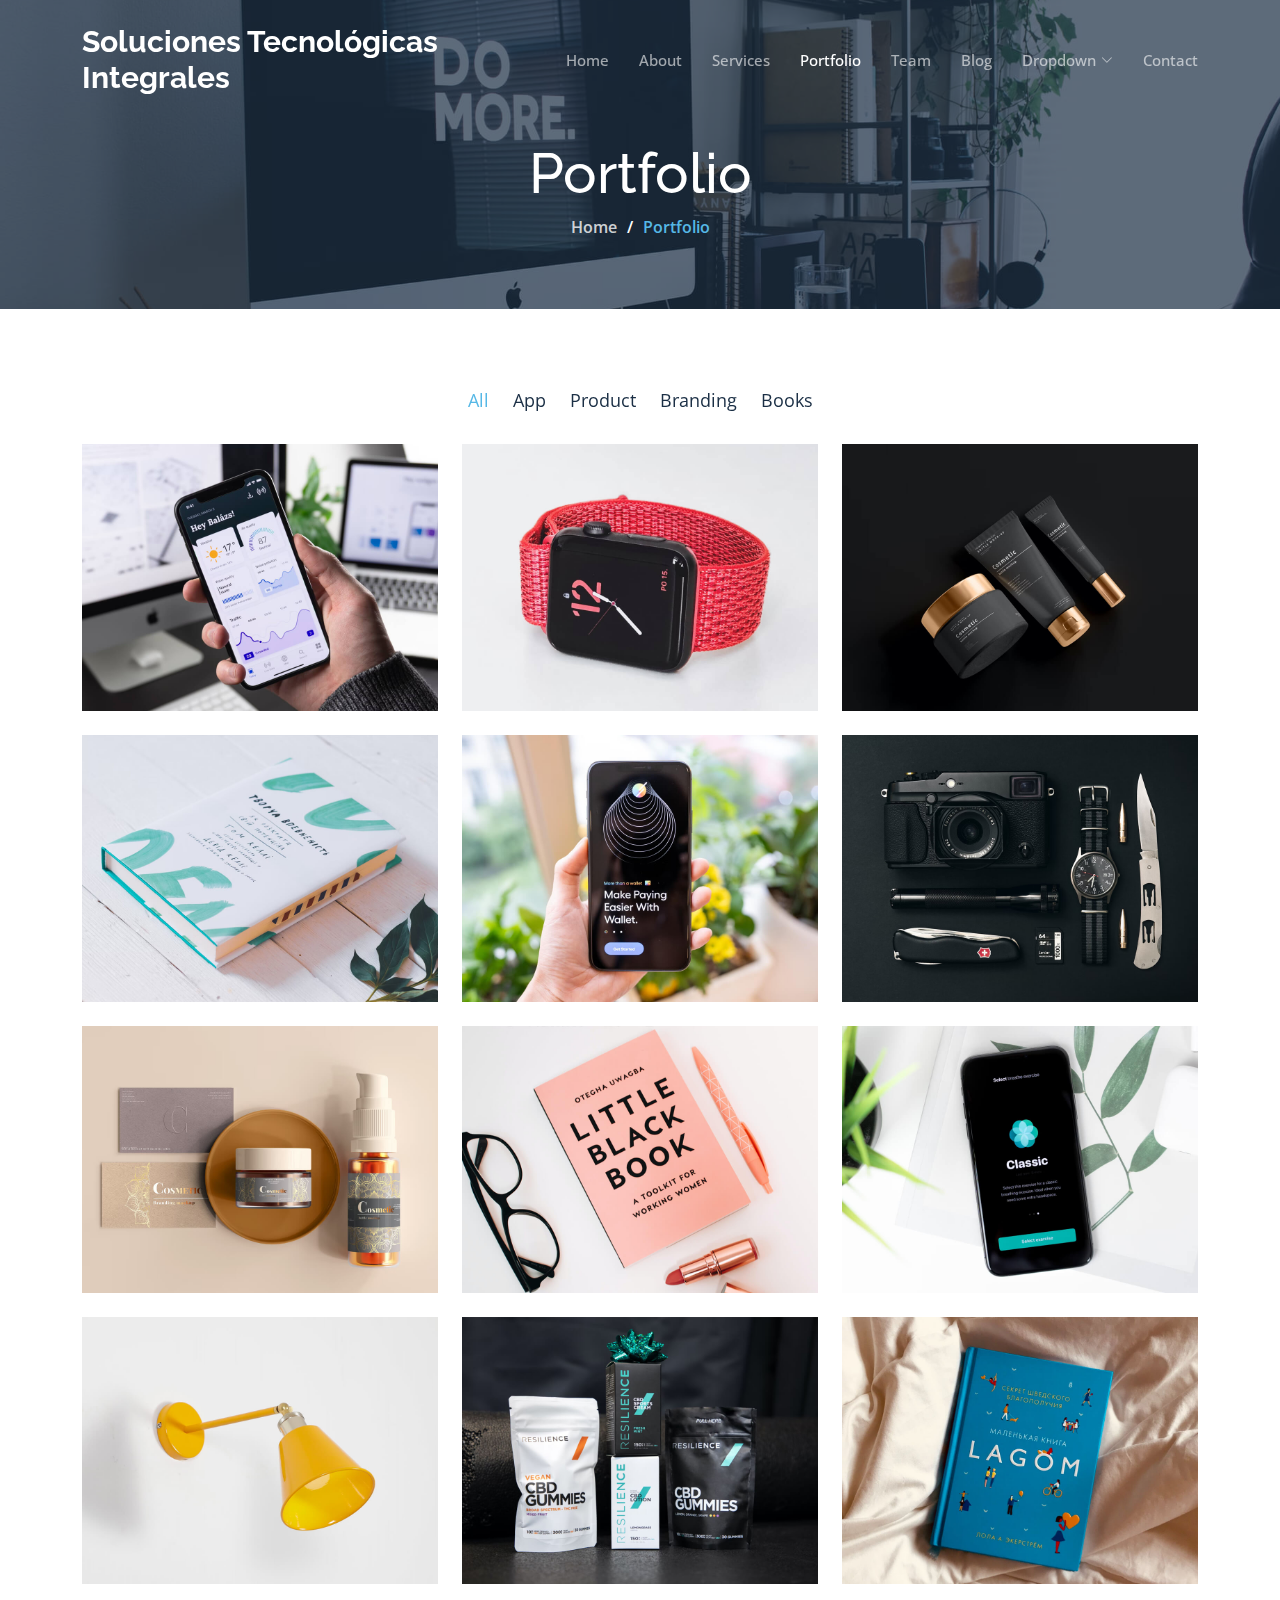
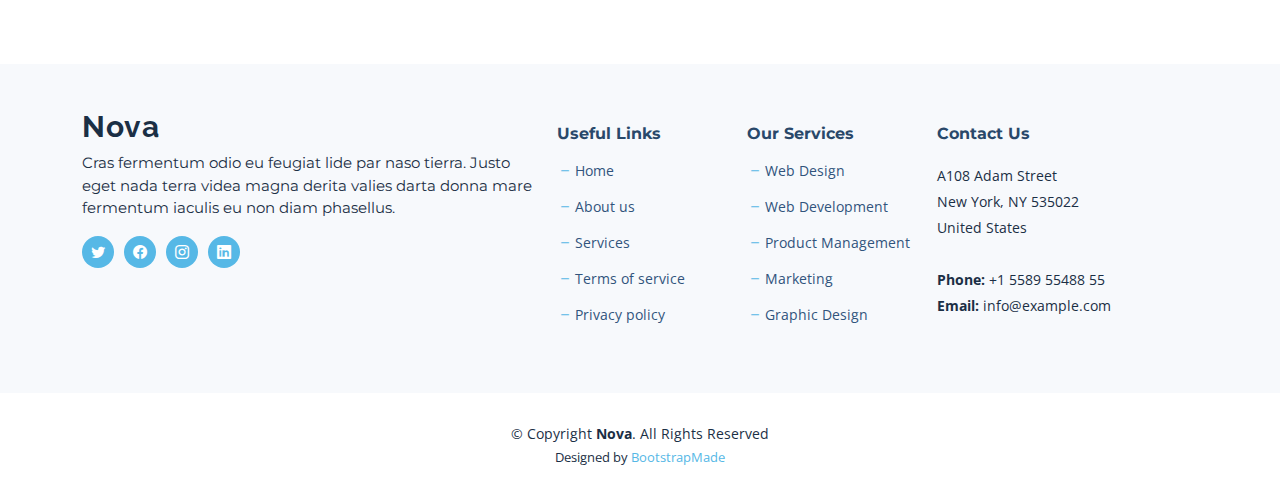
<file: Templates/portfolio.html>
<!DOCTYPE html>
<html lang="en">

<head>
  <meta charset="utf-8">
  <meta content="width=device-width, initial-scale=1.0" name="viewport">

  <title>Nova Bootstrap Template - Portfolio</title>
  <meta content="" name="description">
  <meta content="" name="keywords">

  <!-- Favicons -->
  <link href="assets/img/favicon.png" rel="icon">
  <link href="assets/img/apple-touch-icon.png" rel="apple-touch-icon">

  <!-- Google Fonts -->
  <link rel="preconnect" href="https://fonts.googleapis.com">
  <link rel="preconnect" href="https://fonts.gstatic.com" crossorigin>
  <link href="https://fonts.googleapis.com/css2?family=Open+Sans:ital,wght@0,300;0,400;0,500;0,600;0,700;1,300;1,400;1,600;1,700&family=Montserrat:ital,wght@0,300;0,400;0,500;0,600;0,700;1,300;1,400;1,500;1,600;1,700&family=Raleway:ital,wght@0,300;0,400;0,500;0,600;0,700;1,300;1,400;1,500;1,600;1,700&display=swap" rel="stylesheet">

  <!-- Vendor CSS Files -->
  <link href="assets/vendor/bootstrap/css/bootstrap.min.css" rel="stylesheet">
  <link href="assets/vendor/bootstrap-icons/bootstrap-icons.css" rel="stylesheet">
  <link href="assets/vendor/aos/aos.css" rel="stylesheet">
  <link href="assets/vendor/glightbox/css/glightbox.min.css" rel="stylesheet">
  <link href="assets/vendor/swiper/swiper-bundle.min.css" rel="stylesheet">
  <link href="assets/vendor/remixicon/remixicon.css" rel="stylesheet">

  <!-- Template Main CSS File -->
  <link href="assets/css/main.css" rel="stylesheet">

  <!-- =======================================================
  * Template Name: Nova - v1.2.1
  * Template URL: https://bootstrapmade.com/nova-bootstrap-business-template/
  * Author: BootstrapMade.com
  * License: https://bootstrapmade.com/license/
  ======================================================== -->
</head>

<body class="page-portfolio">

  <!-- ======= Header ======= -->
  <header id="header" class="header d-flex align-items-center fixed-top">
    <div class="container-fluid container-xl d-flex align-items-center justify-content-between">

      <a href="index.html" class="logo d-flex align-items-center">
        <!-- Uncomment the line below if you also wish to use an image logo -->
        <!-- <img src="assets/img/logo.png" alt=""> -->
        <h1 class="d-flex align-items-center">Soluciones Tecnológicas Integrales </h1>
      </a>

      <i class="mobile-nav-toggle mobile-nav-show bi bi-list"></i>
      <i class="mobile-nav-toggle mobile-nav-hide d-none bi bi-x"></i>

      <nav id="navbar" class="navbar">
        <ul>
          <li><a href="index.html">Home</a></li>
          <li><a href="about.html">About</a></li>
          <li><a href="services.html">Services</a></li>
          <li><a href="portfolio.html" class="active">Portfolio</a></li>
          <li><a href="team.html">Team</a></li>
          <li><a href="blog.html">Blog</a></li>
          <li class="dropdown"><a href="#"><span>Dropdown</span> <i class="bi bi-chevron-down dropdown-indicator"></i></a>
            <ul>
              <li><a href="#">Dropdown 1</a></li>
              <li class="dropdown"><a href="#"><span>Deep Dropdown</span> <i class="bi bi-chevron-down dropdown-indicator"></i></a>
                <ul>
                  <li><a href="#">Deep Dropdown 1</a></li>
                  <li><a href="#">Deep Dropdown 2</a></li>
                  <li><a href="#">Deep Dropdown 3</a></li>
                  <li><a href="#">Deep Dropdown 4</a></li>
                  <li><a href="#">Deep Dropdown 5</a></li>
                </ul>
              </li>
              <li><a href="#">Dropdown 2</a></li>
              <li><a href="#">Dropdown 3</a></li>
              <li><a href="#">Dropdown 4</a></li>
            </ul>
          </li>
          <li><a href="contact.html">Contact</a></li>
        </ul>
      </nav><!-- .navbar -->

    </div>
  </header><!-- End Header -->

  <main id="main">

    <!-- ======= Breadcrumbs ======= -->
    <div class="breadcrumbs d-flex align-items-center" style="background-image: url('assets/img/portfolio-header.jpg');">
      <div class="container position-relative d-flex flex-column align-items-center">

        <h2>Portfolio</h2>
        <ol>
          <li><a href="index.html">Home</a></li>
          <li>Portfolio</li>
        </ol>

      </div>
    </div><!-- End Breadcrumbs -->

    <!-- ======= Portfolio Section ======= -->
    <section id="portfolio" class="portfolio">
      <div class="container" data-aos="fade-up">

        <div class="portfolio-isotope" data-portfolio-filter="*" data-portfolio-layout="masonry" data-portfolio-sort="original-order">

          <ul class="portfolio-flters" data-aos="fade-up" data-aos-delay="100">
            <li data-filter="*" class="filter-active">All</li>
            <li data-filter=".filter-app">App</li>
            <li data-filter=".filter-product">Product</li>
            <li data-filter=".filter-branding">Branding</li>
            <li data-filter=".filter-books">Books</li>
          </ul><!-- End Portfolio Filters -->

          <div class="row gy-4 portfolio-container" data-aos="fade-up" data-aos-delay="300">

            <div class="col-lg-4 col-md-6 portfolio-item filter-app">
              <img src="assets/img/portfolio/app-1.jpg" class="img-fluid" alt="">
              <div class="portfolio-info">
                <h4>App 1</h4>
                <p>Lorem ipsum, dolor sit amet consectetur</p>
                <a href="assets/img/portfolio/app-1.jpg" title="App 1" data-gallery="portfolio-gallery-app" class="glightbox preview-link"><i class="bi bi-zoom-in"></i></a>
                <a href="portfolio-details.html" title="More Details" class="details-link"><i class="bi bi-link-45deg"></i></a>
              </div>
            </div><!-- End Portfolio Item -->

            <div class="col-lg-4 col-md-6 portfolio-item filter-product">
              <img src="assets/img/portfolio/product-1.jpg" class="img-fluid" alt="">
              <div class="portfolio-info">
                <h4>Product 1</h4>
                <p>Lorem ipsum, dolor sit amet consectetur</p>
                <a href="assets/img/portfolio/product-1.jpg" title="Product 1" data-gallery="portfolio-gallery-product" class="glightbox preview-link"><i class="bi bi-zoom-in"></i></a>
                <a href="portfolio-details.html" title="More Details" class="details-link"><i class="bi bi-link-45deg"></i></a>
              </div>
            </div><!-- End Portfolio Item -->

            <div class="col-lg-4 col-md-6 portfolio-item filter-branding">
              <img src="assets/img/portfolio/branding-1.jpg" class="img-fluid" alt="">
              <div class="portfolio-info">
                <h4>Branding 1</h4>
                <p>Lorem ipsum, dolor sit amet consectetur</p>
                <a href="assets/img/portfolio/branding-1.jpg" title="Branding 1" data-gallery="portfolio-gallery-branding" class="glightbox preview-link"><i class="bi bi-zoom-in"></i></a>
                <a href="portfolio-details.html" title="More Details" class="details-link"><i class="bi bi-link-45deg"></i></a>
              </div>
            </div><!-- End Portfolio Item -->

            <div class="col-lg-4 col-md-6 portfolio-item filter-books">
              <img src="assets/img/portfolio/books-1.jpg" class="img-fluid" alt="">
              <div class="portfolio-info">
                <h4>Books 1</h4>
                <p>Lorem ipsum, dolor sit amet consectetur</p>
                <a href="assets/img/portfolio/books-1.jpg" title="Branding 1" data-gallery="portfolio-gallery-book" class="glightbox preview-link"><i class="bi bi-zoom-in"></i></a>
                <a href="portfolio-details.html" title="More Details" class="details-link"><i class="bi bi-link-45deg"></i></a>
              </div>
            </div><!-- End Portfolio Item -->

            <div class="col-lg-4 col-md-6 portfolio-item filter-app">
              <img src="assets/img/portfolio/app-2.jpg" class="img-fluid" alt="">
              <div class="portfolio-info">
                <h4>App 2</h4>
                <p>Lorem ipsum, dolor sit amet consectetur</p>
                <a href="assets/img/portfolio/app-2.jpg" title="App 2" data-gallery="portfolio-gallery-app" class="glightbox preview-link"><i class="bi bi-zoom-in"></i></a>
                <a href="portfolio-details.html" title="More Details" class="details-link"><i class="bi bi-link-45deg"></i></a>
              </div>
            </div><!-- End Portfolio Item -->

            <div class="col-lg-4 col-md-6 portfolio-item filter-product">
              <img src="assets/img/portfolio/product-2.jpg" class="img-fluid" alt="">
              <div class="portfolio-info">
                <h4>Product 2</h4>
                <p>Lorem ipsum, dolor sit amet consectetur</p>
                <a href="assets/img/portfolio/product-2.jpg" title="Product 2" data-gallery="portfolio-gallery-product" class="glightbox preview-link"><i class="bi bi-zoom-in"></i></a>
                <a href="portfolio-details.html" title="More Details" class="details-link"><i class="bi bi-link-45deg"></i></a>
              </div>
            </div><!-- End Portfolio Item -->

            <div class="col-lg-4 col-md-6 portfolio-item filter-branding">
              <img src="assets/img/portfolio/branding-2.jpg" class="img-fluid" alt="">
              <div class="portfolio-info">
                <h4>Branding 2</h4>
                <p>Lorem ipsum, dolor sit amet consectetur</p>
                <a href="assets/img/portfolio/branding-2.jpg" title="Branding 2" data-gallery="portfolio-gallery-branding" class="glightbox preview-link"><i class="bi bi-zoom-in"></i></a>
                <a href="portfolio-details.html" title="More Details" class="details-link"><i class="bi bi-link-45deg"></i></a>
              </div>
            </div><!-- End Portfolio Item -->

            <div class="col-lg-4 col-md-6 portfolio-item filter-books">
              <img src="assets/img/portfolio/books-2.jpg" class="img-fluid" alt="">
              <div class="portfolio-info">
                <h4>Books 2</h4>
                <p>Lorem ipsum, dolor sit amet consectetur</p>
                <a href="assets/img/portfolio/books-2.jpg" title="Branding 2" data-gallery="portfolio-gallery-book" class="glightbox preview-link"><i class="bi bi-zoom-in"></i></a>
                <a href="portfolio-details.html" title="More Details" class="details-link"><i class="bi bi-link-45deg"></i></a>
              </div>
            </div><!-- End Portfolio Item -->

            <div class="col-lg-4 col-md-6 portfolio-item filter-app">
              <img src="assets/img/portfolio/app-3.jpg" class="img-fluid" alt="">
              <div class="portfolio-info">
                <h4>App 3</h4>
                <p>Lorem ipsum, dolor sit amet consectetur</p>
                <a href="assets/img/portfolio/app-3.jpg" title="App 3" data-gallery="portfolio-gallery-app" class="glightbox preview-link"><i class="bi bi-zoom-in"></i></a>
                <a href="portfolio-details.html" title="More Details" class="details-link"><i class="bi bi-link-45deg"></i></a>
              </div>
            </div><!-- End Portfolio Item -->

            <div class="col-lg-4 col-md-6 portfolio-item filter-product">
              <img src="assets/img/portfolio/product-3.jpg" class="img-fluid" alt="">
              <div class="portfolio-info">
                <h4>Product 3</h4>
                <p>Lorem ipsum, dolor sit amet consectetur</p>
                <a href="assets/img/portfolio/product-3.jpg" title="Product 3" data-gallery="portfolio-gallery-product" class="glightbox preview-link"><i class="bi bi-zoom-in"></i></a>
                <a href="portfolio-details.html" title="More Details" class="details-link"><i class="bi bi-link-45deg"></i></a>
              </div>
            </div><!-- End Portfolio Item -->

            <div class="col-lg-4 col-md-6 portfolio-item filter-branding">
              <img src="assets/img/portfolio/branding-3.jpg" class="img-fluid" alt="">
              <div class="portfolio-info">
                <h4>Branding 3</h4>
                <p>Lorem ipsum, dolor sit amet consectetur</p>
                <a href="assets/img/portfolio/branding-3.jpg" title="Branding 2" data-gallery="portfolio-gallery-branding" class="glightbox preview-link"><i class="bi bi-zoom-in"></i></a>
                <a href="portfolio-details.html" title="More Details" class="details-link"><i class="bi bi-link-45deg"></i></a>
              </div>
            </div><!-- End Portfolio Item -->

            <div class="col-lg-4 col-md-6 portfolio-item filter-books">
              <img src="assets/img/portfolio/books-3.jpg" class="img-fluid" alt="">
              <div class="portfolio-info">
                <h4>Books 3</h4>
                <p>Lorem ipsum, dolor sit amet consectetur</p>
                <a href="assets/img/portfolio/books-3.jpg" title="Branding 3" data-gallery="portfolio-gallery-book" class="glightbox preview-link"><i class="bi bi-zoom-in"></i></a>
                <a href="portfolio-details.html" title="More Details" class="details-link"><i class="bi bi-link-45deg"></i></a>
              </div>
            </div><!-- End Portfolio Item -->

          </div><!-- End Portfolio Container -->

        </div>

      </div>
    </section><!-- End Portfolio Section -->

  </main><!-- End #main -->

  <!-- ======= Footer ======= -->
  <footer id="footer" class="footer">

    <div class="footer-content">
      <div class="container">
        <div class="row gy-4">
          <div class="col-lg-5 col-md-12 footer-info">
            <a href="index.html" class="logo d-flex align-items-center">
              <span>Nova</span>
            </a>
            <p>Cras fermentum odio eu feugiat lide par naso tierra. Justo eget nada terra videa magna derita valies darta donna mare fermentum iaculis eu non diam phasellus.</p>
            <div class="social-links d-flex  mt-3">
              <a href="#" class="twitter"><i class="bi bi-twitter"></i></a>
              <a href="#" class="facebook"><i class="bi bi-facebook"></i></a>
              <a href="#" class="instagram"><i class="bi bi-instagram"></i></a>
              <a href="#" class="linkedin"><i class="bi bi-linkedin"></i></a>
            </div>
          </div>

          <div class="col-lg-2 col-6 footer-links">
            <h4>Useful Links</h4>
            <ul>
              <li><i class="bi bi-dash"></i> <a href="#">Home</a></li>
              <li><i class="bi bi-dash"></i> <a href="#">About us</a></li>
              <li><i class="bi bi-dash"></i> <a href="#">Services</a></li>
              <li><i class="bi bi-dash"></i> <a href="#">Terms of service</a></li>
              <li><i class="bi bi-dash"></i> <a href="#">Privacy policy</a></li>
            </ul>
          </div>

          <div class="col-lg-2 col-6 footer-links">
            <h4>Our Services</h4>
            <ul>
              <li><i class="bi bi-dash"></i> <a href="#">Web Design</a></li>
              <li><i class="bi bi-dash"></i> <a href="#">Web Development</a></li>
              <li><i class="bi bi-dash"></i> <a href="#">Product Management</a></li>
              <li><i class="bi bi-dash"></i> <a href="#">Marketing</a></li>
              <li><i class="bi bi-dash"></i> <a href="#">Graphic Design</a></li>
            </ul>
          </div>

          <div class="col-lg-3 col-md-12 footer-contact text-center text-md-start">
            <h4>Contact Us</h4>
            <p>
              A108 Adam Street <br>
              New York, NY 535022<br>
              United States <br><br>
              <strong>Phone:</strong> +1 5589 55488 55<br>
              <strong>Email:</strong> info@example.com<br>
            </p>

          </div>

        </div>
      </div>
    </div>

    <div class="footer-legal">
      <div class="container">
        <div class="copyright">
          &copy; Copyright <strong><span>Nova</span></strong>. All Rights Reserved
        </div>
        <div class="credits">
          <!-- All the links in the footer should remain intact. -->
          <!-- You can delete the links only if you purchased the pro version. -->
          <!-- Licensing information: https://bootstrapmade.com/license/ -->
          <!-- Purchase the pro version with working PHP/AJAX contact form: https://bootstrapmade.com/nova-bootstrap-business-template/ -->
          Designed by <a href="https://bootstrapmade.com/">BootstrapMade</a>
        </div>
      </div>
    </div>
  </footer><!-- End Footer -->
  <!-- End Footer -->

  <a href="#" class="scroll-top d-flex align-items-center justify-content-center"><i class="bi bi-arrow-up-short"></i></a>

  <div id="preloader"></div>

  <!-- Vendor JS Files -->
  <script src="assets/vendor/bootstrap/js/bootstrap.bundle.min.js"></script>
  <script src="assets/vendor/aos/aos.js"></script>
  <script src="assets/vendor/glightbox/js/glightbox.min.js"></script>
  <script src="assets/vendor/swiper/swiper-bundle.min.js"></script>
  <script src="assets/vendor/isotope-layout/isotope.pkgd.min.js"></script>
  <script src="assets/vendor/php-email-form/validate.js"></script>

  <!-- Template Main JS File -->
  <script src="assets/js/main.js"></script>

</body>

</html>
</file>
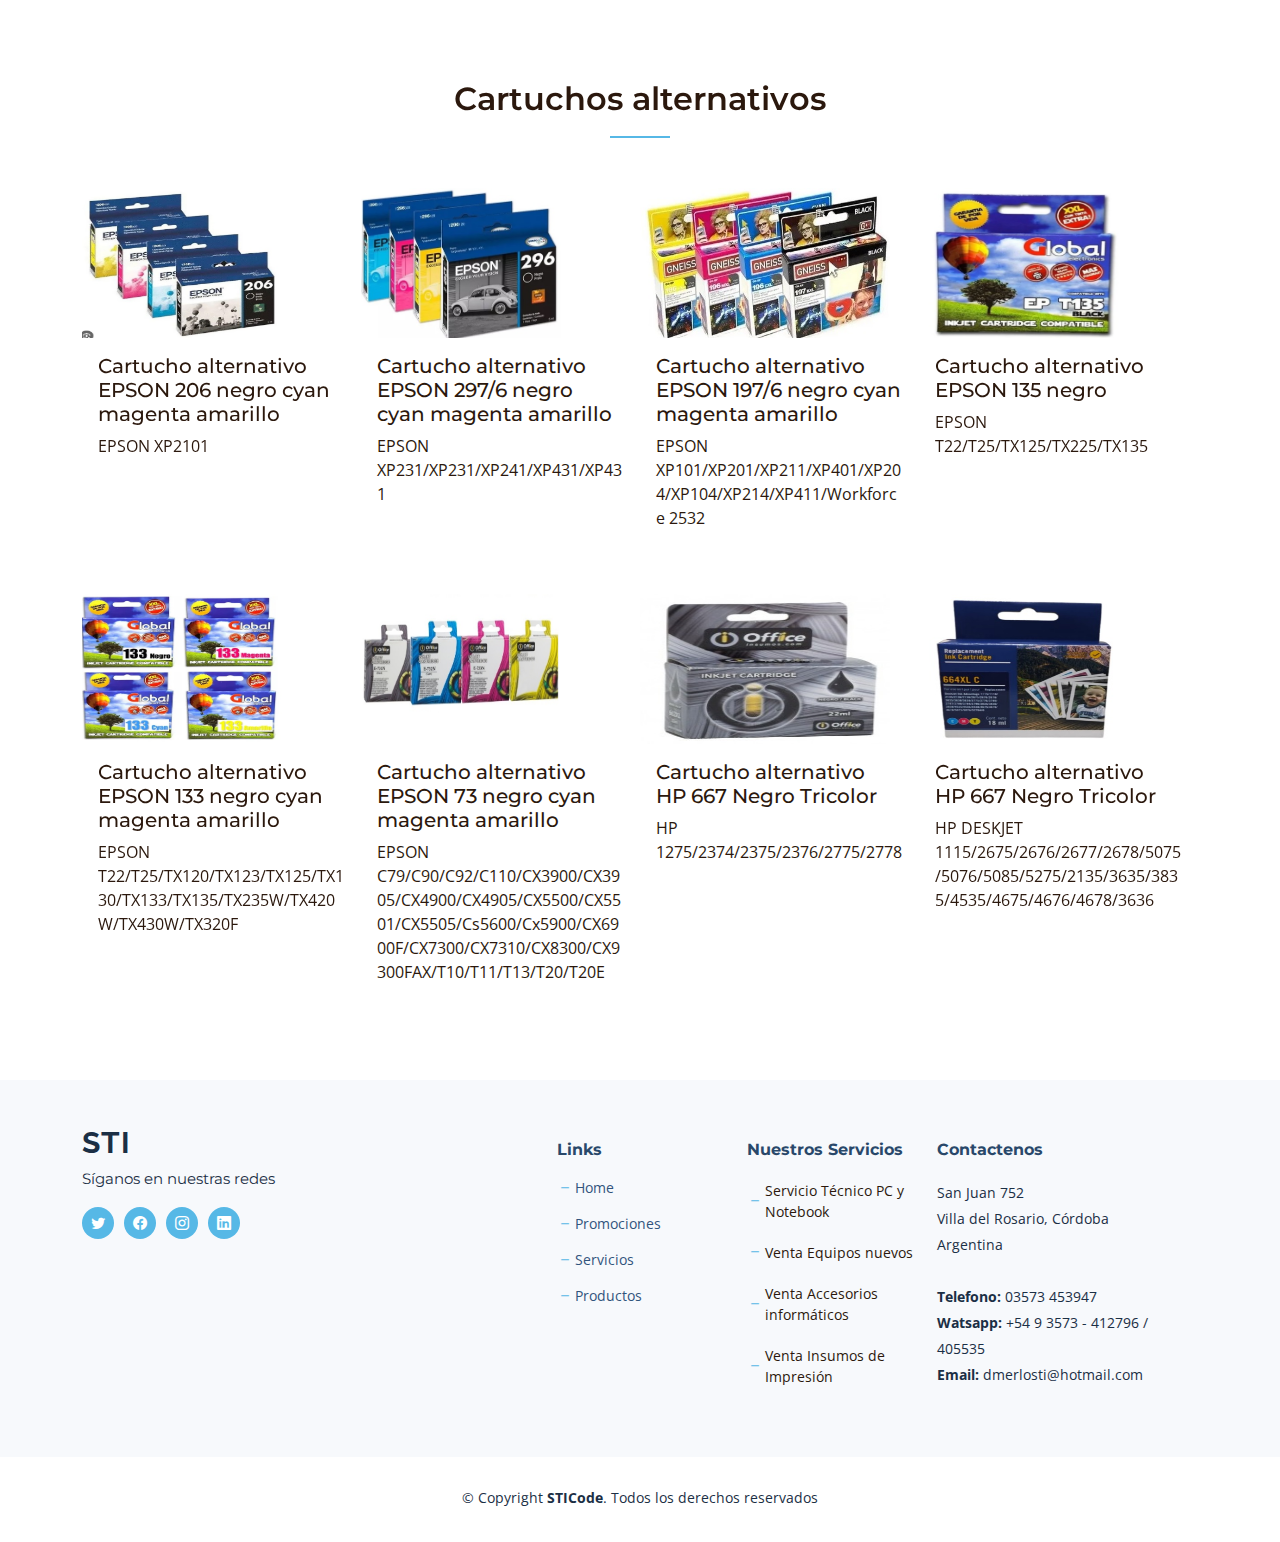
<file: Templates/Prod_Cartuchos.html>
<!DOCTYPE html>
<html lang="en">

<head>
  <meta charset="utf-8">
  <meta content="width=device-width, initial-scale=1.0" name="viewport">

  <title>Cartuchos</title>
  <meta content="" name="description">
  <meta content="" name="keywords">

  <!-- Favicons -->
  <link href="assets/img/faviconSTI.png" rel="icon">
  <link href="assets/img/apple-touch-icon.png" rel="apple-touch-icon">

  <!-- Google Fonts -->
  <link rel="preconnect" href="https://fonts.googleapis.com">
  <link rel="preconnect" href="https://fonts.gstatic.com" crossorigin>
  <link href="https://fonts.googleapis.com/css2?family=Open+Sans:ital,wght@0,300;0,400;0,500;0,600;0,700;1,300;1,400;1,600;1,700&family=Montserrat:ital,wght@0,300;0,400;0,500;0,600;0,700;1,300;1,400;1,500;1,600;1,700&family=Raleway:ital,wght@0,300;0,400;0,500;0,600;0,700;1,300;1,400;1,500;1,600;1,700&display=swap" rel="stylesheet">

  <!-- Vendor CSS Files -->
  <link href="assets/vendor/bootstrap/css/bootstrap.min.css" rel="stylesheet">
  <link href="assets/vendor/bootstrap-icons/bootstrap-icons.css" rel="stylesheet">
  <link href="assets/vendor/aos/aos.css" rel="stylesheet">
  <link href="assets/vendor/glightbox/css/glightbox.min.css" rel="stylesheet">
  <link href="assets/vendor/swiper/swiper-bundle.min.css" rel="stylesheet">
  <link href="assets/vendor/remixicon/remixicon.css" rel="stylesheet">

  <!-- Template Main CSS File -->
  <link href="assets/css/main.css" rel="stylesheet">

  <!-- =======================================================
  * Template Name: Nova - v1.2.1
  * Template URL: https://bootstrapmade.com/nova-bootstrap-business-template/
  * Author: BootstrapMade.com
  * License: https://bootstrapmade.com/license/
  ======================================================== -->
</head>

<body class="page-index">

  <!-- ======= Header ======= -->
  <header id="header" class="header d-flex align-items-center fixed-top">
    <div class="container-fluid container-xl d-flex align-items-center justify-content-between">

      <a href="index.html" class="logo d-flex align-items-center">
        <!-- Uncomment the line below if you also wish to use an image logo -->
        <!-- <img src="assets/img/logo.png" alt=""> -->
        <h1 class="d-flex align-items-center">Soluciones Tecnologicas Integrales</h1>
      </a>

      <i class="mobile-nav-toggle mobile-nav-show bi bi-list"></i>
      <i class="mobile-nav-toggle mobile-nav-hide d-none bi bi-x"></i>

      <nav id="navbar" class="navbar">
        <ul>
          <li><a href="index.html" class="active">Home</a></li>
          <li><a href="#footer">Encontranos en</a></li>
          <li><a href="contact.html" target="_blank">Contacto</a></li>
        </ul>
      </nav><!-- .navbar -->

    </div>
  </header><!-- End Header -->

  

  <main id="main">


     <!-- ======= Productos Section ======= -->
     <section id="productos" class="services-list">
      <div class="container" data-aos="fade-up">

        <div class="section-header">
          <h2>Cartuchos alternativos</h2>
        </div>

        <div class="row gy-5">
          <div class="card-group">
            <div class="card" style="border: none;">
              <img src="assets/img/Productos2/CartAlterEpson206.jpg" class="card-img-top" alt="..." style="width: 200px; height:150px">
              <div class="card-body">
                <h5 class="card-title">Cartucho alternativo <br>EPSON 206 negro cyan magenta amarillo</h5>
                <p class="card-text">EPSON XP2101</p> 
              </div>
            </div>
            <div class="card"  style="border: none;">
              <img src="assets/img/Productos2/CartAlterEpson296_7.jpg" class="card-img-top" alt="..."  style="width: 200px; height:150px">
              <div class="card-body">
                <h5 class="card-title">Cartucho alternativo <br>EPSON 297/6 negro cyan magenta amarillo</h5>
                <p class="card-text"> EPSON XP231/XP231/XP241/XP431/XP431</p> 
              </div>
            </div>
            <div class="card"  style="border: none;">
              <img src="assets/img/Productos2/CartAlterEpson196_7.jpg" class="card-img-top" alt="..."  style="width: 250px; height:150px">
              <div class="card-body">
                <h5 class="card-title">Cartucho alternativo <br>EPSON 197/6 negro cyan magenta amarillo</h5>
                <p class="card-text">EPSON XP101/XP201/XP211/XP401/XP204/XP104/XP214/XP411/Workforce 2532</p>  
              </div>
            </div>
            <div class="card" style="border: none;">
              <img src="assets/img/Productos2/CartAlterEpson135.jpg" class="card-img-top" alt="..."  style="width: 200px; height:150px">
              <div class="card-body">
                <h5 class="card-title">Cartucho alternativo <br>EPSON 135 negro</h5>
                <p class="card-text">EPSON T22/T25/TX125/TX225/TX135</p> 
              </div>
            </div>
          </div> <!-- Fin primer grupo de opciones-->
          
          <div class="card-group">
            <div class="card" style="border: none;">
              <img src="assets/img/Productos2/CartAlterEpson133.jpg" class="card-img-top" alt="..." style="width: 200px; height:150px">
              <div class="card-body">
                <h5 class="card-title">Cartucho alternativo <br>EPSON 133 negro cyan magenta amarillo</h5>
                <p class="card-text"> EPSON T22/T25/TX120/TX123/TX125/TX130/TX133/TX135/TX235W/TX420W/TX430W/TX320F</p> 
              </div>
            </div>
            <div class="card"  style="border: none;">
              <img src="assets/img/Productos2/CartAlterEpson73.jpg" class="card-img-top" alt="..."  style="width: 200px; height:150px">
              <div class="card-body">
                <h5 class="card-title">Cartucho alternativo <br>EPSON 73 negro cyan magenta amarillo</h5>
                <p class="card-text"> EPSON C79/C90/C92/C110/CX3900/CX3905/CX4900/CX4905/CX5500/CX5501/CX5505/Cs5600/Cx5900/CX6900F/CX7300/CX7310/CX8300/CX9300FAX/T10/T11/T13/T20/T20E</p> 
              </div>
            </div>
            <div class="card"  style="border: none;">
              <img src="assets/img/Productos2/CartAlterHP667.jpg" class="card-img-top" alt="..."  style="width: 250px; height:150px">
              <div class="card-body">
                <h5 class="card-title">Cartucho alternativo<br>HP 667 Negro Tricolor</h5>
                <p class="card-text">HP 1275/2374/2375/2376/2775/2778</p>  
              </div>
            </div>
            <div class="card" style="border: none;">
              <img src="assets/img/Productos2/CartAlterHP664.jpg" class="card-img-top" alt="..."  style="width: 200px; height:150px">
              <div class="card-body">
                <h5 class="card-title">Cartucho alternativo<br>HP 667 Negro Tricolor</h5>
                <p class="card-text">HP DESKJET 1115/2675/2676/2677/2678/5075/5076/5085/5275/2135/3635/3835/4535/4675/4676/4678/3636</p> 
              </div>
            </div>
          </div> <!-- Fin Segundo grupo de opciones-->

          


        </div>
      </div>
    </section><!-- End Productyos Section -->

   

    

  </main><!-- End #main -->

  <!-- ======= Footer ======= -->
  <footer id="footer" class="footer">

    <div class="footer-content">
      <div class="container">
        <div class="row gy-4">
          <div class="col-lg-5 col-md-12 footer-info">
            <a href="index.html" class="logo d-flex align-items-center">
              <span>STI</span>
            </a>
            <p>Síganos en nuestras redes</p>
            <div class="social-links d-flex  mt-3">
              <a href="" class="twitter"><i class="bi bi-twitter"></i></a>
              <a href="https://www.facebook.com/sti.computacion.5/" class="facebook" target="_blank"><i class="bi bi-facebook"></i></a>
              <a href="#" class="instagram"><i class="bi bi-instagram"></i></a>
              <a href="https://www.linkedin.com/feed/" class="linkedin" target="_blank"><i class="bi bi-linkedin"></i></a>
            </div>
          </div>

          <div class="col-lg-2 col-6 footer-links">
            <h4>Links</h4>
            <ul>
              <li><i class="bi bi-dash"></i> <a href="#">Home</a></li>
              <li><i class="bi bi-dash"></i> <a href="#promociones">Promociones</a></li>
              <li><i class="bi bi-dash"></i> <a href="#servicios">Servicios</a></li>
              <li><i class="bi bi-dash"></i> <a href="#productos">Productos</a></li>
            </ul>
          </div>

          <div class="col-lg-2 col-6 footer-links">
            <h4>Nuestros Servicios</h4>
            <ul>
              <!--<li><i class="bi bi-dash"></i> <a href="#">Servicio Técnico PC y Notebook</a></li>
              <li><i class="bi bi-dash"></i> <a href="#">Venta Equipos nuevos </a></li>
              <li><i class="bi bi-dash"></i> <a href="#">Venta Accesorios informáticos</a></li>
              <li><i class="bi bi-dash"></i> <a href="#">Venta Insumos de Impresión</a></li>-->

              <li><i class="bi bi-dash"></i>Servicio Técnico PC y Notebook</li>
              <li><i class="bi bi-dash"></i>Venta Equipos nuevos</li>
              <li><i class="bi bi-dash"></i>Venta Accesorios informáticos</li>
              <li><i class="bi bi-dash"></i>Venta Insumos de Impresión</li>
            </ul>
          </div>

          <div class="col-lg-3 col-md-12 footer-contact text-center text-md-start">
            <h4>Contactenos</h4>
            <p>
              San Juan 752 <br>
              Villa del Rosario, Córdoba<br>
              Argentina <br><br>
              <strong>Telefono:</strong> 03573 453947  <br>
              <strong>Watsapp:</strong> +54 9 3573 - 412796 / 405535<br>
              <strong>Email:</strong> dmerlosti@hotmail.com<br>
            </p>

          </div>

        </div>
      </div>
    </div>

    <div class="footer-legal">
      <div class="container">
        <div class="copyright">
          &copy; Copyright <strong><span>STICode</span></strong>. Todos los derechos reservados
        </div>
        <div class="credits">
          <!-- All the links in the footer should remain intact. -->
          <!-- You can delete the links only if you purchased the pro version. -->
          <!-- Licensing information: https://bootstrapmade.com/license/ -->
          <!-- Purchase the pro version with working PHP/AJAX contact form: https://bootstrapmade.com/nova-bootstrap-business-template/ -->
         <!-- Desarrollados por <a href="https://bootstrapmade.com/">STI.Code</a> -->
        </div>
      </div>
    </div>
  </footer><!-- End Footer -->
  <!-- End Footer -->

  <a href="#" class="scroll-top d-flex align-items-center justify-content-center"><i class="bi bi-arrow-up-short"></i></a>

  <div id="preloader"></div>

  <!-- Vendor JS Files -->
  <script src="assets/vendor/bootstrap/js/bootstrap.bundle.min.js"></script>
  <script src="assets/vendor/aos/aos.js"></script>
  <script src="assets/vendor/glightbox/js/glightbox.min.js"></script>
  <script src="assets/vendor/swiper/swiper-bundle.min.js"></script>
  <script src="assets/vendor/isotope-layout/isotope.pkgd.min.js"></script>
  <script src="assets/vendor/php-email-form/validate.js"></script>

  <!-- Template Main JS File -->
  <script src="assets/js/main.js"></script>

</body>

</html>
</file>
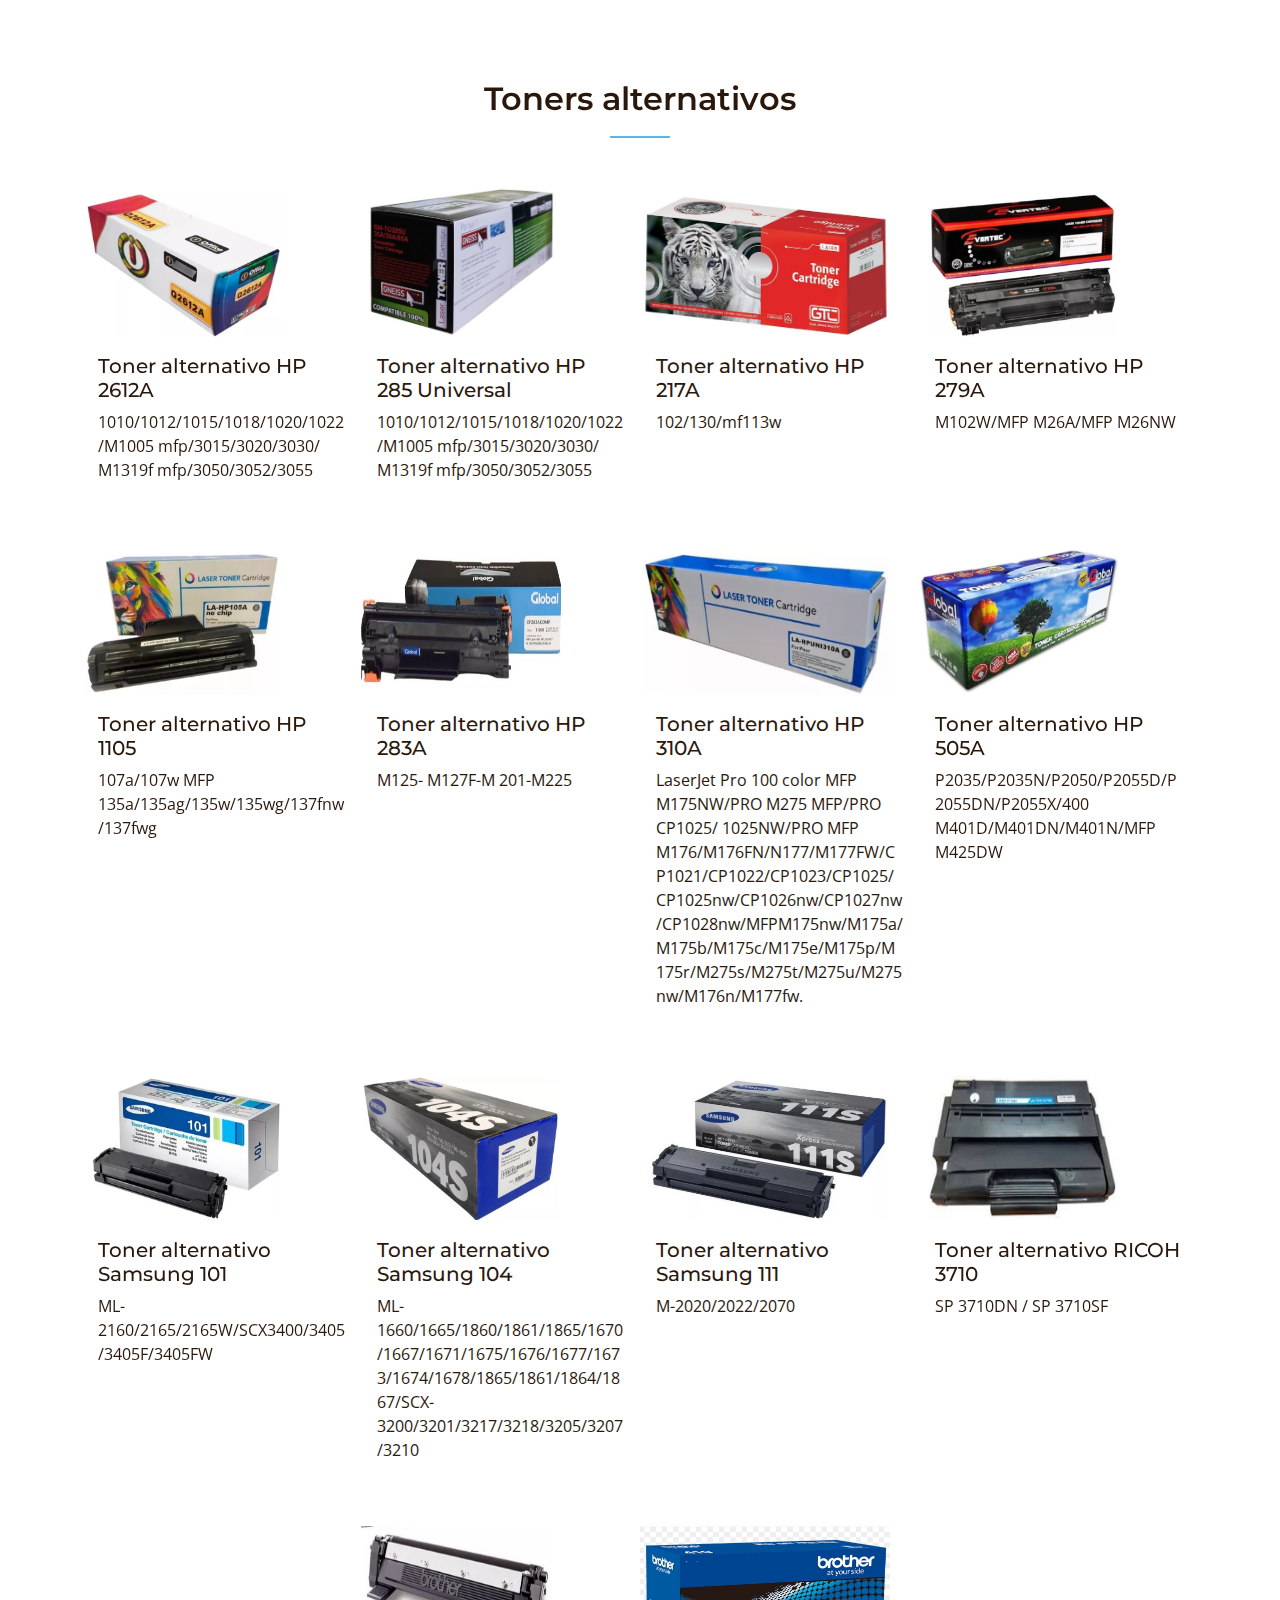
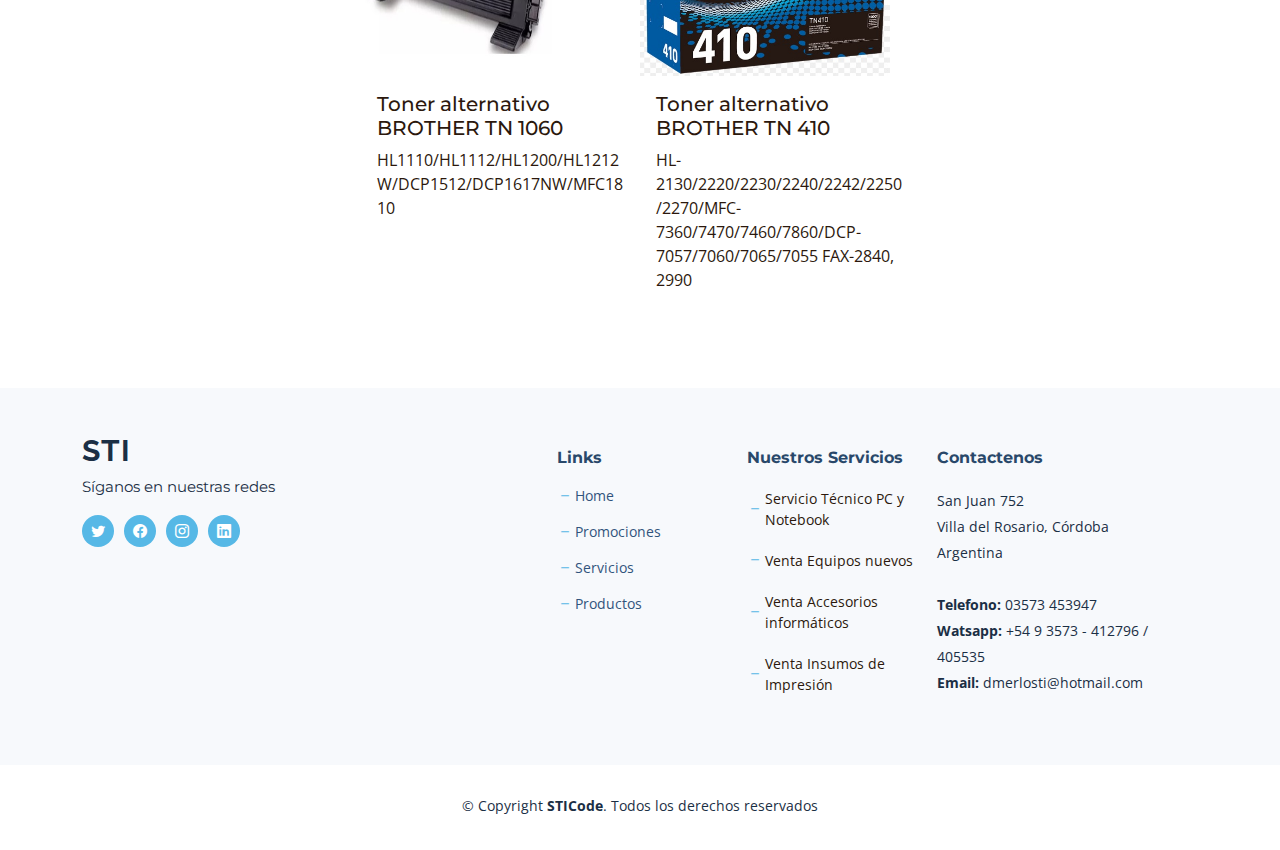
<file: Templates/Prod_Toners.html>
<!DOCTYPE html>
<html lang="en">

<head>
  <meta charset="utf-8">
  <meta content="width=device-width, initial-scale=1.0" name="viewport">

  <title>Toners</title>
  <meta content="" name="description">
  <meta content="" name="keywords">

  <!-- Favicons -->
  <link href="assets/img/faviconSTI.png" rel="icon">
  <link href="assets/img/apple-touch-icon.png" rel="apple-touch-icon">

  <!-- Google Fonts -->
  <link rel="preconnect" href="https://fonts.googleapis.com">
  <link rel="preconnect" href="https://fonts.gstatic.com" crossorigin>
  <link href="https://fonts.googleapis.com/css2?family=Open+Sans:ital,wght@0,300;0,400;0,500;0,600;0,700;1,300;1,400;1,600;1,700&family=Montserrat:ital,wght@0,300;0,400;0,500;0,600;0,700;1,300;1,400;1,500;1,600;1,700&family=Raleway:ital,wght@0,300;0,400;0,500;0,600;0,700;1,300;1,400;1,500;1,600;1,700&display=swap" rel="stylesheet">

  <!-- Vendor CSS Files -->
  <link href="assets/vendor/bootstrap/css/bootstrap.min.css" rel="stylesheet">
  <link href="assets/vendor/bootstrap-icons/bootstrap-icons.css" rel="stylesheet">
  <link href="assets/vendor/aos/aos.css" rel="stylesheet">
  <link href="assets/vendor/glightbox/css/glightbox.min.css" rel="stylesheet">
  <link href="assets/vendor/swiper/swiper-bundle.min.css" rel="stylesheet">
  <link href="assets/vendor/remixicon/remixicon.css" rel="stylesheet">

  <!-- Template Main CSS File -->
  <link href="assets/css/main.css" rel="stylesheet">

  <!-- =======================================================
  * Template Name: Nova - v1.2.1
  * Template URL: https://bootstrapmade.com/nova-bootstrap-business-template/
  * Author: BootstrapMade.com
  * License: https://bootstrapmade.com/license/
  ======================================================== -->
</head>

<body class="page-index">

  <!-- ======= Header ======= -->
  <header id="header" class="header d-flex align-items-center fixed-top">
    <div class="container-fluid container-xl d-flex align-items-center justify-content-between">

      <a href="index.html" class="logo d-flex align-items-center">
        <!-- Uncomment the line below if you also wish to use an image logo -->
        <!-- <img src="assets/img/logo.png" alt=""> -->
        <h1 class="d-flex align-items-center">Soluciones Tecnologicas Integrales</h1>
      </a>

      <i class="mobile-nav-toggle mobile-nav-show bi bi-list"></i>
      <i class="mobile-nav-toggle mobile-nav-hide d-none bi bi-x"></i>

      <nav id="navbar" class="navbar">
        <ul>
          <li><a href="index.html" class="active">Home</a></li>
          <li><a href="#footer">Encontranos en</a></li>
          <li><a href="contact.html" target="_blank">Contacto</a></li>
        </ul>
      </nav><!-- .navbar -->

    </div>
  </header><!-- End Header -->

  

  <main id="main">


     <!-- ======= Productos Section ======= -->
     <section id="productos" class="services-list">
      <div class="container" data-aos="fade-up">

        <div class="section-header">
          <h2>Toners alternativos</h2>
        </div>

        <div class="row gy-5">
          <div class="card-group">
            <div class="card" style="border: none;">
              <img src="assets/img/Productos2/TonerHP2612.jpg" class="card-img-top" alt="..." style="width: 200px; height:150px">
              <div class="card-body">
                <h5 class="card-title">Toner alternativo HP 2612A</h5>
                <p class="card-text">1010/1012/1015/1018/1020/1022/M1005 mfp/3015/3020/3030/ M1319f mfp/3050/3052/3055</p> 
              </div>
            </div>
            <div class="card"  style="border: none;">
              <img src="assets/img/Productos2/TonerHP285.jpg" class="card-img-top" alt="..."  style="width: 200px; height:150px">
              <div class="card-body">
                <h5 class="card-title">Toner alternativo HP 285 Universal</h5>
                <p class="card-text">1010/1012/1015/1018/1020/1022/M1005 mfp/3015/3020/3030/ M1319f mfp/3050/3052/3055</p> 
              </div>
            </div>
            <div class="card"  style="border: none;">
              <img src="assets/img/Productos2/TonerHP217.jpg" class="card-img-top" alt="..."  style="width: 250px; height:150px">
              <div class="card-body">
                <h5 class="card-title">Toner alternativo HP 217A</h5>
                <p class="card-text">102/130/mf113w</p>  
              </div>
            </div>
            <div class="card" style="border: none;">
              <img src="assets/img/Productos2/TonerHP279.jpg" class="card-img-top" alt="..."  style="width: 200px; height:150px">
              <div class="card-body">
                <h5 class="card-title">Toner alternativo HP 279A</h5>
                <p class="card-text">M102W/MFP M26A/MFP M26NW</p> 
              </div>
            </div>
          </div> <!-- Fin primer grupo de opciones-->
          
          <div class="card-group">
            <div class="card" style="border: none;">
              <img src="assets/img/Productos2/TonerHP1105SChip.jpg" class="card-img-top" alt="..." style="width: 200px; height:150px">
              <div class="card-body">
                <h5 class="card-title">Toner alternativo HP 1105</h5>
                <p class="card-text">107a/107w MFP 135a/135ag/135w/135wg/137fnw/137fwg</p> 
              </div>
            </div>
            <div class="card"  style="border: none;">
              <img src="assets/img/Productos2/TonerHP283.jpg" class="card-img-top" alt="..."  style="width: 200px; height:150px">
              <div class="card-body">
                <h5 class="card-title">Toner alternativo HP 283A </h5>
                <p class="card-text">M125- M127F-M 201-M225</p> 
              </div>
            </div>
            <div class="card"  style="border: none;">
              <img src="assets/img/Productos2/TonerHP310A.jpg" class="card-img-top" alt="..."  style="width: 250px; height:150px">
              <div class="card-body">
                <h5 class="card-title">Toner alternativo HP 310A</h5>
                <p class="card-text">LaserJet Pro 100 color MFP M175NW/PRO M275 MFP/PRO CP1025/ 1025NW/PRO MFP M176/M176FN/N177/M177FW/CP1021/CP1022/CP1023/CP1025/CP1025nw/CP1026nw/CP1027nw/CP1028nw/MFPM175nw/M175a/M175b/M175c/M175e/M175p/M175r/M275s/M275t/M275u/M275nw/M176n/M177fw.</p>  
              </div>
            </div>
            <div class="card" style="border: none;">
              <img src="assets/img/Productos2/TonerHP505A.jpg" class="card-img-top" alt="..."  style="width: 200px; height:150px">
              <div class="card-body">
                <h5 class="card-title">Toner alternativo HP 505A</h5>
                <p class="card-text">P2035/P2035N/P2050/P2055D/P2055DN/P2055X/400 M401D/M401DN/M401N/MFP M425DW</p> 
              </div>
            </div>
          </div> <!-- Fin Segundo grupo de opciones-->

          <div class="card-group">
            <div class="card" style="border: none;">
              <img src="assets/img/Productos2/TonerSamsung101.jpg" class="card-img-top" alt="..." style="width: 200px; height:150px">
              <div class="card-body">
                <h5 class="card-title">Toner alternativo Samsung 101</h5>
                <p class="card-text">ML-2160/2165/2165W/SCX3400/3405/3405F/3405FW</p> 
              </div>
            </div>
            <div class="card"  style="border: none;">
              <img src="assets/img/Productos2/TonerSamsung104.jpg" class="card-img-top" alt="..."  style="width: 200px; height:150px">
              <div class="card-body">
                <h5 class="card-title">Toner alternativo Samsung 104 </h5>
                <p class="card-text">ML-1660/1665/1860/1861/1865/1670/1667/1671/1675/1676/1677/1673/1674/1678/1865/1861/1864/1867/SCX-3200/3201/3217/3218/3205/3207/3210</p> 
              </div>
            </div>
            <div class="card"  style="border: none;">
              <img src="assets/img/Productos2/TonerSamsung111.jpg" class="card-img-top" alt="..."  style="width: 250px; height:150px">
              <div class="card-body">
                <h5 class="card-title">Toner alternativo Samsung 111</h5>
                <p class="card-text">M-2020/2022/2070</p>  
              </div>
            </div>
            <div class="card" style="border: none;">
              <img src="assets/img/Productos2/TonerRicoh3710.jpg" class="card-img-top" alt="..."  style="width: 200px; height:150px">
              <div class="card-body">
                <h5 class="card-title">Toner alternativo RICOH 3710</h5>
                <p class="card-text">SP 3710DN / SP 3710SF</p> 
              </div>
            </div>
          </div> <!-- Fin Tercer grupo de opciones-->

          <div class="card-group">
            <div class="card" style="border: none;">
              <div class="card-body">
                <h5 class="card-title"></h5>
                <p class="card-text"></p> 
              </div>
            </div>
            <div class="card"  style="border: none;">
              <img src="assets/img/Productos2/TonerBROTHER1060.jpg" class="card-img-top" alt="..."  style="width: 200px; height:150px">
              <div class="card-body">
                <h5 class="card-title">Toner alternativo BROTHER TN 1060 </h5>
                <p class="card-text">HL1110/HL1112/HL1200/HL1212W/DCP1512/DCP1617NW/MFC1810</p> 
              </div>
            </div>
            <div class="card"  style="border: none;">
              <img src="assets/img/Productos2/TonerBROTHER410.jpg" class="card-img-top" alt="..."  style="width: 250px; height:150px">
              <div class="card-body">
                <h5 class="card-title">Toner alternativo BROTHER TN 410</h5>
                <p class="card-text">HL-2130/2220/2230/2240/2242/2250/2270/MFC- 7360/7470/7460/7860/DCP- 7057/7060/7065/7055
                  FAX-2840, 2990</p>  
              </div>
            </div>
            <div class="card" style="border: none;">
              <div class="card-body">
                <h5 class="card-title"></h5>
                <p class="card-text"></p> 
              </div>
            </div>
          </div> <!-- Fin Cuarto grupo de opciones-->


        </div>
      </div>
    </section><!-- End Productyos Section -->

   

    

  </main><!-- End #main -->

  <!-- ======= Footer ======= -->
  <footer id="footer" class="footer">

    <div class="footer-content">
      <div class="container">
        <div class="row gy-4">
          <div class="col-lg-5 col-md-12 footer-info">
            <a href="index.html" class="logo d-flex align-items-center">
              <span>STI</span>
            </a>
            <p>Síganos en nuestras redes</p>
            <div class="social-links d-flex  mt-3">
              <a href="" class="twitter"><i class="bi bi-twitter"></i></a>
              <a href="https://www.facebook.com/sti.computacion.5/" class="facebook" target="_blank"><i class="bi bi-facebook"></i></a>
              <a href="#" class="instagram"><i class="bi bi-instagram"></i></a>
              <a href="https://www.linkedin.com/feed/" class="linkedin" target="_blank"><i class="bi bi-linkedin"></i></a>
            </div>
          </div>

          <div class="col-lg-2 col-6 footer-links">
            <h4>Links</h4>
            <ul>
              <li><i class="bi bi-dash"></i> <a href="#">Home</a></li>
              <li><i class="bi bi-dash"></i> <a href="#promociones">Promociones</a></li>
              <li><i class="bi bi-dash"></i> <a href="#servicios">Servicios</a></li>
              <li><i class="bi bi-dash"></i> <a href="#productos">Productos</a></li>
            </ul>
          </div>

          <div class="col-lg-2 col-6 footer-links">
            <h4>Nuestros Servicios</h4>
            <ul>
              <!--<li><i class="bi bi-dash"></i> <a href="#">Servicio Técnico PC y Notebook</a></li>
              <li><i class="bi bi-dash"></i> <a href="#">Venta Equipos nuevos </a></li>
              <li><i class="bi bi-dash"></i> <a href="#">Venta Accesorios informáticos</a></li>
              <li><i class="bi bi-dash"></i> <a href="#">Venta Insumos de Impresión</a></li>-->

              <li><i class="bi bi-dash"></i>Servicio Técnico PC y Notebook</li>
              <li><i class="bi bi-dash"></i>Venta Equipos nuevos</li>
              <li><i class="bi bi-dash"></i>Venta Accesorios informáticos</li>
              <li><i class="bi bi-dash"></i>Venta Insumos de Impresión</li>
            </ul>
          </div>

          <div class="col-lg-3 col-md-12 footer-contact text-center text-md-start">
            <h4>Contactenos</h4>
            <p>
              San Juan 752 <br>
              Villa del Rosario, Córdoba<br>
              Argentina <br><br>
              <strong>Telefono:</strong> 03573 453947  <br>
              <strong>Watsapp:</strong> +54 9 3573 - 412796 / 405535<br>
              <strong>Email:</strong> dmerlosti@hotmail.com<br>
            </p>

          </div>

        </div>
      </div>
    </div>

    <div class="footer-legal">
      <div class="container">
        <div class="copyright">
          &copy; Copyright <strong><span>STICode</span></strong>. Todos los derechos reservados
        </div>
        <div class="credits">
          <!-- All the links in the footer should remain intact. -->
          <!-- You can delete the links only if you purchased the pro version. -->
          <!-- Licensing information: https://bootstrapmade.com/license/ -->
          <!-- Purchase the pro version with working PHP/AJAX contact form: https://bootstrapmade.com/nova-bootstrap-business-template/ -->
         <!-- Desarrollados por <a href="https://bootstrapmade.com/">STI.Code</a> -->
        </div>
      </div>
    </div>
  </footer><!-- End Footer -->
  <!-- End Footer -->

  <a href="#" class="scroll-top d-flex align-items-center justify-content-center"><i class="bi bi-arrow-up-short"></i></a>

  <div id="preloader"></div>

  <!-- Vendor JS Files -->
  <script src="assets/vendor/bootstrap/js/bootstrap.bundle.min.js"></script>
  <script src="assets/vendor/aos/aos.js"></script>
  <script src="assets/vendor/glightbox/js/glightbox.min.js"></script>
  <script src="assets/vendor/swiper/swiper-bundle.min.js"></script>
  <script src="assets/vendor/isotope-layout/isotope.pkgd.min.js"></script>
  <script src="assets/vendor/php-email-form/validate.js"></script>

  <!-- Template Main JS File -->
  <script src="assets/js/main.js"></script>

</body>

</html>
</file>
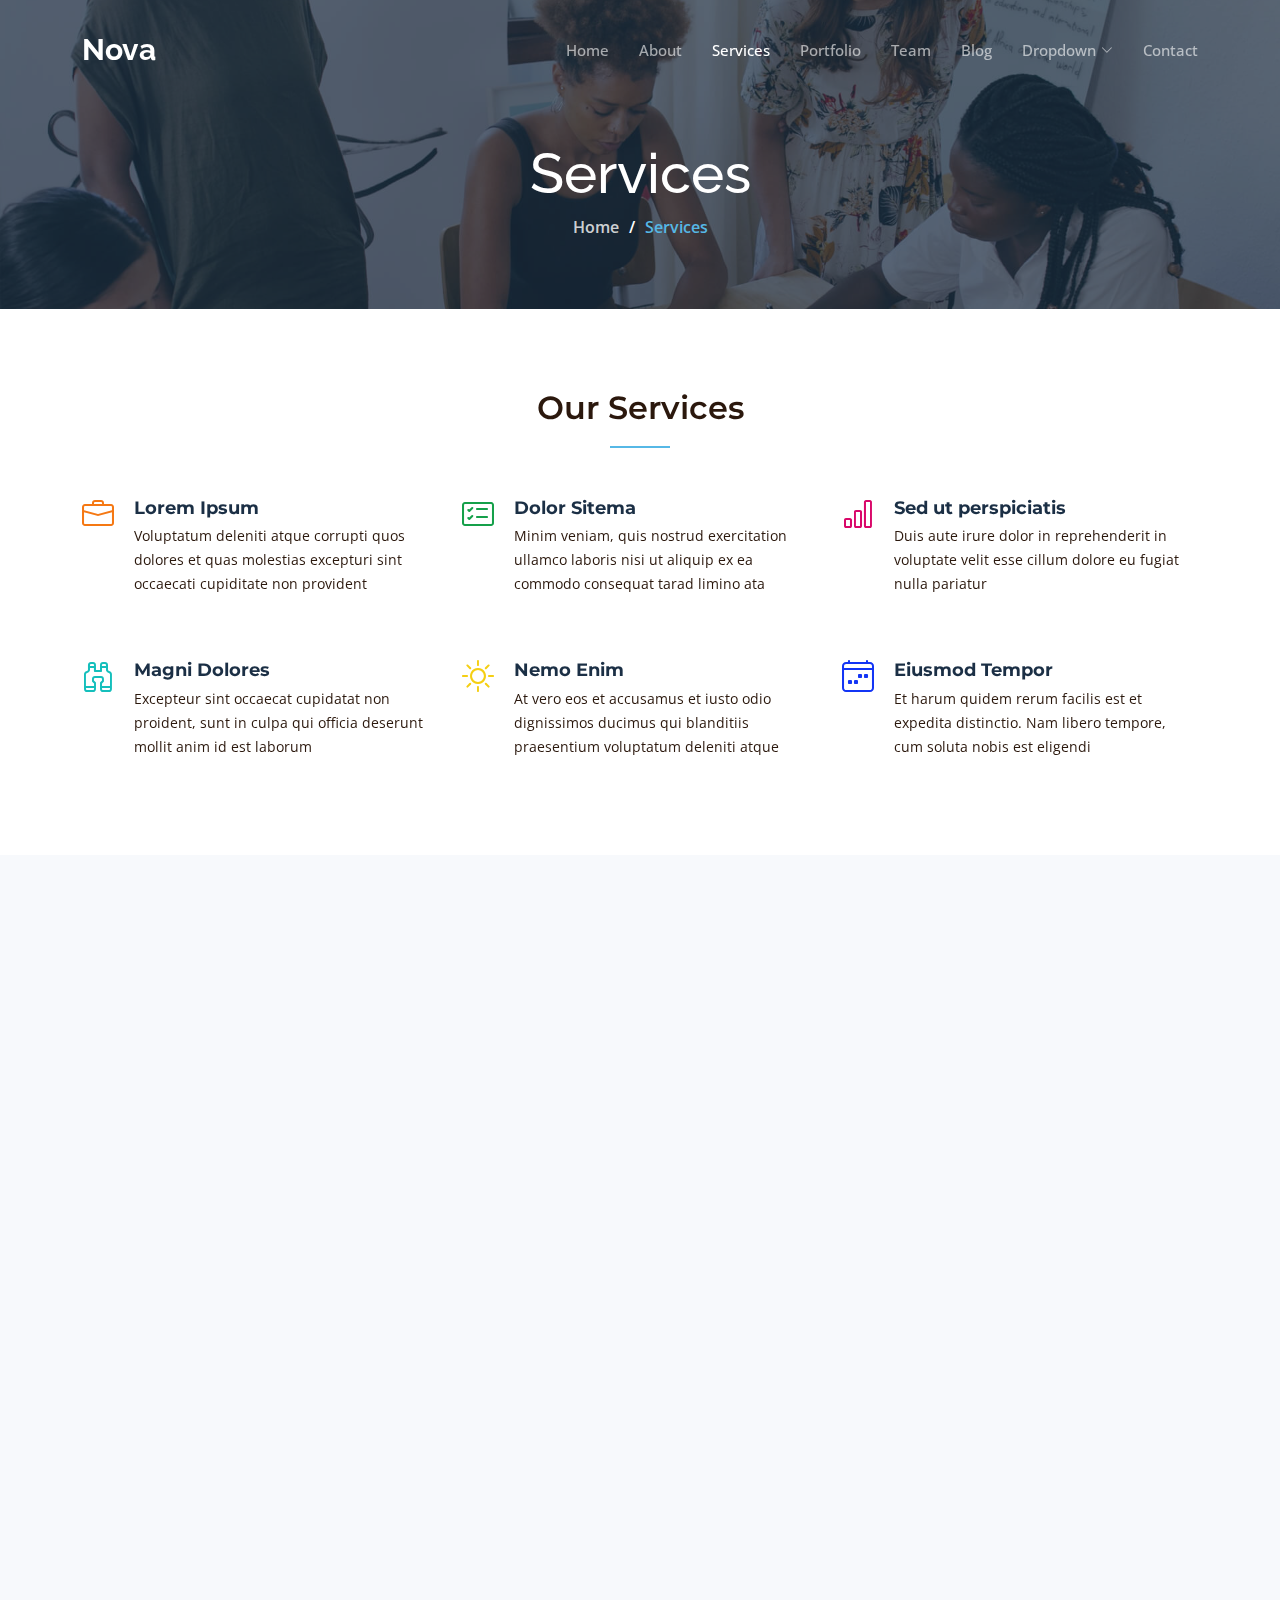
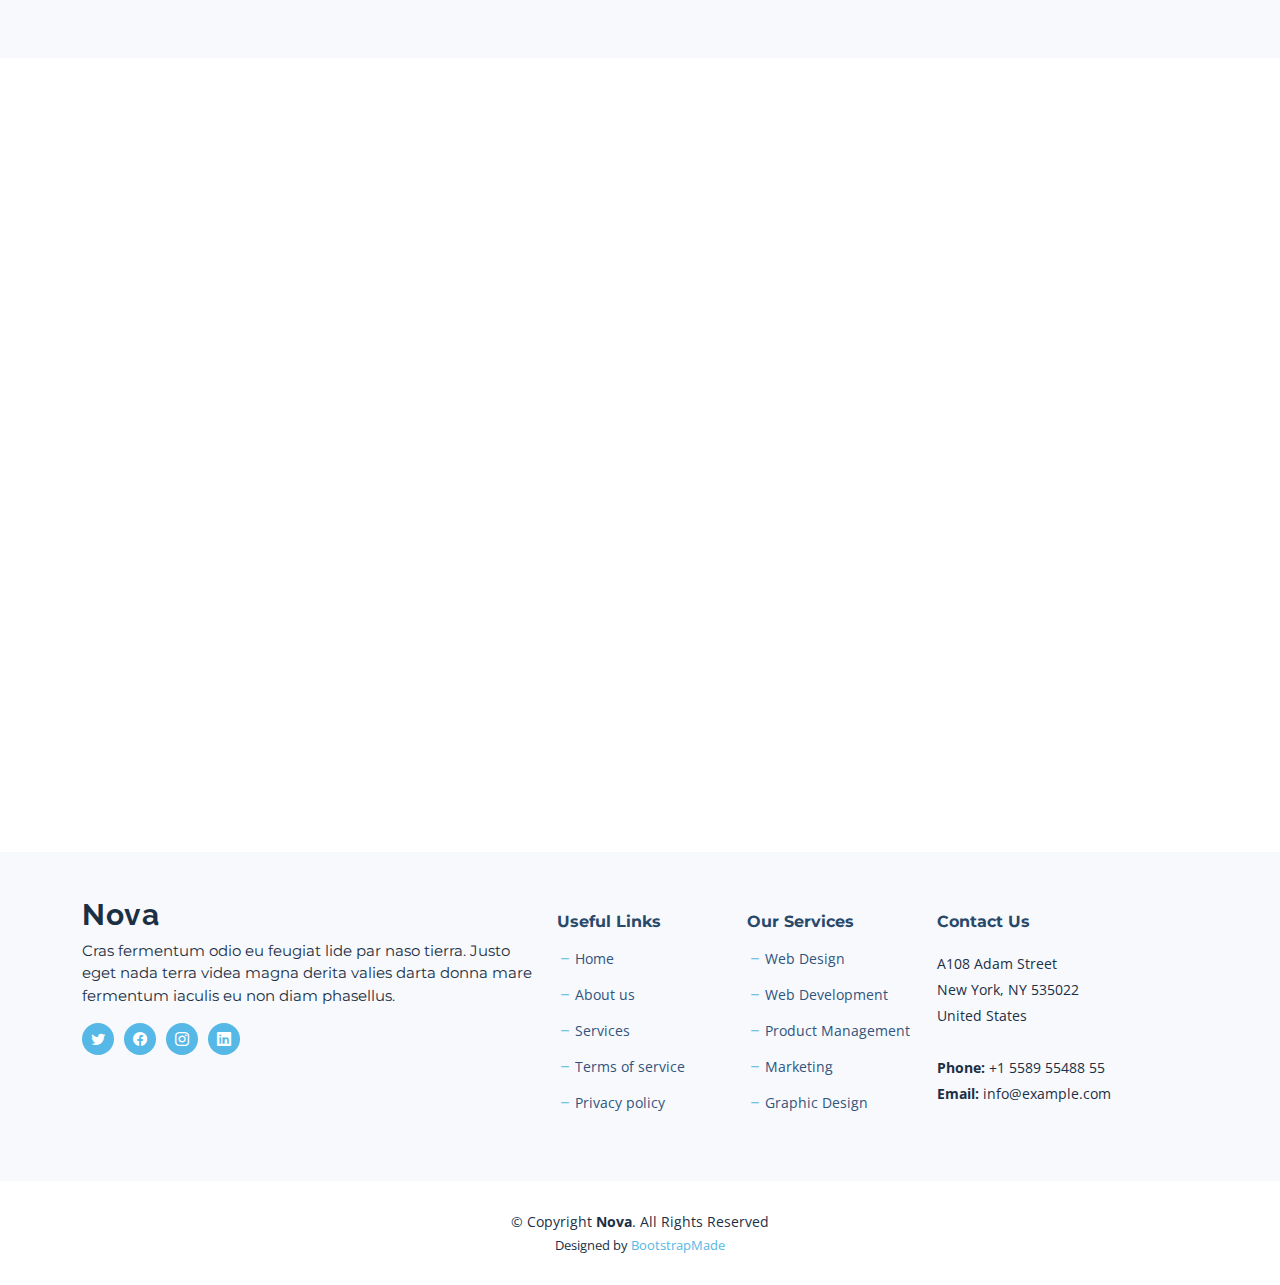
<file: Templates/services.html>
<!DOCTYPE html>
<html lang="en">

<head>
  <meta charset="utf-8">
  <meta content="width=device-width, initial-scale=1.0" name="viewport">

  <title>Nova Bootstrap Template - Services</title>
  <meta content="" name="description">
  <meta content="" name="keywords">

  <!-- Favicons -->
  <link href="assets/img/favicon.png" rel="icon">
  <link href="assets/img/apple-touch-icon.png" rel="apple-touch-icon">

  <!-- Google Fonts -->
  <link rel="preconnect" href="https://fonts.googleapis.com">
  <link rel="preconnect" href="https://fonts.gstatic.com" crossorigin>
  <link href="https://fonts.googleapis.com/css2?family=Open+Sans:ital,wght@0,300;0,400;0,500;0,600;0,700;1,300;1,400;1,600;1,700&family=Montserrat:ital,wght@0,300;0,400;0,500;0,600;0,700;1,300;1,400;1,500;1,600;1,700&family=Raleway:ital,wght@0,300;0,400;0,500;0,600;0,700;1,300;1,400;1,500;1,600;1,700&display=swap" rel="stylesheet">

  <!-- Vendor CSS Files -->
  <link href="assets/vendor/bootstrap/css/bootstrap.min.css" rel="stylesheet">
  <link href="assets/vendor/bootstrap-icons/bootstrap-icons.css" rel="stylesheet">
  <link href="assets/vendor/aos/aos.css" rel="stylesheet">
  <link href="assets/vendor/glightbox/css/glightbox.min.css" rel="stylesheet">
  <link href="assets/vendor/swiper/swiper-bundle.min.css" rel="stylesheet">
  <link href="assets/vendor/remixicon/remixicon.css" rel="stylesheet">

  <!-- Template Main CSS File -->
  <link href="assets/css/main.css" rel="stylesheet">

  <!-- =======================================================
  * Template Name: Nova - v1.2.1
  * Template URL: https://bootstrapmade.com/nova-bootstrap-business-template/
  * Author: BootstrapMade.com
  * License: https://bootstrapmade.com/license/
  ======================================================== -->
</head>

<body class="page-services">

  <!-- ======= Header ======= -->
  <header id="header" class="header d-flex align-items-center fixed-top">
    <div class="container-fluid container-xl d-flex align-items-center justify-content-between">

      <a href="index.html" class="logo d-flex align-items-center">
        <!-- Uncomment the line below if you also wish to use an image logo -->
        <!-- <img src="assets/img/logo.png" alt=""> -->
        <h1 class="d-flex align-items-center">Nova</h1>
      </a>

      <i class="mobile-nav-toggle mobile-nav-show bi bi-list"></i>
      <i class="mobile-nav-toggle mobile-nav-hide d-none bi bi-x"></i>

      <nav id="navbar" class="navbar">
        <ul>
          <li><a href="index.html">Home</a></li>
          <li><a href="about.html">About</a></li>
          <li><a href="services.html" class="active">Services</a></li>
          <li><a href="portfolio.html">Portfolio</a></li>
          <li><a href="team.html">Team</a></li>
          <li><a href="blog.html">Blog</a></li>
          <li class="dropdown"><a href="#"><span>Dropdown</span> <i class="bi bi-chevron-down dropdown-indicator"></i></a>
            <ul>
              <li><a href="#">Dropdown 1</a></li>
              <li class="dropdown"><a href="#"><span>Deep Dropdown</span> <i class="bi bi-chevron-down dropdown-indicator"></i></a>
                <ul>
                  <li><a href="#">Deep Dropdown 1</a></li>
                  <li><a href="#">Deep Dropdown 2</a></li>
                  <li><a href="#">Deep Dropdown 3</a></li>
                  <li><a href="#">Deep Dropdown 4</a></li>
                  <li><a href="#">Deep Dropdown 5</a></li>
                </ul>
              </li>
              <li><a href="#">Dropdown 2</a></li>
              <li><a href="#">Dropdown 3</a></li>
              <li><a href="#">Dropdown 4</a></li>
            </ul>
          </li>
          <li><a href="contact.html">Contact</a></li>
        </ul>
      </nav><!-- .navbar -->

    </div>
  </header><!-- End Header -->

  <main id="main">

    <!-- ======= Breadcrumbs ======= -->
    <div class="breadcrumbs d-flex align-items-center" style="background-image: url('assets/img/services-header.jpg');">
      <div class="container position-relative d-flex flex-column align-items-center">

        <h2>Services</h2>
        <ol>
          <li><a href="index.html">Home</a></li>
          <li>Services</li>
        </ol>

      </div>
    </div><!-- End Breadcrumbs -->

    <!-- ======= Our Services Section ======= -->
    <section id="services-list" class="services-list">
      <div class="container" data-aos="fade-up">

        <div class="section-header">
          <h2>Our Services</h2>

        </div>

        <div class="row gy-5">

          <div class="col-lg-4 col-md-6 service-item d-flex" data-aos="fade-up" data-aos-delay="100">
            <div class="icon flex-shrink-0"><i class="bi bi-briefcase" style="color: #f57813;"></i></div>
            <div>
              <h4 class="title"><a href="#" class="stretched-link">Lorem Ipsum</a></h4>
              <p class="description">Voluptatum deleniti atque corrupti quos dolores et quas molestias excepturi sint occaecati cupiditate non provident</p>
            </div>
          </div>
          <!-- End Service Item -->

          <div class="col-lg-4 col-md-6 service-item d-flex" data-aos="fade-up" data-aos-delay="200">
            <div class="icon flex-shrink-0"><i class="bi bi-card-checklist" style="color: #15a04a;"></i></div>
            <div>
              <h4 class="title"><a href="#" class="stretched-link">Dolor Sitema</a></h4>
              <p class="description">Minim veniam, quis nostrud exercitation ullamco laboris nisi ut aliquip ex ea commodo consequat tarad limino ata</p>
            </div>
          </div><!-- End Service Item -->

          <div class="col-lg-4 col-md-6 service-item d-flex" data-aos="fade-up" data-aos-delay="300">
            <div class="icon flex-shrink-0"><i class="bi bi-bar-chart" style="color: #d90769;"></i></div>
            <div>
              <h4 class="title"><a href="#" class="stretched-link">Sed ut perspiciatis</a></h4>
              <p class="description">Duis aute irure dolor in reprehenderit in voluptate velit esse cillum dolore eu fugiat nulla pariatur</p>
            </div>
          </div><!-- End Service Item -->

          <div class="col-lg-4 col-md-6 service-item d-flex" data-aos="fade-up" data-aos-delay="400">
            <div class="icon flex-shrink-0"><i class="bi bi-binoculars" style="color: #15bfbc;"></i></div>
            <div>
              <h4 class="title"><a href="#" class="stretched-link">Magni Dolores</a></h4>
              <p class="description">Excepteur sint occaecat cupidatat non proident, sunt in culpa qui officia deserunt mollit anim id est laborum</p>
            </div>
          </div><!-- End Service Item -->

          <div class="col-lg-4 col-md-6 service-item d-flex" data-aos="fade-up" data-aos-delay="500">
            <div class="icon flex-shrink-0"><i class="bi bi-brightness-high" style="color: #f5cf13;"></i></div>
            <div>
              <h4 class="title"><a href="#" class="stretched-link">Nemo Enim</a></h4>
              <p class="description">At vero eos et accusamus et iusto odio dignissimos ducimus qui blanditiis praesentium voluptatum deleniti atque</p>
            </div>
          </div><!-- End Service Item -->

          <div class="col-lg-4 col-md-6 service-item d-flex" data-aos="fade-up" data-aos-delay="600">
            <div class="icon flex-shrink-0"><i class="bi bi-calendar4-week" style="color: #1335f5;"></i></div>
            <div>
              <h4 class="title"><a href="#" class="stretched-link">Eiusmod Tempor</a></h4>
              <p class="description">Et harum quidem rerum facilis est et expedita distinctio. Nam libero tempore, cum soluta nobis est eligendi</p>
            </div>
          </div><!-- End Service Item -->

        </div>

      </div>
    </section><!-- End Our Services Section -->

    <!-- ======= Services Cards Section ======= -->
    <section id="services-cards" class="services-cards">
      <div class="container" data-aos="fade-up">

        <div class="row gy-4">

          <div class="col-lg-6" data-aos="fade-up" data-aos-delay="100">
            <div class="card-item">
              <div class="row">
                <div class="col-xl-5">
                  <div class="card-bg" style="background-image: url(assets/img/cards-1.jpg);"></div>
                </div>
                <div class="col-xl-7 d-flex align-items-center">
                  <div class="card-body">
                    <h4 class="card-title">Eligendi omnis sunt veritatis.</h4>
                    <p>Fuga in dolorum et iste et culpa. Commodi possimus nesciunt modi voluptatem placeat deleniti adipisci. Cum delectus doloribus non veritatis. Officia temporibus illo magnam. Dolor eos et.</p>
                  </div>
                </div>
              </div>
            </div>
          </div><!-- End Card Item -->

          <div class="col-lg-6" data-aos="fade-up" data-aos-delay="200">
            <div class="card-item">
              <div class="row">
                <div class="col-xl-5">
                  <div class="card-bg" style="background-image: url(assets/img/cards-2.jpg);"></div>
                </div>
                <div class="col-xl-7 d-flex align-items-center">
                  <div class="card-body">
                    <h4 class="card-title">Possimus ut sed velit assumenda</h4>
                    <p>Sunt deserunt maiores voluptatem autem est rerum perferendis rerum blanditiis. Est laboriosam qui iste numquam laboriosam voluptatem architecto. Est laudantium sunt at quas aut hic. Eum dignissimos.</p>
                  </div>
                </div>
              </div>
            </div>
          </div><!-- End Card Item -->

          <div class="col-lg-6" data-aos="fade-up" data-aos-delay="300">
            <div class="card-item">
              <div class="row">
                <div class="col-xl-5">
                  <div class="card-bg" style="background-image: url(assets/img/cards-3.jpg);"></div>
                </div>
                <div class="col-xl-7 d-flex align-items-center">
                  <div class="card-body">
                    <h4 class="card-title">Error beatae dolor inventore aut</h4>
                    <p>Dicta porro nobis. Velit cum in. Nesciunt dignissimos enim molestiae facilis numquam quae quaerat ipsam omnis. Neque debitis ipsum at architecto officia laboriosam odit. Ut sunt temporibus nulla culpa.</p>
                  </div>
                </div>
              </div>
            </div>
          </div><!-- End Card Item -->

          <div class="col-lg-6" data-aos="fade-up" data-aos-delay="400">
            <div class="card-item">
              <div class="row">
                <div class="col-xl-5">
                  <div class="card-bg" style="background-image: url(assets/img/cards-4.jpg);"></div>
                </div>
                <div class="col-xl-7 d-flex align-items-center">
                  <div class="card-body">
                    <h4 class="card-title">Expedita voluptas ut ut nesciunt</h4>
                    <p>Aut est quidem doloremque voluptatem magnam quis excepturi vero quia. Eum eos doloremque architecto illo at beatae dolore. Fugiat suscipit et sint ratione dolores. Aut aliquid ea dolores libero nobis.</p>
                  </div>
                </div>
              </div>
            </div>
          </div><!-- End Card Item -->

        </div>

      </div>
    </section><!-- End Services Cards Section -->

    <!-- ======= Testimonials Section ======= -->
    <section id="testimonials" class="testimonials">
      <div class="container" data-aos="fade-up">

        <div class="section-header">
          <h2>Testimonials</h2>

        </div>

        <div class="slides-3 swiper" data-aos="fade-up" data-aos-delay="100">
          <div class="swiper-wrapper">

            <div class="swiper-slide">
              <div class="testimonial-item">
                <div class="stars">
                  <i class="bi bi-star-fill"></i><i class="bi bi-star-fill"></i><i class="bi bi-star-fill"></i><i class="bi bi-star-fill"></i><i class="bi bi-star-fill"></i>
                </div>
                <p>
                  Proin iaculis purus consequat sem cure digni ssim donec porttitora entum suscipit rhoncus. Accusantium quam, ultricies eget id, aliquam eget nibh et. Maecen aliquam, risus at semper.
                </p>
                <div class="profile mt-auto">
                  <img src="assets/img/testimonials/testimonials-1.jpg" class="testimonial-img" alt="">
                  <h3>Saul Goodman</h3>
                  <h4>Ceo &amp; Founder</h4>
                </div>
              </div>
            </div><!-- End testimonial item -->

            <div class="swiper-slide">
              <div class="testimonial-item">
                <div class="stars">
                  <i class="bi bi-star-fill"></i><i class="bi bi-star-fill"></i><i class="bi bi-star-fill"></i><i class="bi bi-star-fill"></i><i class="bi bi-star-fill"></i>
                </div>
                <p>
                  Export tempor illum tamen malis malis eram quae irure esse labore quem cillum quid cillum eram malis quorum velit fore eram velit sunt aliqua noster fugiat irure amet legam anim culpa.
                </p>
                <div class="profile mt-auto">
                  <img src="assets/img/testimonials/testimonials-2.jpg" class="testimonial-img" alt="">
                  <h3>Sara Wilsson</h3>
                  <h4>Designer</h4>
                </div>
              </div>
            </div><!-- End testimonial item -->

            <div class="swiper-slide">
              <div class="testimonial-item">
                <div class="stars">
                  <i class="bi bi-star-fill"></i><i class="bi bi-star-fill"></i><i class="bi bi-star-fill"></i><i class="bi bi-star-fill"></i><i class="bi bi-star-fill"></i>
                </div>
                <p>
                  Enim nisi quem export duis labore cillum quae magna enim sint quorum nulla quem veniam duis minim tempor labore quem eram duis noster aute amet eram fore quis sint minim.
                </p>
                <div class="profile mt-auto">
                  <img src="assets/img/testimonials/testimonials-3.jpg" class="testimonial-img" alt="">
                  <h3>Jena Karlis</h3>
                  <h4>Store Owner</h4>
                </div>
              </div>
            </div><!-- End testimonial item -->

            <div class="swiper-slide">
              <div class="testimonial-item">
                <div class="stars">
                  <i class="bi bi-star-fill"></i><i class="bi bi-star-fill"></i><i class="bi bi-star-fill"></i><i class="bi bi-star-fill"></i><i class="bi bi-star-fill"></i>
                </div>
                <p>
                  Fugiat enim eram quae cillum dolore dolor amet nulla culpa multos export minim fugiat minim velit minim dolor enim duis veniam ipsum anim magna sunt elit fore quem dolore labore illum veniam.
                </p>
                <div class="profile mt-auto">
                  <img src="assets/img/testimonials/testimonials-4.jpg" class="testimonial-img" alt="">
                  <h3>Matt Brandon</h3>
                  <h4>Freelancer</h4>
                </div>
              </div>
            </div><!-- End testimonial item -->

            <div class="swiper-slide">
              <div class="testimonial-item">
                <div class="stars">
                  <i class="bi bi-star-fill"></i><i class="bi bi-star-fill"></i><i class="bi bi-star-fill"></i><i class="bi bi-star-fill"></i><i class="bi bi-star-fill"></i>
                </div>
                <p>
                  Quis quorum aliqua sint quem legam fore sunt eram irure aliqua veniam tempor noster veniam enim culpa labore duis sunt culpa nulla illum cillum fugiat legam esse veniam culpa fore nisi cillum quid.
                </p>
                <div class="profile mt-auto">
                  <img src="assets/img/testimonials/testimonials-5.jpg" class="testimonial-img" alt="">
                  <h3>John Larson</h3>
                  <h4>Entrepreneur</h4>
                </div>
              </div>
            </div><!-- End testimonial item -->

          </div>
          <div class="swiper-pagination"></div>
        </div>

      </div>
    </section><!-- End Testimonials Section -->

  </main><!-- End #main -->

  <!-- ======= Footer ======= -->
  <footer id="footer" class="footer">

    <div class="footer-content">
      <div class="container">
        <div class="row gy-4">
          <div class="col-lg-5 col-md-12 footer-info">
            <a href="index.html" class="logo d-flex align-items-center">
              <span>Nova</span>
            </a>
            <p>Cras fermentum odio eu feugiat lide par naso tierra. Justo eget nada terra videa magna derita valies darta donna mare fermentum iaculis eu non diam phasellus.</p>
            <div class="social-links d-flex  mt-3">
              <a href="#" class="twitter"><i class="bi bi-twitter"></i></a>
              <a href="#" class="facebook"><i class="bi bi-facebook"></i></a>
              <a href="#" class="instagram"><i class="bi bi-instagram"></i></a>
              <a href="#" class="linkedin"><i class="bi bi-linkedin"></i></a>
            </div>
          </div>

          <div class="col-lg-2 col-6 footer-links">
            <h4>Useful Links</h4>
            <ul>
              <li><i class="bi bi-dash"></i> <a href="#">Home</a></li>
              <li><i class="bi bi-dash"></i> <a href="#">About us</a></li>
              <li><i class="bi bi-dash"></i> <a href="#">Services</a></li>
              <li><i class="bi bi-dash"></i> <a href="#">Terms of service</a></li>
              <li><i class="bi bi-dash"></i> <a href="#">Privacy policy</a></li>
            </ul>
          </div>

          <div class="col-lg-2 col-6 footer-links">
            <h4>Our Services</h4>
            <ul>
              <li><i class="bi bi-dash"></i> <a href="#">Web Design</a></li>
              <li><i class="bi bi-dash"></i> <a href="#">Web Development</a></li>
              <li><i class="bi bi-dash"></i> <a href="#">Product Management</a></li>
              <li><i class="bi bi-dash"></i> <a href="#">Marketing</a></li>
              <li><i class="bi bi-dash"></i> <a href="#">Graphic Design</a></li>
            </ul>
          </div>

          <div class="col-lg-3 col-md-12 footer-contact text-center text-md-start">
            <h4>Contact Us</h4>
            <p>
              A108 Adam Street <br>
              New York, NY 535022<br>
              United States <br><br>
              <strong>Phone:</strong> +1 5589 55488 55<br>
              <strong>Email:</strong> info@example.com<br>
            </p>

          </div>

        </div>
      </div>
    </div>

    <div class="footer-legal">
      <div class="container">
        <div class="copyright">
          &copy; Copyright <strong><span>Nova</span></strong>. All Rights Reserved
        </div>
        <div class="credits">
          <!-- All the links in the footer should remain intact. -->
          <!-- You can delete the links only if you purchased the pro version. -->
          <!-- Licensing information: https://bootstrapmade.com/license/ -->
          <!-- Purchase the pro version with working PHP/AJAX contact form: https://bootstrapmade.com/nova-bootstrap-business-template/ -->
          Designed by <a href="https://bootstrapmade.com/">BootstrapMade</a>
        </div>
      </div>
    </div>
  </footer><!-- End Footer -->
  <!-- End Footer -->

  <a href="#" class="scroll-top d-flex align-items-center justify-content-center"><i class="bi bi-arrow-up-short"></i></a>

  <div id="preloader"></div>

  <!-- Vendor JS Files -->
  <script src="assets/vendor/bootstrap/js/bootstrap.bundle.min.js"></script>
  <script src="assets/vendor/aos/aos.js"></script>
  <script src="assets/vendor/glightbox/js/glightbox.min.js"></script>
  <script src="assets/vendor/swiper/swiper-bundle.min.js"></script>
  <script src="assets/vendor/isotope-layout/isotope.pkgd.min.js"></script>
  <script src="assets/vendor/php-email-form/validate.js"></script>

  <!-- Template Main JS File -->
  <script src="assets/js/main.js"></script>

</body>

</html>
</file>
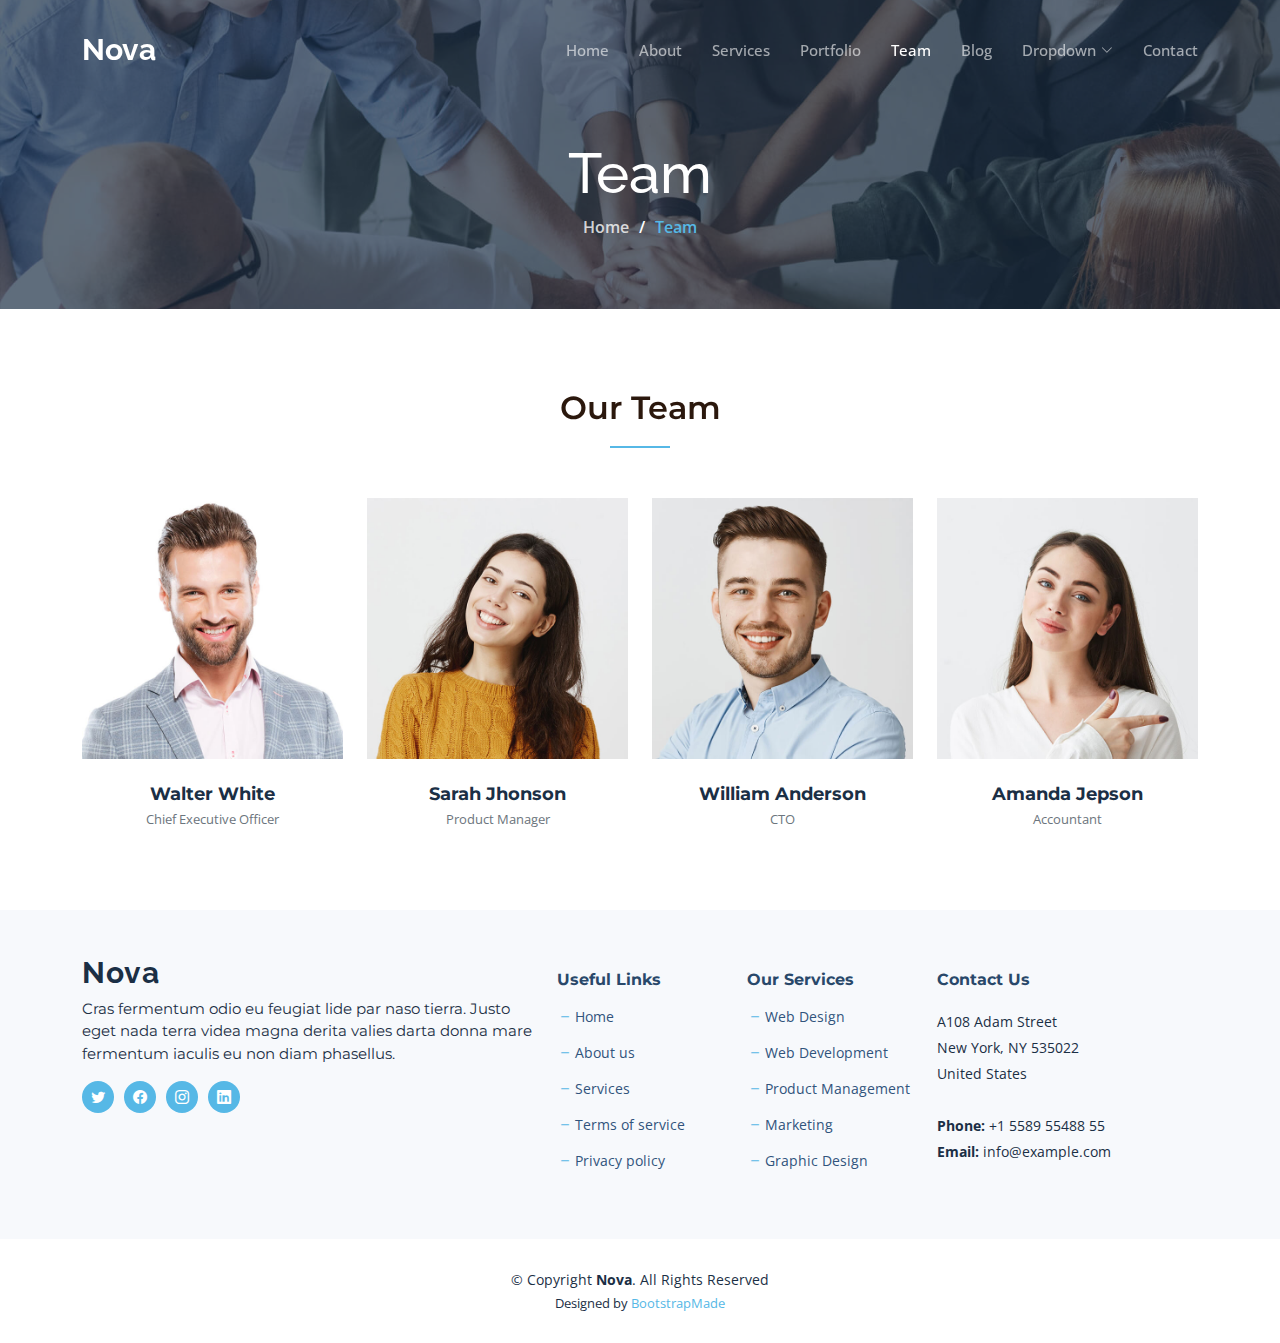
<file: Templates/team.html>
<!DOCTYPE html>
<html lang="en">

<head>
  <meta charset="utf-8">
  <meta content="width=device-width, initial-scale=1.0" name="viewport">

  <title>Nova Bootstrap Template - Team</title>
  <meta content="" name="description">
  <meta content="" name="keywords">

  <!-- Favicons -->
  <link href="assets/img/favicon.png" rel="icon">
  <link href="assets/img/apple-touch-icon.png" rel="apple-touch-icon">

  <!-- Google Fonts -->
  <link rel="preconnect" href="https://fonts.googleapis.com">
  <link rel="preconnect" href="https://fonts.gstatic.com" crossorigin>
  <link href="https://fonts.googleapis.com/css2?family=Open+Sans:ital,wght@0,300;0,400;0,500;0,600;0,700;1,300;1,400;1,600;1,700&family=Montserrat:ital,wght@0,300;0,400;0,500;0,600;0,700;1,300;1,400;1,500;1,600;1,700&family=Raleway:ital,wght@0,300;0,400;0,500;0,600;0,700;1,300;1,400;1,500;1,600;1,700&display=swap" rel="stylesheet">

  <!-- Vendor CSS Files -->
  <link href="assets/vendor/bootstrap/css/bootstrap.min.css" rel="stylesheet">
  <link href="assets/vendor/bootstrap-icons/bootstrap-icons.css" rel="stylesheet">
  <link href="assets/vendor/aos/aos.css" rel="stylesheet">
  <link href="assets/vendor/glightbox/css/glightbox.min.css" rel="stylesheet">
  <link href="assets/vendor/swiper/swiper-bundle.min.css" rel="stylesheet">
  <link href="assets/vendor/remixicon/remixicon.css" rel="stylesheet">

  <!-- Template Main CSS File -->
  <link href="assets/css/main.css" rel="stylesheet">

  <!-- =======================================================
  * Template Name: Nova - v1.2.1
  * Template URL: https://bootstrapmade.com/nova-bootstrap-business-template/
  * Author: BootstrapMade.com
  * License: https://bootstrapmade.com/license/
  ======================================================== -->
</head>

<body class="page-team">

  <!-- ======= Header ======= -->
  <header id="header" class="header d-flex align-items-center fixed-top">
    <div class="container-fluid container-xl d-flex align-items-center justify-content-between">

      <a href="index.html" class="logo d-flex align-items-center">
        <!-- Uncomment the line below if you also wish to use an image logo -->
        <!-- <img src="assets/img/logo.png" alt=""> -->
        <h1 class="d-flex align-items-center">Nova</h1>
      </a>

      <i class="mobile-nav-toggle mobile-nav-show bi bi-list"></i>
      <i class="mobile-nav-toggle mobile-nav-hide d-none bi bi-x"></i>

      <nav id="navbar" class="navbar">
        <ul>
          <li><a href="index.html">Home</a></li>
          <li><a href="about.html">About</a></li>
          <li><a href="services.html">Services</a></li>
          <li><a href="portfolio.html">Portfolio</a></li>
          <li><a href="team.html" class="active">Team</a></li>
          <li><a href="blog.html">Blog</a></li>
          <li class="dropdown"><a href="#"><span>Dropdown</span> <i class="bi bi-chevron-down dropdown-indicator"></i></a>
            <ul>
              <li><a href="#">Dropdown 1</a></li>
              <li class="dropdown"><a href="#"><span>Deep Dropdown</span> <i class="bi bi-chevron-down dropdown-indicator"></i></a>
                <ul>
                  <li><a href="#">Deep Dropdown 1</a></li>
                  <li><a href="#">Deep Dropdown 2</a></li>
                  <li><a href="#">Deep Dropdown 3</a></li>
                  <li><a href="#">Deep Dropdown 4</a></li>
                  <li><a href="#">Deep Dropdown 5</a></li>
                </ul>
              </li>
              <li><a href="#">Dropdown 2</a></li>
              <li><a href="#">Dropdown 3</a></li>
              <li><a href="#">Dropdown 4</a></li>
            </ul>
          </li>
          <li><a href="contact.html">Contact</a></li>
        </ul>
      </nav><!-- .navbar -->

    </div>
  </header><!-- End Header -->

  <main id="main">

    <!-- ======= Breadcrumbs ======= -->
    <div class="breadcrumbs d-flex align-items-center" style="background-image: url('assets/img/team-header.jpg');">
      <div class="container position-relative d-flex flex-column align-items-center">

        <h2>Team</h2>
        <ol>
          <li><a href="index.html">Home</a></li>
          <li>Team</li>
        </ol>

      </div>
    </div><!-- End Breadcrumbs -->

    <!-- ======= Team Section ======= -->
    <section id="team" class="team">
      <div class="container" data-aos="fade-up">

        <div class="section-header">
          <h2>Our Team</h2>

        </div>

        <div class="row gy-4">

          <div class="col-lg-3 col-md-6" data-aos="fade-up" data-aos-delay="100">
            <div class="team-member">
              <div class="member-img">
                <img src="assets/img/team/team-1.jpg" class="img-fluid" alt="">
                <div class="social">
                  <a href=""><i class="bi bi-twitter"></i></a>
                  <a href=""><i class="bi bi-facebook"></i></a>
                  <a href=""><i class="bi bi-instagram"></i></a>
                  <a href=""><i class="bi bi-linkedin"></i></a>
                </div>
              </div>
              <div class="member-info">
                <h4>Walter White</h4>
                <span>Chief Executive Officer</span>
              </div>
            </div>
          </div><!-- End Team Member -->

          <div class="col-lg-3 col-md-6" data-aos="fade-up" data-aos-delay="200">
            <div class="team-member">
              <div class="member-img">
                <img src="assets/img/team/team-2.jpg" class="img-fluid" alt="">
                <div class="social">
                  <a href=""><i class="bi bi-twitter"></i></a>
                  <a href=""><i class="bi bi-facebook"></i></a>
                  <a href=""><i class="bi bi-instagram"></i></a>
                  <a href=""><i class="bi bi-linkedin"></i></a>
                </div>
              </div>
              <div class="member-info">
                <h4>Sarah Jhonson</h4>
                <span>Product Manager</span>
              </div>
            </div>
          </div><!-- End Team Member -->

          <div class="col-lg-3 col-md-6" data-aos="fade-up" data-aos-delay="300">
            <div class="team-member">
              <div class="member-img">
                <img src="assets/img/team/team-3.jpg" class="img-fluid" alt="">
                <div class="social">
                  <a href=""><i class="bi bi-twitter"></i></a>
                  <a href=""><i class="bi bi-facebook"></i></a>
                  <a href=""><i class="bi bi-instagram"></i></a>
                  <a href=""><i class="bi bi-linkedin"></i></a>
                </div>
              </div>
              <div class="member-info">
                <h4>William Anderson</h4>
                <span>CTO</span>
              </div>
            </div>
          </div><!-- End Team Member -->

          <div class="col-lg-3 col-md-6" data-aos="fade-up" data-aos-delay="400">
            <div class="team-member">
              <div class="member-img">
                <img src="assets/img/team/team-4.jpg" class="img-fluid" alt="">
                <div class="social">
                  <a href=""><i class="bi bi-twitter"></i></a>
                  <a href=""><i class="bi bi-facebook"></i></a>
                  <a href=""><i class="bi bi-instagram"></i></a>
                  <a href=""><i class="bi bi-linkedin"></i></a>
                </div>
              </div>
              <div class="member-info">
                <h4>Amanda Jepson</h4>
                <span>Accountant</span>
              </div>
            </div>
          </div><!-- End Team Member -->

        </div>

      </div>
    </section><!-- End Team Section -->

  </main><!-- End #main -->

  <!-- ======= Footer ======= -->
  <footer id="footer" class="footer">

    <div class="footer-content">
      <div class="container">
        <div class="row gy-4">
          <div class="col-lg-5 col-md-12 footer-info">
            <a href="index.html" class="logo d-flex align-items-center">
              <span>Nova</span>
            </a>
            <p>Cras fermentum odio eu feugiat lide par naso tierra. Justo eget nada terra videa magna derita valies darta donna mare fermentum iaculis eu non diam phasellus.</p>
            <div class="social-links d-flex  mt-3">
              <a href="#" class="twitter"><i class="bi bi-twitter"></i></a>
              <a href="#" class="facebook"><i class="bi bi-facebook"></i></a>
              <a href="#" class="instagram"><i class="bi bi-instagram"></i></a>
              <a href="#" class="linkedin"><i class="bi bi-linkedin"></i></a>
            </div>
          </div>

          <div class="col-lg-2 col-6 footer-links">
            <h4>Useful Links</h4>
            <ul>
              <li><i class="bi bi-dash"></i> <a href="#">Home</a></li>
              <li><i class="bi bi-dash"></i> <a href="#">About us</a></li>
              <li><i class="bi bi-dash"></i> <a href="#">Services</a></li>
              <li><i class="bi bi-dash"></i> <a href="#">Terms of service</a></li>
              <li><i class="bi bi-dash"></i> <a href="#">Privacy policy</a></li>
            </ul>
          </div>

          <div class="col-lg-2 col-6 footer-links">
            <h4>Our Services</h4>
            <ul>
              <li><i class="bi bi-dash"></i> <a href="#">Web Design</a></li>
              <li><i class="bi bi-dash"></i> <a href="#">Web Development</a></li>
              <li><i class="bi bi-dash"></i> <a href="#">Product Management</a></li>
              <li><i class="bi bi-dash"></i> <a href="#">Marketing</a></li>
              <li><i class="bi bi-dash"></i> <a href="#">Graphic Design</a></li>
            </ul>
          </div>

          <div class="col-lg-3 col-md-12 footer-contact text-center text-md-start">
            <h4>Contact Us</h4>
            <p>
              A108 Adam Street <br>
              New York, NY 535022<br>
              United States <br><br>
              <strong>Phone:</strong> +1 5589 55488 55<br>
              <strong>Email:</strong> info@example.com<br>
            </p>

          </div>

        </div>
      </div>
    </div>

    <div class="footer-legal">
      <div class="container">
        <div class="copyright">
          &copy; Copyright <strong><span>Nova</span></strong>. All Rights Reserved
        </div>
        <div class="credits">
          <!-- All the links in the footer should remain intact. -->
          <!-- You can delete the links only if you purchased the pro version. -->
          <!-- Licensing information: https://bootstrapmade.com/license/ -->
          <!-- Purchase the pro version with working PHP/AJAX contact form: https://bootstrapmade.com/nova-bootstrap-business-template/ -->
          Designed by <a href="https://bootstrapmade.com/">BootstrapMade</a>
        </div>
      </div>
    </div>
  </footer><!-- End Footer -->
  <!-- End Footer -->

  <a href="#" class="scroll-top d-flex align-items-center justify-content-center"><i class="bi bi-arrow-up-short"></i></a>

  <div id="preloader"></div>

  <!-- Vendor JS Files -->
  <script src="assets/vendor/bootstrap/js/bootstrap.bundle.min.js"></script>
  <script src="assets/vendor/aos/aos.js"></script>
  <script src="assets/vendor/glightbox/js/glightbox.min.js"></script>
  <script src="assets/vendor/swiper/swiper-bundle.min.js"></script>
  <script src="assets/vendor/isotope-layout/isotope.pkgd.min.js"></script>
  <script src="assets/vendor/php-email-form/validate.js"></script>

  <!-- Template Main JS File -->
  <script src="assets/js/main.js"></script>

</body>

</html>
</file>
<file: Templates/assets/css/main.css>
/**
* Template Name: Nova - v1.2.1
* Template URL: https://bootstrapmade.com/nova-bootstrap-business-template/
* Author: BootstrapMade.com
* License: https://bootstrapmade.com/license/
*/

/*--------------------------------------------------------------
# Set main reusable colors and fonts using CSS variables
# Learn more about CSS variables at https://developer.mozilla.org/en-US/docs/Web/CSS/Using_CSS_custom_properties
--------------------------------------------------------------*/
/* Fonts */
:root {
  --font-default: "Open Sans", system-ui, -apple-system, "Segoe UI", Roboto, "Helvetica Neue", Arial, "Noto Sans", "Liberation Sans", sans-serif, "Apple Color Emoji", "Segoe UI Emoji", "Segoe UI Symbol", "Noto Color Emoji";
  --font-primary: "Montserrat", sans-serif;
  --font-secondary: "Raleway", sans-serif;
}

/* Colors */
:root {
  --color-default: #2b180d;
  --color-primary: #56b8e6;
  --color-secondary: #1b2f45;
}

/* Smooth scroll behavior */
:root {
  scroll-behavior: smooth;
}

/*--------------------------------------------------------------
# General
--------------------------------------------------------------*/
body {
  font-family: var(--font-default);
  color: var(--color-default);
}

a {
  color: var(--color-primary);
  text-decoration: none;
  transition: 0.3s;
}

a:hover {
  color: #82cbed;
  text-decoration: none;
}

h1,
h2,
h3,
h4,
h5,
h6 {
  font-family: var(--font-primary);
}

/*--------------------------------------------------------------
# Sections & Section Header
--------------------------------------------------------------*/
section {
  overflow: hidden;
  padding: 80px 0;
}

.section-header {
  text-align: center;
  padding-bottom: 30px;
}

.section-header h2 {
  font-size: 32px;
  font-weight: 600;
  margin-bottom: 20px;
  padding-bottom: 20px;
  position: relative;
}

.section-header h2:after {
  content: "";
  position: absolute;
  display: block;
  width: 60px;
  height: 2px;
  background: var(--color-primary);
  left: 0;
  right: 0;
  bottom: 0;
  margin: auto;
}

.section-header p {
  margin-bottom: 0;
}

/*--------------------------------------------------------------
# Breadcrumbs
--------------------------------------------------------------*/
.breadcrumbs {
  padding: 140px 0 60px 0;
  min-height: 30vh;
  position: relative;
  background-size: cover;
  background-position: center;
  background-repeat: no-repeat;
}

.breadcrumbs:before {
  content: "";
  background-color: rgba(27, 47, 69, 0.7);
  position: absolute;
  inset: 0;
}

.breadcrumbs h2 {
  font-size: 56px;
  font-weight: 500;
  color: #fff;
  font-family: var(--font-secondary);
}

.breadcrumbs ol {
  display: flex;
  flex-wrap: wrap;
  list-style: none;
  padding: 0 0 10px 0;
  margin: 0;
  font-size: 16px;
  font-weight: 600;
  color: var(--color-primary);
}

.breadcrumbs ol a {
  color: rgba(255, 255, 255, 0.8);
  transition: 0.3s;
}

.breadcrumbs ol a:hover {
  text-decoration: underline;
}

.breadcrumbs ol li+li {
  padding-left: 10px;
}

.breadcrumbs ol li+li::before {
  display: inline-block;
  padding-right: 10px;
  color: #fff;
  content: "/";
}

/*--------------------------------------------------------------
# Scroll top button
--------------------------------------------------------------*/
.scroll-top {
  position: fixed;
  visibility: hidden;
  opacity: 0;
  right: 15px;
  bottom: 15px;
  z-index: 99999;
  background: var(--color-primary);
  width: 40px;
  height: 40px;
  border-radius: 4px;
  transition: all 0.4s;
}

.scroll-top i {
  font-size: 24px;
  color: #fff;
  line-height: 0;
}

.scroll-top:hover {
  background: rgba(86, 184, 230, 0.8);
  color: #fff;
}

.scroll-top.active {
  visibility: visible;
  opacity: 1;
}

/*--------------------------------------------------------------
# Preloader
--------------------------------------------------------------*/
#preloader {
  position: fixed;
  inset: 0;
  z-index: 9999;
  overflow: hidden;
  background: #fff;
  transition: all 0.6s ease-out;
}

#preloader:before {
  content: "";
  position: fixed;
  top: calc(50% - 30px);
  left: calc(50% - 30px);
  border: 6px solid var(--color-primary);
  border-top-color: #fff;
  border-radius: 50%;
  width: 60px;
  height: 60px;
  -webkit-animation: animate-preloader 1s linear infinite;
  animation: animate-preloader 1s linear infinite;
}

@-webkit-keyframes animate-preloader {
  0% {
    transform: rotate(0deg);
  }

  100% {
    transform: rotate(360deg);
  }
}

@keyframes animate-preloader {
  0% {
    transform: rotate(0deg);
  }

  100% {
    transform: rotate(360deg);
  }
}

/*--------------------------------------------------------------
# Disable aos animation delay on mobile devices
--------------------------------------------------------------*/
@media screen and (max-width: 768px) {
  [data-aos-delay] {
    transition-delay: 0 !important;
  }
}

/*--------------------------------------------------------------
# Header
--------------------------------------------------------------*/
.header {
  transition: all 0.5s;
  z-index: 997;
  padding: 24px 0;
}

@media (max-width: 1200px) {
  .header {
    padding: 12px 0;
  }
}

.header.sticked {
  background: rgba(27, 47, 69, 0.9);
  padding: 12px 0;
}

.header .logo img {
  max-height: 40px;
  margin-right: 6px;
}

.header .logo h1 {
  font-size: 30px;
  font-weight: 700;
  color: #fff;
  font-family: var(--font-secondary);
  margin: 0;
}

/*--------------------------------------------------------------
# Desktop Navigation
--------------------------------------------------------------*/
@media (min-width: 1280px) {
  .navbar {
    padding: 0;
  }

  .navbar ul {
    margin: 0;
    padding: 0;
    display: flex;
    list-style: none;
    align-items: center;
  }

  .navbar li {
    position: relative;
  }

  .navbar a,
  .navbar a:focus {
    display: flex;
    align-items: center;
    justify-content: space-between;
    padding: 15px 0 15px 30px;
    font-family: var(--font-default);
    font-size: 15px;
    font-weight: 500;
    color: rgba(255, 255, 255, 0.6);
    white-space: nowrap;
    transition: 0.3s;
  }

  .navbar a i,
  .navbar a:focus i {
    font-size: 12px;
    line-height: 0;
    margin-left: 5px;
  }

  .navbar a:hover,
  .navbar .active,
  .navbar .active:focus,
  .navbar li:hover>a {
    color: #fff;
  }

  .navbar .dropdown ul {
    display: block;
    position: absolute;
    left: 14px;
    top: calc(100% + 30px);
    margin: 0;
    padding: 10px 0;
    z-index: 99;
    opacity: 0;
    visibility: hidden;
    background: #fff;
    box-shadow: 0px 0px 30px rgba(127, 137, 161, 0.25);
    transition: 0.2s;
  }

  .navbar .dropdown ul li {
    min-width: 200px;
  }

  .navbar .dropdown ul a {
    padding: 10px 20px;
    font-size: 15px;
    text-transform: none;
    color: var(--color-secondary);
  }

  .navbar .dropdown ul a i {
    font-size: 12px;
  }

  .navbar .dropdown ul a:hover,
  .navbar .dropdown ul .active:hover,
  .navbar .dropdown ul li:hover>a {
    color: var(--color-primary);
  }

  .navbar .dropdown:hover>ul {
    opacity: 1;
    top: 100%;
    visibility: visible;
  }

  .navbar .dropdown .dropdown ul {
    top: 0;
    left: calc(100% - 30px);
    visibility: hidden;
  }

  .navbar .dropdown .dropdown:hover>ul {
    opacity: 1;
    top: 0;
    left: 100%;
    visibility: visible;
  }
}

@media (min-width: 1280px) and (max-width: 1366px) {
  .navbar .dropdown .dropdown ul {
    left: -90%;
  }

  .navbar .dropdown .dropdown:hover>ul {
    left: -100%;
  }
}

@media (min-width: 1280px) {

  .mobile-nav-show,
  .mobile-nav-hide {
    display: none;
  }
}

/*--------------------------------------------------------------
# Mobile Navigation
--------------------------------------------------------------*/
@media (max-width: 1279px) {
  .navbar {
    position: fixed;
    top: 0;
    right: -100%;
    width: 100%;
    max-width: 400px;
    bottom: 0;
    transition: 0.3s;
    z-index: 9997;
  }

  .navbar ul {
    position: absolute;
    inset: 0;
    padding: 50px 0 10px 0;
    margin: 0;
    background: rgba(27, 47, 69, 0.9);
    overflow-y: auto;
    transition: 0.3s;
    z-index: 9998;
  }

  .navbar a,
  .navbar a:focus {
    display: flex;
    align-items: center;
    justify-content: space-between;
    padding: 10px 20px;
    font-family: var(--font-default);
    font-size: 15px;
    font-weight: 600;
    color: rgba(255, 255, 255, 0.7);
    white-space: nowrap;
    transition: 0.3s;
  }

  .navbar a i,
  .navbar a:focus i {
    font-size: 12px;
    line-height: 0;
    margin-left: 5px;
  }

  .navbar a:hover,
  .navbar .active,
  .navbar .active:focus,
  .navbar li:hover>a {
    color: #fff;
  }

  .navbar .dropdown ul,
  .navbar .dropdown .dropdown ul {
    position: static;
    display: none;
    padding: 10px 0;
    margin: 10px 20px;
    background-color: rgba(20, 35, 51, 0.6);
  }

  .navbar .dropdown>.dropdown-active,
  .navbar .dropdown .dropdown>.dropdown-active {
    display: block;
  }

  .mobile-nav-show {
    color: rgba(255, 255, 255, 0.9);
    font-size: 28px;
    cursor: pointer;
    line-height: 0;
    transition: 0.5s;
  }

  .mobile-nav-hide {
    color: rgba(255, 255, 255, 0.9);
    font-size: 32px;
    cursor: pointer;
    line-height: 0;
    transition: 0.5s;
    position: fixed;
    right: 15px;
    top: 15px;
    z-index: 9999;
  }

  .mobile-nav-active {
    overflow: hidden;
  }

  .mobile-nav-active .navbar {
    right: 0;
  }

  .mobile-nav-active .navbar:before {
    content: "";
    position: fixed;
    inset: 0;
    background: rgba(27, 47, 69, 0.7);
    z-index: 9996;
  }
}

/*--------------------------------------------------------------
# Hero Section
--------------------------------------------------------------*/
.hero {
  width: 100%;
  min-height: 100vh;
  background: url("../img/hero_bg5.jpg") top center;
  background-size: cover;
  position: relative;
  padding: 120px 0;
  z-index: 3;
}

@media (min-width: 1034px) {
  .hero:after {
    position: absolute;
    content: "";
    width: 40%;
    background: var(--color-secondary);
    top: 0;
    bottom: 0;
  }
}

.hero:before {
  position: absolute;
  content: "";
  background: rgba(27, 47, 69, 0.6);
  inset: 0;
}

@media (max-width: 1034px) {
  .hero:before {
    background: rgba(27, 47, 69, 0.7);
  }
}

.hero .container {
  z-index: 1;
}

@media (min-width: 1365px) {
  .hero {
    background-attachment: fixed;
  }
}

.hero h2 {
  margin: 0;
  font-size: 48px;
  font-weight: 700;
  line-height: 1.2;
  color: #fff;
  font-family: var(--font-secondary);
}

.hero blockquote {
  color: #fff;
  padding-left: 20px;
  font-size: 15px;
  font-family: var(--font-default);
  border-left: 2px solid var(--color-primary);
  margin: 40px 0;
}

.hero .btn-get-started {
  font-family: var(--font-secondary);
  font-weight: 500;
  font-size: 15px;
  letter-spacing: 1px;
  display: inline-block;
  padding: 12px 30px;
  border-radius: 50px;
  transition: 0.5s;
  color: #fff;
  background: var(--color-primary);
}

.hero .btn-get-started:hover {
  background: rgba(86, 184, 230, 0.8);
}

.hero .btn-watch-video {
  font-size: 16px;
  transition: 0.5s;
  margin-left: 25px;
  color: rgba(255, 255, 255, 0.7);
  font-weight: 600;
}

.hero .btn-watch-video i {
  color: var(--color-primary);
  font-size: 32px;
  transition: 0.3s;
  line-height: 0;
  margin-right: 8px;
}

.hero .btn-watch-video:hover {
  color: #fff;
}

.hero .btn-watch-video:hover i {
  color: #82cbed;
}

@media (max-width: 640px) {
  .hero h2 {
    font-size: 36px;
    line-height: 1;
  }

  .hero .btn-get-started,
  .hero .btn-watch-video {
    font-size: 13px;
  }
}

/*--------------------------------------------------------------
# Why Choose Us Section
--------------------------------------------------------------*/
.why-us {
  padding-bottom: 0;
}

.why-us .img-bg {
  min-height: 500px;
  background-size: cover;
}

.why-us .slides {
  background-color: #f7f9fc;
}

.why-us h3 {
  font-size: 24px;
  font-weight: 700;
  color: var(--color-secondary);
}

.why-us h4 {
  font-size: 18px;
  font-weight: 400;
  color: #29486a;
  font-family: var(--font-secondary);
}

.why-us .swiper {
  margin: 140px 140px 120px 140px;
  overflow: hidden;
}

.why-us .swiper-button-prev:after,
.why-us .swiper-button-next:after {
  font-size: 24px;
  color: var(--color-secondary);
}

.why-us .swiper-button-prev {
  left: 80px;
}

.why-us .swiper-button-next {
  right: 80px;
}

.why-us .swiper-pagination {
  margin-top: 30px;
  position: relative;
}

.why-us .swiper-pagination .swiper-pagination-bullet {
  background-color: var(--color-secondary);
}

.why-us .swiper-pagination .swiper-pagination-bullet-active {
  background-color: var(--color-primary);
}

@media (max-width: 1200px) {
  .why-us .swiper {
    margin: 60px 60px 40px 60px;
  }

  .why-us .swiper-button-prev,
  .why-us .swiper-button-next {
    display: none;
  }
}

@media (max-width: 575px) {
  .why-us .swiper {
    margin: 40px 40px 20px 40px;
  }
}

.page-about .why-us {
  padding: 0 0 80px 0;
}

/*--------------------------------------------------------------
# About Section
--------------------------------------------------------------*/
.about .content h3 {
  font-weight: 700;
  font-size: 36px;
  font-family: var(--font-secondary);
  color: var(--color-secondary);
}

.about .content p {
  margin: 30px 0;
  color: #29486a;
}

.about .content ul {
  list-style: none;
  padding: 0;
}

.about .content ul li {
  padding: 0 0 15px 26px;
  position: relative;
  font-size: 15px;
  font-weight: 600;
}

.about .content ul i {
  position: absolute;
  font-size: 20px;
  left: 0;
  top: -3px;
  color: var(--color-primary);
}

/*--------------------------------------------------------------
# Services List Section
--------------------------------------------------------------*/
.services-list .service-item {
  position: relative;
}

.services-list .service-item .icon i {
  font-size: 32px;
  line-height: 0;
  margin-right: 20px;
  color: #38618e;
}

.services-list .service-item .title {
  font-weight: 700;
  margin-bottom: 5px;
  font-size: 18px;
}

.services-list .service-item .title a {
  color: var(--color-secondary);
}

.services-list .service-item .title a:hover {
  color: #38618e;
}

.services-list .service-item .description {
  line-height: 24px;
  font-size: 14px;
}

/*--------------------------------------------------------------
# Call To Action Section
--------------------------------------------------------------*/
.call-to-action {
  background: linear-gradient(rgba(27, 47, 69, 0.8), rgba(27, 47, 69, 0.8)), url("../img/cta-bg.jpg") center center;
  background-size: cover;
  padding: 100px 0;
}

@media (min-width: 1365px) {
  .call-to-action {
    background-attachment: fixed;
  }
}

.call-to-action h3 {
  color: #fff;
  font-size: 28px;
  margin-bottom: 25px;
  font-weight: 700;
}

.call-to-action p {
  color: #fff;
  margin-bottom: 25px;
}

.call-to-action .cta-btn {
  font-family: var(--font-default);
  font-weight: 500;
  font-size: 16px;
  letter-spacing: 1px;
  display: inline-block;
  padding: 12px 40px;
  border-radius: 50px;
  transition: 0.5s;
  margin: 10px;
  color: #fff;
  background: #2aa5df;
}

.call-to-action .cta-btn:hover {
  background: var(--color-primary);
}

/*--------------------------------------------------------------
# Features Section
--------------------------------------------------------------*/
.features {
  padding-bottom: 0;
}

.features h3 {
  color: var(--color-secondary);
  font-size: 32px;
  font-weight: 700;
  margin-bottom: 30px;
}

.features .icon-list i {
  margin-right: 10px;
  font-size: 24px;
  line-height: 1.2;
}

.features .icon-list span {
  font-size: 18px;
  color: #29486a;
}

.features .phone-wrap {
  position: absolute;
  right: 0;
}

@media (max-width: 768px) {
  .features .phone-wrap {
    position: relative;
  }
}

.features .phone-wrap img {
  width: 340px;
}

@media (max-width: 992px) {
  .features .phone-wrap img {
    margin-top: 30px;
  }
}

@media (max-width: 768px) {
  .features .phone-wrap img {
    width: 100%;
  }
}

.features .details {
  margin-top: 80px;
  padding: 120px 0;
  background-color: #f7f9fc;
}

.features .details h4 {
  color: var(--color-secondary);
  font-size: 32px;
  font-weight: 700;
  margin-bottom: 20px;
}

.features .details p {
  margin-bottom: 20px;
  font-size: 15px;
}

.features .details .btn-get-started {
  font-family: var(--font-primary);
  display: inline-block;
  font-weight: 500;
  font-size: 15px;
  letter-spacing: 1px;
  padding: 10px 32px;
  border-radius: 50px;
  transition: 0.5s;
  background-color: var(--color-primary);
  color: #fff;
}

.features .details .btn-get-started:hover {
  background: #2aa5df;
}

/*--------------------------------------------------------------
# Recent Blog Posts Section
--------------------------------------------------------------*/
.recent-posts .post-box {
  transition: 0.3s;
  height: 100%;
  overflow: hidden;
  position: relative;
  display: flex;
  flex-direction: column;
}

.recent-posts .post-box .post-img {
  overflow: hidden;
  position: relative;
}

.recent-posts .post-box .post-img img {
  transition: 0.5s;
}

.recent-posts .post-box .meta {
  margin-top: 15px;
}

.recent-posts .post-box .meta .post-date {
  font-size: 15px;
  font-weight: 400;
  color: var(--color-primary);
}

.recent-posts .post-box .meta .post-author {
  font-size: 15px;
  font-weight: 400;
  color: var(--color-secondary);
}

.recent-posts .post-box .post-title {
  font-size: 18px;
  color: var(--color-secondary);
  font-weight: 700;
  margin: 15px 0 0 0;
  position: relative;
  transition: 0.3s;
}

.recent-posts .post-box p {
  margin: 15px 0 0 0;
  color: rgba(27, 47, 69, 0.7);
}

.recent-posts .post-box .readmore {
  display: flex;
  align-items: center;
  font-weight: 600;
  line-height: 1;
  transition: 0.3s;
  margin-top: 15px;
}

.recent-posts .post-box .readmore i {
  line-height: 0;
  margin-left: 4px;
  font-size: 18px;
}

.recent-posts .post-box:hover .post-title {
  color: var(--color-primary);
}

.recent-posts .post-box:hover .post-img img {
  transform: scale(1.1);
}

/*--------------------------------------------------------------
# Team Section
--------------------------------------------------------------*/
.team .team-member {
  overflow: hidden;
  background: #fff;
}

.team .team-member .member-img {
  position: relative;
  overflow: hidden;
}

.team .team-member .social {
  position: absolute;
  left: 0;
  bottom: 0;
  right: 0;
  height: 40px;
  opacity: 0;
  transition: ease-in-out 0.3s;
  background: rgba(255, 255, 255, 0.85);
  display: flex;
  align-items: center;
  justify-content: center;
}

.team .team-member .social a {
  transition: color 0.3s;
  color: #31547c;
  margin: 0 10px;
  display: inline-flex;
  align-items: center;
  justify-content: center;
}

.team .team-member .social a i {
  line-height: 0;
}

.team .team-member .social a:hover {
  color: var(--color-primary);
}

.team .team-member .social i {
  font-size: 18px;
  margin: 0 2px;
}

.team .team-member .member-info {
  padding: 25px 15px 0 15px;
  text-align: center;
}

.team .team-member .member-info h4 {
  font-weight: 700;
  margin-bottom: 5px;
  font-size: 18px;
  color: var(--color-secondary);
}

.team .team-member .member-info span {
  display: block;
  font-size: 13px;
  font-weight: 400;
  color: #6c757d;
}

.team .team-member .member-info p {
  font-style: italic;
  font-size: 14px;
  line-height: 26px;
  color: #6c757d;
}

.team .team-member:hover .social {
  opacity: 1;
}

/*--------------------------------------------------------------
# Services Cards Section
--------------------------------------------------------------*/
.services-cards {
  background: #f7f9fc;
}

.services-cards .card-item {
  border: 1px solid rgba(27, 47, 69, 0.1);
  background: #fff;
  position: relative;
  border-radius: 0;
}

.services-cards .card-item .card-bg {
  min-height: 300px;
  background-size: cover;
  background-repeat: no-repeat;
}

.services-cards .card-item .card-body {
  padding: 30px;
}

.services-cards .card-item h4 {
  font-weight: 700;
  font-size: 20px;
  margin-bottom: 15px;
  color: var(--color-secondary);
}

.services-cards .card-item p {
  color: var(--color-secondary);
  margin: 0;
}

/*--------------------------------------------------------------
# Testimonials Section
--------------------------------------------------------------*/
.testimonials .testimonial-item {
  box-sizing: content-box;
  padding: 30px;
  margin: 40px 30px;
  box-shadow: 0px 0 20px rgba(27, 47, 69, 0.1);
  background: #fff;
  min-height: 320px;
  display: flex;
  flex-direction: column;
  text-align: center;
  transition: 0.3s;
}

.testimonials .testimonial-item .stars {
  margin-bottom: 15px;
}

.testimonials .testimonial-item .stars i {
  color: #ffc107;
  margin: 0 1px;
}

.testimonials .testimonial-item .testimonial-img {
  width: 90px;
  border-radius: 50%;
  border: 4px solid #fff;
  margin: 0 auto;
}

.testimonials .testimonial-item h3 {
  font-size: 18px;
  font-weight: bold;
  margin: 10px 0 5px 0;
  color: #111;
}

.testimonials .testimonial-item h4 {
  font-size: 14px;
  color: #999;
  margin: 0;
}

.testimonials .testimonial-item p {
  font-style: italic;
  margin: 0 auto 15px auto;
}

.testimonials .swiper-pagination {
  margin-top: 20px;
  position: relative;
}

.testimonials .swiper-pagination .swiper-pagination-bullet {
  width: 10px;
  height: 10px;
  background-color: #e8eff6;
  opacity: 1;
}

.testimonials .swiper-pagination .swiper-pagination-bullet-active {
  background-color: var(--color-primary);
}

.testimonials .swiper-slide {
  opacity: 0.3;
}

@media (max-width: 1199px) {
  .testimonials .swiper-slide-active {
    opacity: 1;
  }

  .testimonials .swiper-pagination {
    margin-top: 0;
  }

  .testimonials .testimonial-item {
    margin: 40px 20px;
  }
}

@media (min-width: 1200px) {
  .testimonials .swiper-slide-next {
    opacity: 1;
    transform: scale(1.12);
  }
}

/*--------------------------------------------------------------
# Portfolio Section
--------------------------------------------------------------*/
.portfolio .portfolio-flters {
  padding: 0;
  margin: 0 auto 30px auto;
  list-style: none;
  text-align: center;
}

.portfolio .portfolio-flters li {
  color: var(--color-secondary);
  cursor: pointer;
  display: inline-block;
  padding: 0;
  font-size: 18px;
  font-weight: 400;
  margin: 0 10px;
  line-height: 1;
  margin-bottom: 5px;
  transition: all 0.3s ease-in-out;
}

.portfolio .portfolio-flters li:hover,
.portfolio .portfolio-flters li.filter-active {
  color: var(--color-primary);
}

.portfolio .portfolio-flters li:first-child {
  margin-left: 0;
}

.portfolio .portfolio-flters li:last-child {
  margin-right: 0;
}

@media (max-width: 575px) {
  .portfolio .portfolio-flters li {
    font-size: 14px;
    margin: 0 5px;
  }
}

.portfolio .portfolio-item {
  position: relative;
}

.portfolio .portfolio-item .portfolio-info {
  opacity: 0;
  position: absolute;
  left: 30px;
  right: 30px;
  bottom: 0;
  z-index: 3;
  transition: all ease-in-out 0.3s;
  background: rgba(255, 255, 255, 0.9);
  padding: 15px;
}

.portfolio .portfolio-item .portfolio-info h4 {
  font-size: 18px;
  font-weight: 600;
  color: var(--color-default);
  padding-right: 50px;
}

.portfolio .portfolio-item .portfolio-info p {
  color: #6c757d;
  font-size: 14px;
  margin-bottom: 0;
  padding-right: 50px;
}

.portfolio .portfolio-item .portfolio-info .preview-link,
.portfolio .portfolio-item .portfolio-info .details-link {
  position: absolute;
  right: 50px;
  font-size: 24px;
  top: calc(50% - 14px);
  color: rgba(27, 47, 69, 0.7);
  transition: 0.3s;
  line-height: 0;
}

.portfolio .portfolio-item .portfolio-info .preview-link:hover,
.portfolio .portfolio-item .portfolio-info .details-link:hover {
  color: var(--color-primary);
}

.portfolio .portfolio-item .portfolio-info .details-link {
  right: 14px;
  font-size: 28px;
}

.portfolio .portfolio-item:hover .portfolio-info {
  opacity: 1;
  bottom: 20px;
}

/*--------------------------------------------------------------
# Portfolio Details
--------------------------------------------------------------*/
.portfolio-details .portfolio-details-slider img {
  width: 100%;
}

.portfolio-details .portfolio-details-slider .swiper-pagination {
  margin-top: 20px;
  position: relative;
}

.portfolio-details .portfolio-details-slider .swiper-pagination .swiper-pagination-bullet {
  width: 12px;
  height: 12px;
  background-color: #fff;
  opacity: 1;
  border: 1px solid var(--color-primary);
}

.portfolio-details .portfolio-details-slider .swiper-pagination .swiper-pagination-bullet-active {
  background-color: var(--color-primary);
}

.portfolio-details .portfolio-info {
  padding: 30px;
  box-shadow: 0px 0 30px rgba(27, 47, 69, 0.1);
}

.portfolio-details .portfolio-info h3 {
  font-size: 22px;
  font-weight: 700;
  margin-bottom: 20px;
  padding-bottom: 20px;
  border-bottom: 1px solid #d6e2ef;
}

.portfolio-details .portfolio-info ul {
  list-style: none;
  padding: 0;
  font-size: 15px;
}

.portfolio-details .portfolio-info ul li+li {
  margin-top: 10px;
}

.portfolio-details .portfolio-description {
  padding-top: 30px;
}

.portfolio-details .portfolio-description h2 {
  font-size: 26px;
  font-weight: 700;
  margin-bottom: 20px;
  color: var(--color-secondary);
}

.portfolio-details .portfolio-description p {
  padding: 0;
}

/*--------------------------------------------------------------
# Contact Section
--------------------------------------------------------------*/
.contact {
  background: url("../img/contact-bg.png") left top no-repeat;
  background-size: contain;
  position: relative;
}

@media (max-width: 640px) {
  .contact {
    background-position: center 50px;
  }
}

.contact:before {
  content: "";
  background: rgba(255, 255, 255, 0.7);
  position: absolute;
  bottom: 0;
  top: 0;
  left: 0;
  right: 0;
}

.contact .info-item+.info-item {
  margin-top: 40px;
}

.contact .info-item i {
  font-size: 20px;
  background: var(--color-primary);
  color: #fff;
  width: 44px;
  height: 44px;
  display: flex;
  justify-content: center;
  align-items: center;
  border-radius: 50px;
  transition: all 0.3s ease-in-out;
  margin-right: 15px;
}

.contact .info-item h4 {
  padding: 0;
  font-size: 20px;
  font-weight: 700;
  margin-bottom: 5px;
  color: #1c88ba;
}

.contact .info-item p {
  padding: 0;
  margin-bottom: 0;
  font-size: 14px;
}

.contact .php-email-form {
  width: 100%;
}

.contact .php-email-form .form-group {
  padding-bottom: 8px;
}

.contact .php-email-form .error-message {
  display: none;
  color: #fff;
  background: #df1529;
  text-align: left;
  padding: 15px;
  font-weight: 600;
}

.contact .php-email-form .error-message br+br {
  margin-top: 25px;
}

.contact .php-email-form .sent-message {
  display: none;
  color: #fff;
  background: #059652;
  text-align: center;
  padding: 15px;
  font-weight: 600;
}

.contact .php-email-form .loading {
  display: none;
  background: #fff;
  text-align: center;
  padding: 15px;
}

.contact .php-email-form .loading:before {
  content: "";
  display: inline-block;
  border-radius: 50%;
  width: 24px;
  height: 24px;
  margin: 0 10px -6px 0;
  border: 3px solid #059652;
  border-top-color: #fff;
  -webkit-animation: animate-loading 1s linear infinite;
  animation: animate-loading 1s linear infinite;
}

.contact .php-email-form input,
.contact .php-email-form textarea {
  border-radius: 0;
  box-shadow: none;
  font-size: 14px;
  padding: 12px 15px;
}

.contact .php-email-form input:focus,
.contact .php-email-form textarea:focus {
  border-color: var(--color-primary);
}

.contact .php-email-form textarea {
  padding: 10px 12px;
}

.contact .php-email-form button[type=submit] {
  background: #1f98d1;
  border: 0;
  padding: 12px 40px;
  color: #fff;
  transition: 0.4s;
}

.contact .php-email-form button[type=submit]:hover {
  background: var(--color-primary);
}

@-webkit-keyframes animate-loading {
  0% {
    transform: rotate(0deg);
  }

  100% {
    transform: rotate(360deg);
  }
}

@keyframes animate-loading {
  0% {
    transform: rotate(0deg);
  }

  100% {
    transform: rotate(360deg);
  }
}

/*--------------------------------------------------------------
# Blog Stylings
--------------------------------------------------------------*/
/*--------------------------------------------------------------
# Blog Home Posts List
--------------------------------------------------------------*/
.blog .posts-list article {
  height: 100%;
  border-bottom: 1px solid #d6e2ef;
  padding-bottom: 30px;
}

.blog .posts-list article+article {
  margin-top: 60px;
}

.blog .posts-list .post-img {
  max-height: 240px;
  overflow: hidden;
}

.blog .posts-list .title {
  font-size: 20px;
  font-weight: 600;
  padding: 0;
  margin: 20px 0 0 0;
}

.blog .posts-list .title a {
  color: var(--color-secondary);
  transition: 0.3s;
}

.blog .posts-list .title a:hover {
  color: var(--color-primary);
}

.blog .posts-list .meta-top {
  margin-top: 20px;
  color: #467ab3;
}

.blog .posts-list .meta-top ul {
  display: flex;
  flex-wrap: wrap;
  list-style: none;
  align-items: center;
  padding: 0;
  margin: 0;
}

.blog .posts-list .meta-top ul li+li {
  padding-left: 20px;
}

.blog .posts-list .meta-top i {
  font-size: 16px;
  margin-right: 8px;
  line-height: 0;
  color: rgba(86, 184, 230, 0.8);
}

.blog .posts-list .meta-top a {
  color: #467ab3;
  font-size: 14px;
  display: inline-block;
  line-height: 1;
}

.blog .posts-list .content {
  margin-top: 20px;
}

.blog .posts-list .read-more a {
  display: inline-block;
  color: #1f98d1;
  transition: 0.3s;
  font-size: 15px;
  font-weight: 500;
}

.blog .posts-list .read-more a:hover {
  color: var(--color-primary);
}

/*--------------------------------------------------------------
# Blog Details Page
--------------------------------------------------------------*/
.blog .blog-details {
  box-shadow: 0 4px 16px rgba(0, 0, 0, 0.1);
  padding: 30px;
}

.blog .blog-details .post-img {
  margin: -30px -30px 20px -30px;
  overflow: hidden;
}

.blog .blog-details .title {
  font-size: 28px;
  font-weight: 700;
  padding: 0;
  margin: 20px 0 0 0;
  color: var(--color-secondary);
}

.blog .blog-details .content {
  margin-top: 20px;
}

.blog .blog-details .content h3 {
  font-size: 22px;
  margin-top: 30px;
  font-weight: bold;
}

.blog .blog-details .content blockquote {
  overflow: hidden;
  background-color: rgba(27, 47, 69, 0.06);
  padding: 60px;
  position: relative;
  text-align: center;
  margin: 20px 0;
}

.blog .blog-details .content blockquote p {
  color: var(--color-default);
  line-height: 1.6;
  margin-bottom: 0;
  font-style: italic;
  font-weight: 500;
  font-size: 22px;
}

.blog .blog-details .content blockquote:after {
  content: "";
  position: absolute;
  left: 0;
  top: 0;
  bottom: 0;
  width: 3px;
  background-color: var(--color-secondary);
  margin-top: 20px;
  margin-bottom: 20px;
}

.blog .blog-details .meta-top {
  margin-top: 20px;
  color: var(--color-gray);
}

.blog .blog-details .meta-top ul {
  display: flex;
  flex-wrap: wrap;
  list-style: none;
  align-items: center;
  padding: 0;
  margin: 0;
}

.blog .blog-details .meta-top ul li+li {
  padding-left: 20px;
}

.blog .blog-details .meta-top i {
  font-size: 16px;
  margin-right: 8px;
  line-height: 0;
  color: rgba(86, 184, 230, 0.8);
}

.blog .blog-details .meta-top a {
  color: var(--color-gray);
  font-size: 14px;
  display: inline-block;
  line-height: 1;
}

.blog .blog-details .meta-bottom {
  padding-top: 10px;
  border-top: 1px solid rgba(27, 47, 69, 0.15);
}

.blog .blog-details .meta-bottom i {
  color: #38618e;
  display: inline;
}

.blog .blog-details .meta-bottom a {
  color: rgba(27, 47, 69, 0.8);
  transition: 0.3s;
}

.blog .blog-details .meta-bottom a:hover {
  color: var(--color-primary);
}

.blog .blog-details .meta-bottom .cats {
  list-style: none;
  display: inline;
  padding: 0 20px 0 0;
  font-size: 14px;
}

.blog .blog-details .meta-bottom .cats li {
  display: inline-block;
}

.blog .blog-details .meta-bottom .tags {
  list-style: none;
  display: inline;
  padding: 0;
  font-size: 14px;
}

.blog .blog-details .meta-bottom .tags li {
  display: inline-block;
}

.blog .blog-details .meta-bottom .tags li+li::before {
  padding-right: 6px;
  color: var(--color-default);
  content: ",";
}

.blog .blog-details .meta-bottom .share {
  font-size: 16px;
}

.blog .blog-details .meta-bottom .share i {
  padding-left: 5px;
}

.blog .post-author {
  padding: 20px;
  margin-top: 30px;
  box-shadow: 0 4px 16px rgba(0, 0, 0, 0.1);
}

.blog .post-author img {
  max-width: 120px;
  margin-right: 20px;
}

.blog .post-author h4 {
  font-weight: 600;
  font-size: 22px;
  margin-bottom: 0px;
  padding: 0;
  color: var(--color-secondary);
}

.blog .post-author .social-links {
  margin: 0 10px 10px 0;
}

.blog .post-author .social-links a {
  color: rgba(27, 47, 69, 0.5);
  margin-right: 5px;
}

.blog .post-author p {
  font-style: italic;
  color: rgba(var(--color-gray-rgb), 0.8);
  margin-bottom: 0;
}

/*--------------------------------------------------------------
# Blog Sidebar
--------------------------------------------------------------*/
.blog .sidebar .sidebar-title {
  font-size: 22px;
  font-weight: 400;
  padding: 0;
  margin: 0;
  color: var(--color-secondary);
}

.blog .sidebar .sidebar-item+.sidebar-item {
  margin-top: 40px;
}

.blog .sidebar .search-form form {
  background: #fff;
  border: 1px solid rgba(27, 47, 69, 0.2);
  padding: 3px 10px;
  position: relative;
}

.blog .sidebar .search-form form input[type=text] {
  border: 0;
  padding: 4px;
  border-radius: 4px;
  width: calc(100% - 40px);
}

.blog .sidebar .search-form form input[type=text]:focus {
  outline: none;
}

.blog .sidebar .search-form form button {
  position: absolute;
  top: 0;
  right: 0;
  bottom: 0;
  border: 0;
  background: none;
  font-size: 16px;
  padding: 0 15px;
  margin: -1px;
  background: var(--color-primary);
  color: #fff;
  transition: 0.3s;
  border-radius: 0 4px 4px 0;
  line-height: 0;
}

.blog .sidebar .search-form form button i {
  line-height: 0;
}

.blog .sidebar .search-form form button:hover {
  background: rgba(86, 184, 230, 0.8);
}

.blog .sidebar .categories ul {
  list-style: none;
  padding: 0;
}

.blog .sidebar .categories ul li+li {
  padding-top: 10px;
}

.blog .sidebar .categories ul a {
  color: var(--color-secondary);
  font-size: 15px;
}

.blog .sidebar .categories ul a:hover {
  color: var(--color-default);
}

.blog .sidebar .categories ul a span {
  padding-left: 5px;
  color: rgba(var(--color-default-rgb), 0.4);
  font-size: 14px;
}

.blog .sidebar .recent-posts .post-item {
  display: flex;
  box-shadow: 0px 0 15px rgba(0, 0, 0, 0.08);
  padding: 20px;
}

.blog .sidebar .recent-posts .post-item+.post-item {
  margin-top: 15px;
}

.blog .sidebar .recent-posts img {
  width: 80px;
  margin-right: 15px;
}

.blog .sidebar .recent-posts h4 {
  font-size: 18px;
  font-weight: 400;
}

.blog .sidebar .recent-posts h4 a {
  color: var(--color-secondary);
  transition: 0.3s;
}

.blog .sidebar .recent-posts h4 a:hover {
  color: var(--color-primary);
}

.blog .sidebar .recent-posts time {
  display: block;
  font-style: italic;
  font-size: 14px;
  color: rgba(var(--color-default-rgb), 0.4);
}

.blog .sidebar .tags {
  margin-bottom: -10px;
}

.blog .sidebar .tags ul {
  list-style: none;
  padding: 0;
}

.blog .sidebar .tags ul li {
  display: inline-block;
}

.blog .sidebar .tags ul a {
  color: #38618e;
  font-size: 14px;
  padding: 6px 14px;
  margin: 0 6px 8px 0;
  border: 1px solid rgba(27, 47, 69, 0.15);
  display: inline-block;
  border-radius: 50px;
  transition: 0.3s;
}

.blog .sidebar .tags ul a:hover {
  color: #fff;
  border: 1px solid var(--color-primary);
  background: var(--color-primary);
}

.blog .sidebar .tags ul a span {
  padding-left: 5px;
  color: rgba(27, 47, 69, 0.8);
  font-size: 14px;
}

/*--------------------------------------------------------------
# Blog Comments
--------------------------------------------------------------*/
.blog .comments {
  margin-top: 30px;
}

.blog .comments .comments-count {
  font-weight: bold;
}

.blog .comments .comment {
  margin-top: 30px;
  position: relative;
}

.blog .comments .comment .comment-img {
  margin-right: 14px;
}

.blog .comments .comment .comment-img img {
  width: 60px;
}

.blog .comments .comment h5 {
  font-size: 16px;
  margin-bottom: 2px;
}

.blog .comments .comment h5 a {
  font-weight: bold;
  color: var(--color-default);
  transition: 0.3s;
}

.blog .comments .comment h5 a:hover {
  color: var(--color-primary);
}

.blog .comments .comment h5 .reply {
  padding-left: 10px;
  color: var(--color-secondary);
}

.blog .comments .comment h5 .reply i {
  font-size: 20px;
}

.blog .comments .comment time {
  display: block;
  font-size: 14px;
  color: rgba(27, 47, 69, 0.8);
  margin-bottom: 5px;
}

.blog .comments .comment.comment-reply {
  padding-left: 40px;
}

.blog .comments .reply-form {
  margin-top: 30px;
  padding: 30px;
  box-shadow: 0 4px 16px rgba(0, 0, 0, 0.1);
}

.blog .comments .reply-form h4 {
  font-weight: bold;
  font-size: 22px;
}

.blog .comments .reply-form p {
  font-size: 14px;
}

.blog .comments .reply-form input {
  border-radius: 4px;
  padding: 10px 10px;
  font-size: 14px;
}

.blog .comments .reply-form input:focus {
  box-shadow: none;
  border-color: rgba(86, 184, 230, 0.8);
}

.blog .comments .reply-form textarea {
  border-radius: 4px;
  padding: 10px 10px;
  font-size: 14px;
}

.blog .comments .reply-form textarea:focus {
  box-shadow: none;
  border-color: rgba(86, 184, 230, 0.8);
}

.blog .comments .reply-form .form-group {
  margin-bottom: 25px;
}

.blog .comments .reply-form .btn-primary {
  border-radius: 4px;
  padding: 10px 20px;
  border: 0;
  background-color: var(--color-secondary);
}

.blog .comments .reply-form .btn-primary:hover {
  background-color: rgba(27, 47, 69, 0.8);
}

/*--------------------------------------------------------------
# Blog Home Pagination
--------------------------------------------------------------*/
.blog .blog-pagination {
  margin-top: 30px;
  color: #38618e;
}

.blog .blog-pagination ul {
  display: flex;
  padding: 0;
  margin: 0;
  list-style: none;
}

.blog .blog-pagination li {
  margin: 0 5px;
  transition: 0.3s;
}

.blog .blog-pagination li a {
  color: #2aa5df;
  border-radius: 50%;
  width: 40px;
  height: 40px;
  background: #dbf0fa;
  padding: 7px 16px;
  display: flex;
  align-items: center;
  justify-content: center;
}

.blog .blog-pagination li.active a,
.blog .blog-pagination li:hover a {
  background: var(--color-primary);
  color: #fff;
}

/*--------------------------------------------------------------
# Footer
--------------------------------------------------------------*/
.footer {
  font-size: 14px;
}

.footer .footer-content {
  background-color: #f7f9fc;
  background-size: contain;
  padding: 60px 0 30px 0;
}

.footer .footer-content .footer-info {
  margin-bottom: 30px;
}

.footer .footer-content .footer-info .logo {
  line-height: 0;
  margin-bottom: 25px;
}

.footer .footer-content .footer-info .logo img {
  max-height: 40px;
  margin-right: 6px;
}

.footer .footer-content .footer-info .logo span {
  font-size: 30px;
  font-weight: 700;
  letter-spacing: 1px;
  color: var(--color-secondary);
  font-family: var(--font-secondary);
  margin-top: 3px;
}

.footer .footer-content .footer-info p {
  font-size: 15px;
  margin-bottom: 0;
  font-family: var(--font-primary);
  color: var(--color-secondary);
}

.footer .footer-content .social-links a {
  font-size: 14px;
  line-height: 0;
  display: inline-block;
  width: 32px;
  height: 32px;
  color: rgba(27, 47, 69, 0.5);
  margin-right: 10px;
  transition: 0.3s;
  display: flex;
  justify-content: center;
  align-items: center;
  background-color: var(--color-primary);
  color: #fff;
  border-radius: 50px;
}

.footer .footer-content .social-links a:hover {
  background-color: #38618e;
}

.footer .footer-content h4 {
  font-size: 16px;
  font-weight: bold;
  color: #29486a;
  position: relative;
  padding-bottom: 12px;
}

.footer .footer-content .footer-links {
  margin-bottom: 30px;
}

.footer .footer-content .footer-links ul {
  list-style: none;
  padding: 0;
  margin: 0;
}

.footer .footer-content .footer-links ul i {
  margin-right: 2px;
  color: var(--color-primary);
  font-size: 16px;
  line-height: 0;
}

.footer .footer-content .footer-links ul li {
  padding: 10px 0;
  display: flex;
  align-items: center;
}

.footer .footer-content .footer-links ul li:first-child {
  padding-top: 0;
}

.footer .footer-content .footer-links ul a {
  color: #31547c;
  transition: 0.3s;
  display: inline-block;
  line-height: 1;
}

.footer .footer-content .footer-links ul a:hover {
  color: var(--color-primary);
}

.footer .footer-content .footer-contact p {
  line-height: 26px;
  color: var(--color-secondary);
}

.footer .footer-legal {
  background: #fff;
  padding: 30px 0;
}

.footer .footer-legal .copyright {
  text-align: center;
  color: var(--color-secondary);
}

.footer .footer-legal .credits {
  padding-top: 4px;
  text-align: center;
  font-size: 13px;
  color: var(--color-secondary);
}
</file>
